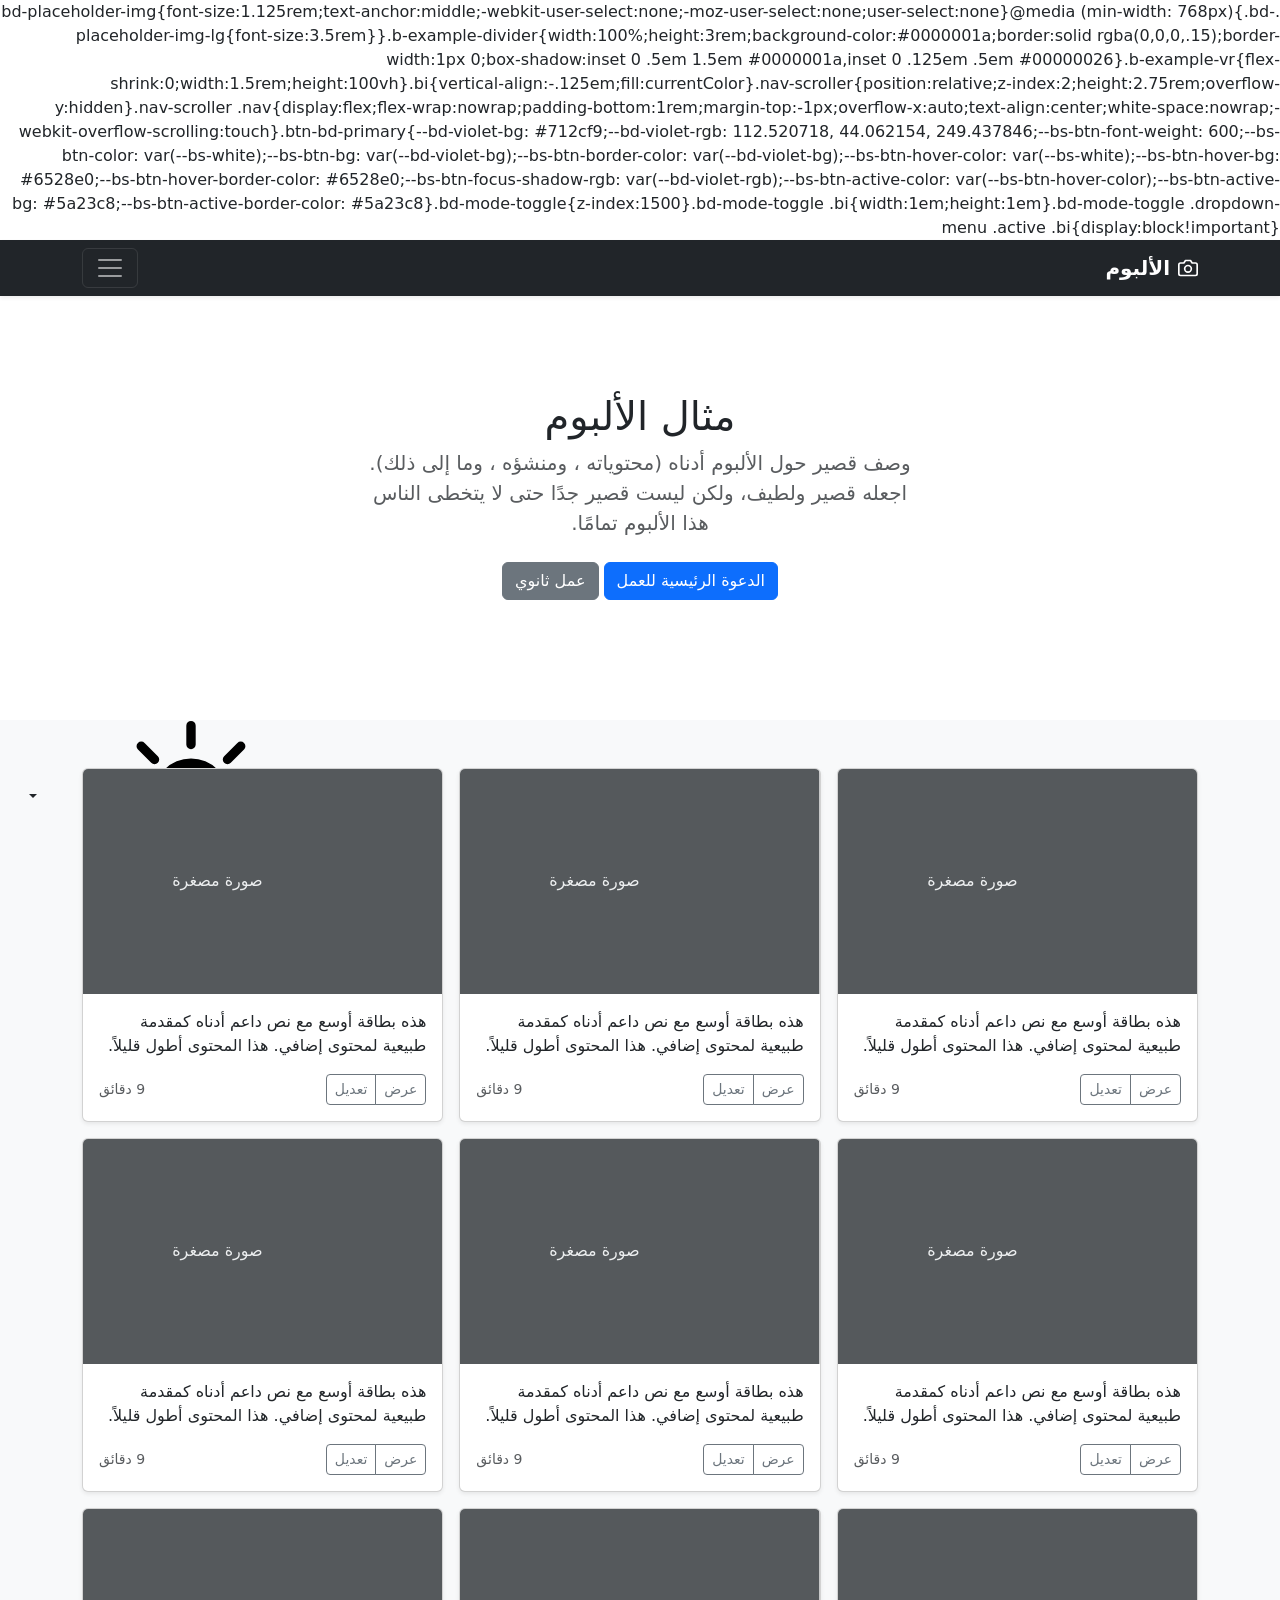
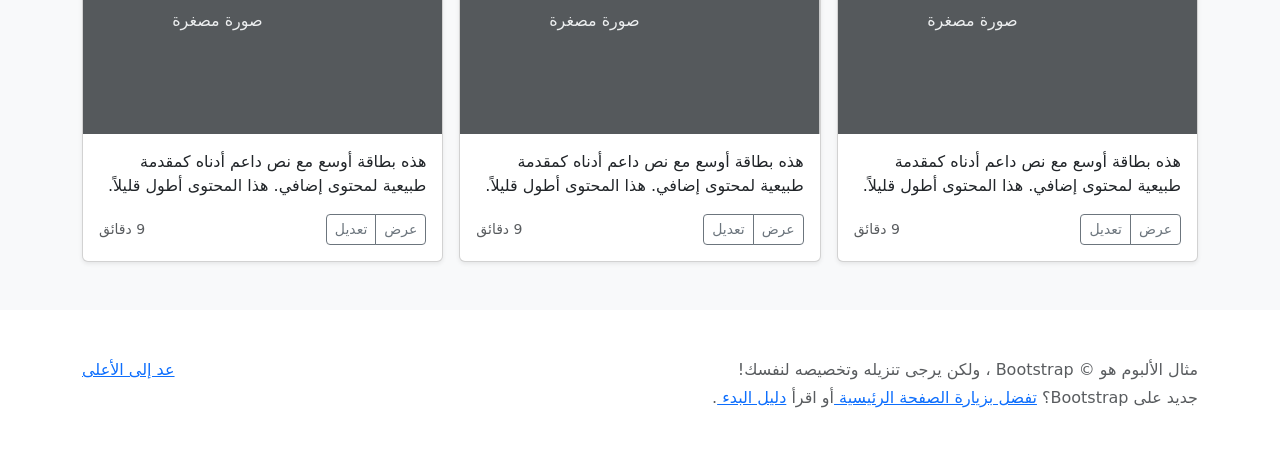
<file: bootstrap-5.3.6-examples/bootstrap-5.3.6-examples/album-rtl/index.html>
<!DOCTYPE html><html lang="ar" dir="rtl" data-bs-theme="auto"> <head><meta charset="utf-8"><meta name="viewport" content="width=device-width, initial-scale=1"><meta name="description" content=""><meta name="author" content="Mark Otto, Jacob Thornton, and Bootstrap contributors"><meta name="generator" content="Astro v5.7.10"><title>مثال الألبوم · Bootstrap v5.3</title><link rel="canonical" href="https://getbootstrap.com/docs/5.3/examples/album-rtl/"><script src="../assets/js/color-modes.js"></script><link href="../assets/dist/css/bootstrap.rtl.min.css" rel="stylesheet">.bd-placeholder-img{font-size:1.125rem;text-anchor:middle;-webkit-user-select:none;-moz-user-select:none;user-select:none}@media (min-width: 768px){.bd-placeholder-img-lg{font-size:3.5rem}}.b-example-divider{width:100%;height:3rem;background-color:#0000001a;border:solid rgba(0,0,0,.15);border-width:1px 0;box-shadow:inset 0 .5em 1.5em #0000001a,inset 0 .125em .5em #00000026}.b-example-vr{flex-shrink:0;width:1.5rem;height:100vh}.bi{vertical-align:-.125em;fill:currentColor}.nav-scroller{position:relative;z-index:2;height:2.75rem;overflow-y:hidden}.nav-scroller .nav{display:flex;flex-wrap:nowrap;padding-bottom:1rem;margin-top:-1px;overflow-x:auto;text-align:center;white-space:nowrap;-webkit-overflow-scrolling:touch}.btn-bd-primary{--bd-violet-bg: #712cf9;--bd-violet-rgb: 112.520718, 44.062154, 249.437846;--bs-btn-font-weight: 600;--bs-btn-color: var(--bs-white);--bs-btn-bg: var(--bd-violet-bg);--bs-btn-border-color: var(--bd-violet-bg);--bs-btn-hover-color: var(--bs-white);--bs-btn-hover-bg: #6528e0;--bs-btn-hover-border-color: #6528e0;--bs-btn-focus-shadow-rgb: var(--bd-violet-rgb);--bs-btn-active-color: var(--bs-btn-hover-color);--bs-btn-active-bg: #5a23c8;--bs-btn-active-border-color: #5a23c8}.bd-mode-toggle{z-index:1500}.bd-mode-toggle .bi{width:1em;height:1em}.bd-mode-toggle .dropdown-menu .active .bi{display:block!important}
</style></head> <body> <svg xmlns="http://www.w3.org/2000/svg" class="d-none"> <symbol id="check2" viewBox="0 0 16 16"> <path d="M13.854 3.646a.5.5 0 0 1 0 .708l-7 7a.5.5 0 0 1-.708 0l-3.5-3.5a.5.5 0 1 1 .708-.708L6.5 10.293l6.646-6.647a.5.5 0 0 1 .708 0z"></path> </symbol> <symbol id="circle-half" viewBox="0 0 16 16"> <path d="M8 15A7 7 0 1 0 8 1v14zm0 1A8 8 0 1 1 8 0a8 8 0 0 1 0 16z"></path> </symbol> <symbol id="moon-stars-fill" viewBox="0 0 16 16"> <path d="M6 .278a.768.768 0 0 1 .08.858 7.208 7.208 0 0 0-.878 3.46c0 4.021 3.278 7.277 7.318 7.277.527 0 1.04-.055 1.533-.16a.787.787 0 0 1 .81.316.733.733 0 0 1-.031.893A8.349 8.349 0 0 1 8.344 16C3.734 16 0 12.286 0 7.71 0 4.266 2.114 1.312 5.124.06A.752.752 0 0 1 6 .278z"></path> <path d="M10.794 3.148a.217.217 0 0 1 .412 0l.387 1.162c.173.518.579.924 1.097 1.097l1.162.387a.217.217 0 0 1 0 .412l-1.162.387a1.734 1.734 0 0 0-1.097 1.097l-.387 1.162a.217.217 0 0 1-.412 0l-.387-1.162A1.734 1.734 0 0 0 9.31 6.593l-1.162-.387a.217.217 0 0 1 0-.412l1.162-.387a1.734 1.734 0 0 0 1.097-1.097l.387-1.162zM13.863.099a.145.145 0 0 1 .274 0l.258.774c.115.346.386.617.732.732l.774.258a.145.145 0 0 1 0 .274l-.774.258a1.156 1.156 0 0 0-.732.732l-.258.774a.145.145 0 0 1-.274 0l-.258-.774a1.156 1.156 0 0 0-.732-.732l-.774-.258a.145.145 0 0 1 0-.274l.774-.258c.346-.115.617-.386.732-.732L13.863.1z"></path> </symbol> <symbol id="sun-fill" viewBox="0 0 16 16"> <path d="M8 12a4 4 0 1 0 0-8 4 4 0 0 0 0 8zM8 0a.5.5 0 0 1 .5.5v2a.5.5 0 0 1-1 0v-2A.5.5 0 0 1 8 0zm0 13a.5.5 0 0 1 .5.5v2a.5.5 0 0 1-1 0v-2A.5.5 0 0 1 8 13zm8-5a.5.5 0 0 1-.5.5h-2a.5.5 0 0 1 0-1h2a.5.5 0 0 1 .5.5zM3 8a.5.5 0 0 1-.5.5h-2a.5.5 0 0 1 0-1h2A.5.5 0 0 1 3 8zm10.657-5.657a.5.5 0 0 1 0 .707l-1.414 1.415a.5.5 0 1 1-.707-.708l1.414-1.414a.5.5 0 0 1 .707 0zm-9.193 9.193a.5.5 0 0 1 0 .707L3.05 13.657a.5.5 0 0 1-.707-.707l1.414-1.414a.5.5 0 0 1 .707 0zm9.193 2.121a.5.5 0 0 1-.707 0l-1.414-1.414a.5.5 0 0 1 .707-.707l1.414 1.414a.5.5 0 0 1 0 .707zM4.464 4.465a.5.5 0 0 1-.707 0L2.343 3.05a.5.5 0 1 1 .707-.707l1.414 1.414a.5.5 0 0 1 0 .708z"></path> </symbol> </svg> <div class="dropdown position-fixed bottom-0 end-0 mb-3 me-3 bd-mode-toggle"> <button class="btn btn-bd-primary py-2 dropdown-toggle d-flex align-items-center" id="bd-theme" type="button" aria-expanded="false" data-bs-toggle="dropdown" aria-label="Toggle theme (auto)"> <svg class="bi my-1 theme-icon-active" aria-hidden="true"><use href="#circle-half"></use></svg> <span class="visually-hidden" id="bd-theme-text">Toggle theme</span> </button> <ul class="dropdown-menu dropdown-menu-end shadow" aria-labelledby="bd-theme-text"> <li> <button type="button" class="dropdown-item d-flex align-items-center" data-bs-theme-value="light" aria-pressed="false"> <svg class="bi me-2 opacity-50" aria-hidden="true"><use href="#sun-fill"></use></svg>
Light
<svg class="bi ms-auto d-none" aria-hidden="true"><use href="#check2"></use></svg> </button> </li> <li> <button type="button" class="dropdown-item d-flex align-items-center" data-bs-theme-value="dark" aria-pressed="false"> <svg class="bi me-2 opacity-50" aria-hidden="true"><use href="#moon-stars-fill"></use></svg>
Dark
<svg class="bi ms-auto d-none" aria-hidden="true"><use href="#check2"></use></svg> </button> </li> <li> <button type="button" class="dropdown-item d-flex align-items-center active" data-bs-theme-value="auto" aria-pressed="true"> <svg class="bi me-2 opacity-50" aria-hidden="true"><use href="#circle-half"></use></svg>
Auto
<svg class="bi ms-auto d-none" aria-hidden="true"><use href="#check2"></use></svg> </button> </li> </ul> </div>  <header data-bs-theme="dark"> <div class="collapse text-bg-dark" id="navbarHeader"> <div class="container"> <div class="row"> <div class="col-sm-8 col-md-7 py-4"> <h4>حول</h4> <p class="text-body-secondary">أضف بعض المعلومات حول الألبوم، المؤلف، أو أي سياق خلفية آخر. اجعلها بضع جمل حتى يتمكن الزوار من التقاط بعض التلميحات المفيدة. ثم اربطها ببعض مواقع التواصل الاجتماعي أو معلومات الاتصال.</p> </div> <div class="col-sm-4 offset-md-1 py-4"> <h4>تواصل معي</h4> <ul class="list-unstyled"> <li><a href="#" class="text-white">تابعني على تويتر</a></li> <li><a href="#" class="text-white">شاركني الإعجاب في فيسبوك</a></li> <li><a href="#" class="text-white">راسلني على البريد الإلكتروني</a></li> </ul> </div> </div> </div> </div> <div class="navbar navbar-dark bg-dark shadow-sm"> <div class="container"> <a href="#" class="navbar-brand d-flex align-items-center"> <svg xmlns="http://www.w3.org/2000/svg" width="20" height="20" fill="none" stroke="currentColor" stroke-linecap="round" stroke-linejoin="round" stroke-width="2" aria-hidden="true" class="me-2" viewBox="0 0 24 24"><path d="M23 19a2 2 0 0 1-2 2H3a2 2 0 0 1-2-2V8a2 2 0 0 1 2-2h4l2-3h6l2 3h4a2 2 0 0 1 2 2z"></path><circle cx="12" cy="13" r="4"></circle></svg> <strong>الألبوم</strong> </a> <button class="navbar-toggler" type="button" data-bs-toggle="collapse" data-bs-target="#navbarHeader" aria-controls="navbarHeader" aria-expanded="false" aria-label="تبديل التنقل"> <span class="navbar-toggler-icon"></span> </button> </div> </div> </header> <main> <section class="py-5 text-center container"> <div class="row py-lg-5"> <div class="col-lg-6 col-md-8 mx-auto"> <h1 class="fw-light">مثال الألبوم</h1> <p class="lead text-body-secondary">وصف قصير حول الألبوم أدناه (محتوياته ، ومنشؤه ، وما إلى ذلك). اجعله قصير ولطيف، ولكن ليست قصير جدًا حتى لا يتخطى الناس هذا الألبوم تمامًا.</p> <p> <a href="#" class="btn btn-primary my-2">الدعوة الرئيسية للعمل</a> <a href="#" class="btn btn-secondary my-2">عمل ثانوي</a> </p> </div> </div> </section> <div class="album py-5 bg-body-tertiary"> <div class="container"> <div class="row row-cols-1 row-cols-sm-2 row-cols-md-3 g-3"> <div class="col"> <div class="card shadow-sm"> <svg aria-label="Placeholder: صورة مصغرة" class="bd-placeholder-img card-img-top" height="225" preserveAspectRatio="xMidYMid slice" role="img" width="100%" xmlns="http://www.w3.org/2000/svg"><title>Placeholder</title><rect width="100%" height="100%" fill="#55595c"></rect><text x="50%" y="50%" fill="#eceeef" dy=".3em">صورة مصغرة</text></svg> <div class="card-body"> <p class="card-text">هذه بطاقة أوسع مع نص داعم أدناه كمقدمة طبيعية لمحتوى إضافي. هذا المحتوى أطول قليلاً.</p> <div class="d-flex justify-content-between align-items-center"> <div class="btn-group"> <button type="button" class="btn btn-sm btn-outline-secondary">عرض</button> <button type="button" class="btn btn-sm btn-outline-secondary">تعديل</button> </div> <small class="text-body-secondary">9 دقائق</small> </div> </div> </div> </div> <div class="col"> <div class="card shadow-sm"> <svg aria-label="Placeholder: صورة مصغرة" class="bd-placeholder-img card-img-top" height="225" preserveAspectRatio="xMidYMid slice" role="img" width="100%" xmlns="http://www.w3.org/2000/svg"><title>Placeholder</title><rect width="100%" height="100%" fill="#55595c"></rect><text x="50%" y="50%" fill="#eceeef" dy=".3em">صورة مصغرة</text></svg> <div class="card-body"> <p class="card-text">هذه بطاقة أوسع مع نص داعم أدناه كمقدمة طبيعية لمحتوى إضافي. هذا المحتوى أطول قليلاً.</p> <div class="d-flex justify-content-between align-items-center"> <div class="btn-group"> <button type="button" class="btn btn-sm btn-outline-secondary">عرض</button> <button type="button" class="btn btn-sm btn-outline-secondary">تعديل</button> </div> <small class="text-body-secondary">9 دقائق</small> </div> </div> </div> </div> <div class="col"> <div class="card shadow-sm"> <svg aria-label="Placeholder: صورة مصغرة" class="bd-placeholder-img card-img-top" height="225" preserveAspectRatio="xMidYMid slice" role="img" width="100%" xmlns="http://www.w3.org/2000/svg"><title>Placeholder</title><rect width="100%" height="100%" fill="#55595c"></rect><text x="50%" y="50%" fill="#eceeef" dy=".3em">صورة مصغرة</text></svg> <div class="card-body"> <p class="card-text">هذه بطاقة أوسع مع نص داعم أدناه كمقدمة طبيعية لمحتوى إضافي. هذا المحتوى أطول قليلاً.</p> <div class="d-flex justify-content-between align-items-center"> <div class="btn-group"> <button type="button" class="btn btn-sm btn-outline-secondary">عرض</button> <button type="button" class="btn btn-sm btn-outline-secondary">تعديل</button> </div> <small class="text-body-secondary">9 دقائق</small> </div> </div> </div> </div> <div class="col"> <div class="card shadow-sm"> <svg aria-label="Placeholder: صورة مصغرة" class="bd-placeholder-img card-img-top" height="225" preserveAspectRatio="xMidYMid slice" role="img" width="100%" xmlns="http://www.w3.org/2000/svg"><title>Placeholder</title><rect width="100%" height="100%" fill="#55595c"></rect><text x="50%" y="50%" fill="#eceeef" dy=".3em">صورة مصغرة</text></svg> <div class="card-body"> <p class="card-text">هذه بطاقة أوسع مع نص داعم أدناه كمقدمة طبيعية لمحتوى إضافي. هذا المحتوى أطول قليلاً.</p> <div class="d-flex justify-content-between align-items-center"> <div class="btn-group"> <button type="button" class="btn btn-sm btn-outline-secondary">عرض</button> <button type="button" class="btn btn-sm btn-outline-secondary">تعديل</button> </div> <small class="text-body-secondary">9 دقائق</small> </div> </div> </div> </div> <div class="col"> <div class="card shadow-sm"> <svg aria-label="Placeholder: صورة مصغرة" class="bd-placeholder-img card-img-top" height="225" preserveAspectRatio="xMidYMid slice" role="img" width="100%" xmlns="http://www.w3.org/2000/svg"><title>Placeholder</title><rect width="100%" height="100%" fill="#55595c"></rect><text x="50%" y="50%" fill="#eceeef" dy=".3em">صورة مصغرة</text></svg> <div class="card-body"> <p class="card-text">هذه بطاقة أوسع مع نص داعم أدناه كمقدمة طبيعية لمحتوى إضافي. هذا المحتوى أطول قليلاً.</p> <div class="d-flex justify-content-between align-items-center"> <div class="btn-group"> <button type="button" class="btn btn-sm btn-outline-secondary">عرض</button> <button type="button" class="btn btn-sm btn-outline-secondary">تعديل</button> </div> <small class="text-body-secondary">9 دقائق</small> </div> </div> </div> </div> <div class="col"> <div class="card shadow-sm"> <svg aria-label="Placeholder: صورة مصغرة" class="bd-placeholder-img card-img-top" height="225" preserveAspectRatio="xMidYMid slice" role="img" width="100%" xmlns="http://www.w3.org/2000/svg"><title>Placeholder</title><rect width="100%" height="100%" fill="#55595c"></rect><text x="50%" y="50%" fill="#eceeef" dy=".3em">صورة مصغرة</text></svg> <div class="card-body"> <p class="card-text">هذه بطاقة أوسع مع نص داعم أدناه كمقدمة طبيعية لمحتوى إضافي. هذا المحتوى أطول قليلاً.</p> <div class="d-flex justify-content-between align-items-center"> <div class="btn-group"> <button type="button" class="btn btn-sm btn-outline-secondary">عرض</button> <button type="button" class="btn btn-sm btn-outline-secondary">تعديل</button> </div> <small class="text-body-secondary">9 دقائق</small> </div> </div> </div> </div> <div class="col"> <div class="card shadow-sm"> <svg aria-label="Placeholder: صورة مصغرة" class="bd-placeholder-img card-img-top" height="225" preserveAspectRatio="xMidYMid slice" role="img" width="100%" xmlns="http://www.w3.org/2000/svg"><title>Placeholder</title><rect width="100%" height="100%" fill="#55595c"></rect><text x="50%" y="50%" fill="#eceeef" dy=".3em">صورة مصغرة</text></svg> <div class="card-body"> <p class="card-text">هذه بطاقة أوسع مع نص داعم أدناه كمقدمة طبيعية لمحتوى إضافي. هذا المحتوى أطول قليلاً.</p> <div class="d-flex justify-content-between align-items-center"> <div class="btn-group"> <button type="button" class="btn btn-sm btn-outline-secondary">عرض</button> <button type="button" class="btn btn-sm btn-outline-secondary">تعديل</button> </div> <small class="text-body-secondary">9 دقائق</small> </div> </div> </div> </div> <div class="col"> <div class="card shadow-sm"> <svg aria-label="Placeholder: صورة مصغرة" class="bd-placeholder-img card-img-top" height="225" preserveAspectRatio="xMidYMid slice" role="img" width="100%" xmlns="http://www.w3.org/2000/svg"><title>Placeholder</title><rect width="100%" height="100%" fill="#55595c"></rect><text x="50%" y="50%" fill="#eceeef" dy=".3em">صورة مصغرة</text></svg> <div class="card-body"> <p class="card-text">هذه بطاقة أوسع مع نص داعم أدناه كمقدمة طبيعية لمحتوى إضافي. هذا المحتوى أطول قليلاً.</p> <div class="d-flex justify-content-between align-items-center"> <div class="btn-group"> <button type="button" class="btn btn-sm btn-outline-secondary">عرض</button> <button type="button" class="btn btn-sm btn-outline-secondary">تعديل</button> </div> <small class="text-body-secondary">9 دقائق</small> </div> </div> </div> </div> <div class="col"> <div class="card shadow-sm"> <svg aria-label="Placeholder: صورة مصغرة" class="bd-placeholder-img card-img-top" height="225" preserveAspectRatio="xMidYMid slice" role="img" width="100%" xmlns="http://www.w3.org/2000/svg"><title>Placeholder</title><rect width="100%" height="100%" fill="#55595c"></rect><text x="50%" y="50%" fill="#eceeef" dy=".3em">صورة مصغرة</text></svg> <div class="card-body"> <p class="card-text">هذه بطاقة أوسع مع نص داعم أدناه كمقدمة طبيعية لمحتوى إضافي. هذا المحتوى أطول قليلاً.</p> <div class="d-flex justify-content-between align-items-center"> <div class="btn-group"> <button type="button" class="btn btn-sm btn-outline-secondary">عرض</button> <button type="button" class="btn btn-sm btn-outline-secondary">تعديل</button> </div> <small class="text-body-secondary">9 دقائق</small> </div> </div> </div> </div> </div> </div> </div> </main> <footer class="text-body-secondary py-5"> <div class="container"> <p class="float-end mb-1"> <a href="#">عد إلى الأعلى</a> </p> <p class="mb-1">مثال الألبوم هو © Bootstrap ، ولكن يرجى تنزيله وتخصيصه لنفسك!</p> <p class="mb-0">جديد على Bootstrap؟ <a href="/"> تفضل بزيارة الصفحة الرئيسية </a> أو اقرأ <a href="../getting-started/introduction"> دليل البدء </a>.</p> </div> </footer>   <script src="../assets/dist/js/bootstrap.bundle.min.js"></script>
</file>
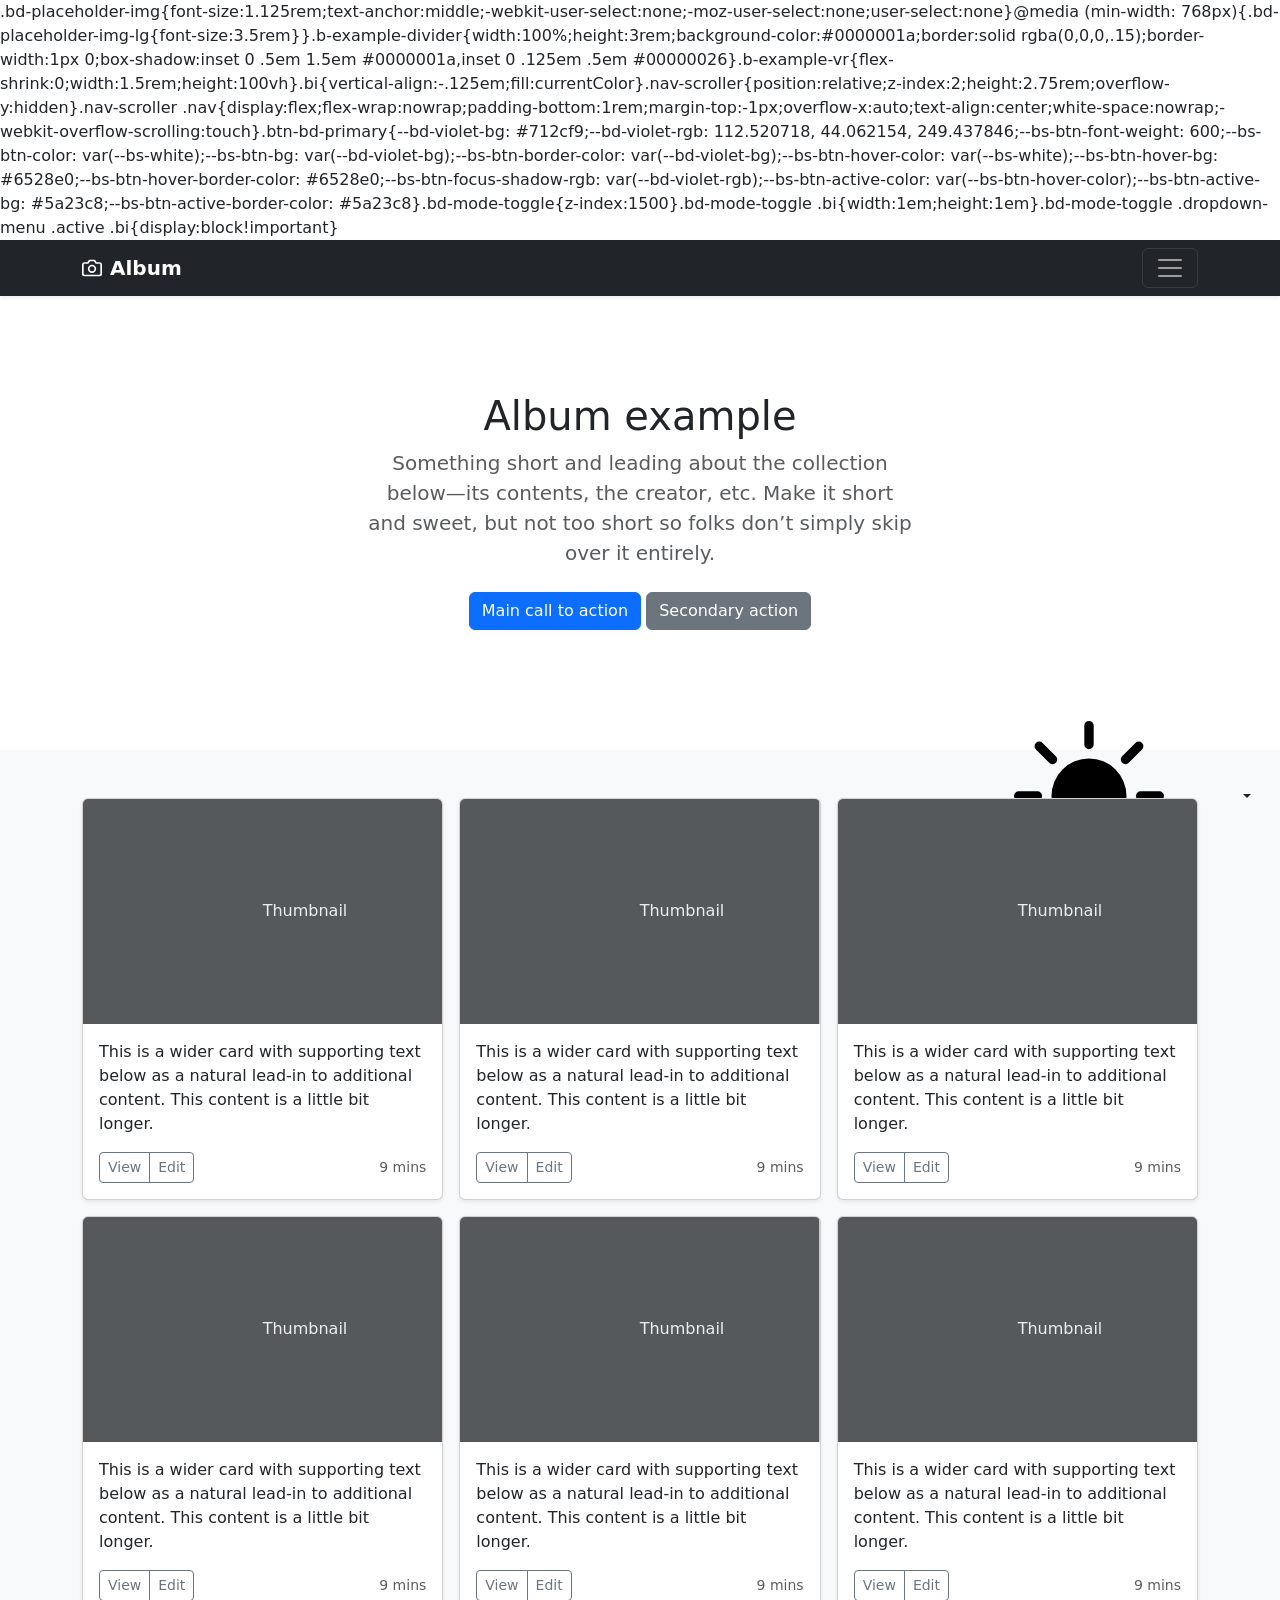
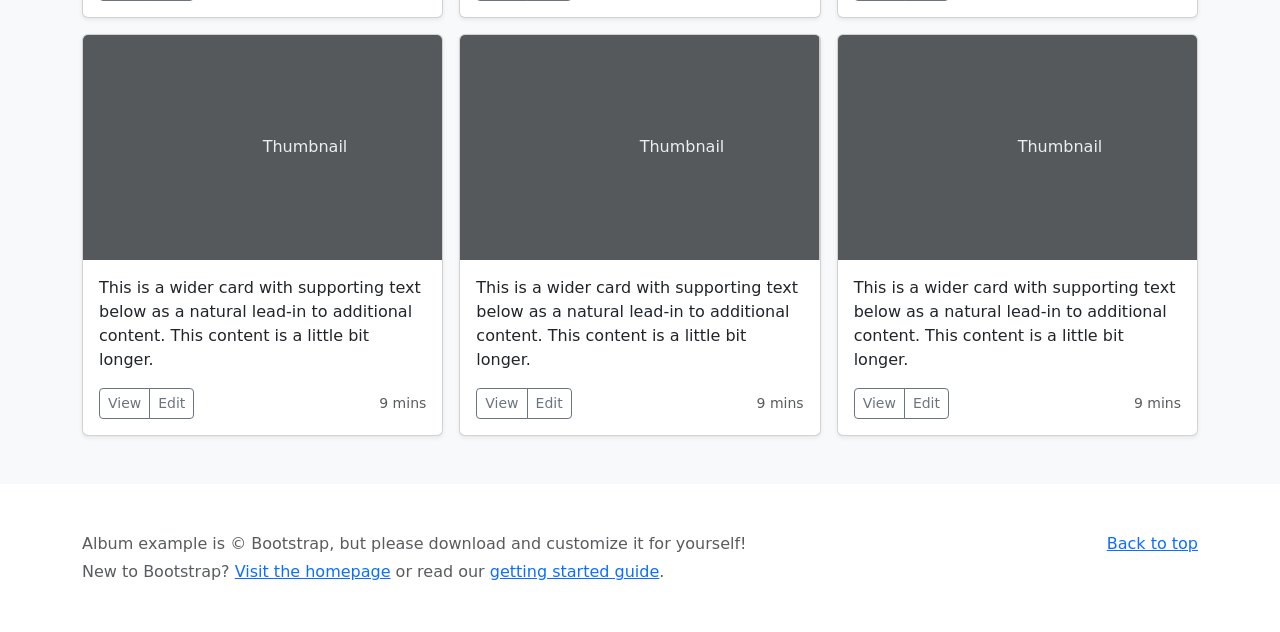
<file: bootstrap-5.3.6-examples/bootstrap-5.3.6-examples/album/index.html>
<!DOCTYPE html><html lang="en" data-bs-theme="auto"> <head><meta charset="utf-8"><meta name="viewport" content="width=device-width, initial-scale=1"><meta name="description" content=""><meta name="author" content="Mark Otto, Jacob Thornton, and Bootstrap contributors"><meta name="generator" content="Astro v5.7.10"><title>Album example · Bootstrap v5.3</title><link rel="canonical" href="https://getbootstrap.com/docs/5.3/examples/album/"><script src="../assets/js/color-modes.js"></script><link href="../assets/dist/css/bootstrap.min.css" rel="stylesheet">.bd-placeholder-img{font-size:1.125rem;text-anchor:middle;-webkit-user-select:none;-moz-user-select:none;user-select:none}@media (min-width: 768px){.bd-placeholder-img-lg{font-size:3.5rem}}.b-example-divider{width:100%;height:3rem;background-color:#0000001a;border:solid rgba(0,0,0,.15);border-width:1px 0;box-shadow:inset 0 .5em 1.5em #0000001a,inset 0 .125em .5em #00000026}.b-example-vr{flex-shrink:0;width:1.5rem;height:100vh}.bi{vertical-align:-.125em;fill:currentColor}.nav-scroller{position:relative;z-index:2;height:2.75rem;overflow-y:hidden}.nav-scroller .nav{display:flex;flex-wrap:nowrap;padding-bottom:1rem;margin-top:-1px;overflow-x:auto;text-align:center;white-space:nowrap;-webkit-overflow-scrolling:touch}.btn-bd-primary{--bd-violet-bg: #712cf9;--bd-violet-rgb: 112.520718, 44.062154, 249.437846;--bs-btn-font-weight: 600;--bs-btn-color: var(--bs-white);--bs-btn-bg: var(--bd-violet-bg);--bs-btn-border-color: var(--bd-violet-bg);--bs-btn-hover-color: var(--bs-white);--bs-btn-hover-bg: #6528e0;--bs-btn-hover-border-color: #6528e0;--bs-btn-focus-shadow-rgb: var(--bd-violet-rgb);--bs-btn-active-color: var(--bs-btn-hover-color);--bs-btn-active-bg: #5a23c8;--bs-btn-active-border-color: #5a23c8}.bd-mode-toggle{z-index:1500}.bd-mode-toggle .bi{width:1em;height:1em}.bd-mode-toggle .dropdown-menu .active .bi{display:block!important}
</style></head> <body> <svg xmlns="http://www.w3.org/2000/svg" class="d-none"> <symbol id="check2" viewBox="0 0 16 16"> <path d="M13.854 3.646a.5.5 0 0 1 0 .708l-7 7a.5.5 0 0 1-.708 0l-3.5-3.5a.5.5 0 1 1 .708-.708L6.5 10.293l6.646-6.647a.5.5 0 0 1 .708 0z"></path> </symbol> <symbol id="circle-half" viewBox="0 0 16 16"> <path d="M8 15A7 7 0 1 0 8 1v14zm0 1A8 8 0 1 1 8 0a8 8 0 0 1 0 16z"></path> </symbol> <symbol id="moon-stars-fill" viewBox="0 0 16 16"> <path d="M6 .278a.768.768 0 0 1 .08.858 7.208 7.208 0 0 0-.878 3.46c0 4.021 3.278 7.277 7.318 7.277.527 0 1.04-.055 1.533-.16a.787.787 0 0 1 .81.316.733.733 0 0 1-.031.893A8.349 8.349 0 0 1 8.344 16C3.734 16 0 12.286 0 7.71 0 4.266 2.114 1.312 5.124.06A.752.752 0 0 1 6 .278z"></path> <path d="M10.794 3.148a.217.217 0 0 1 .412 0l.387 1.162c.173.518.579.924 1.097 1.097l1.162.387a.217.217 0 0 1 0 .412l-1.162.387a1.734 1.734 0 0 0-1.097 1.097l-.387 1.162a.217.217 0 0 1-.412 0l-.387-1.162A1.734 1.734 0 0 0 9.31 6.593l-1.162-.387a.217.217 0 0 1 0-.412l1.162-.387a1.734 1.734 0 0 0 1.097-1.097l.387-1.162zM13.863.099a.145.145 0 0 1 .274 0l.258.774c.115.346.386.617.732.732l.774.258a.145.145 0 0 1 0 .274l-.774.258a1.156 1.156 0 0 0-.732.732l-.258.774a.145.145 0 0 1-.274 0l-.258-.774a1.156 1.156 0 0 0-.732-.732l-.774-.258a.145.145 0 0 1 0-.274l.774-.258c.346-.115.617-.386.732-.732L13.863.1z"></path> </symbol> <symbol id="sun-fill" viewBox="0 0 16 16"> <path d="M8 12a4 4 0 1 0 0-8 4 4 0 0 0 0 8zM8 0a.5.5 0 0 1 .5.5v2a.5.5 0 0 1-1 0v-2A.5.5 0 0 1 8 0zm0 13a.5.5 0 0 1 .5.5v2a.5.5 0 0 1-1 0v-2A.5.5 0 0 1 8 13zm8-5a.5.5 0 0 1-.5.5h-2a.5.5 0 0 1 0-1h2a.5.5 0 0 1 .5.5zM3 8a.5.5 0 0 1-.5.5h-2a.5.5 0 0 1 0-1h2A.5.5 0 0 1 3 8zm10.657-5.657a.5.5 0 0 1 0 .707l-1.414 1.415a.5.5 0 1 1-.707-.708l1.414-1.414a.5.5 0 0 1 .707 0zm-9.193 9.193a.5.5 0 0 1 0 .707L3.05 13.657a.5.5 0 0 1-.707-.707l1.414-1.414a.5.5 0 0 1 .707 0zm9.193 2.121a.5.5 0 0 1-.707 0l-1.414-1.414a.5.5 0 0 1 .707-.707l1.414 1.414a.5.5 0 0 1 0 .707zM4.464 4.465a.5.5 0 0 1-.707 0L2.343 3.05a.5.5 0 1 1 .707-.707l1.414 1.414a.5.5 0 0 1 0 .708z"></path> </symbol> </svg> <div class="dropdown position-fixed bottom-0 end-0 mb-3 me-3 bd-mode-toggle"> <button class="btn btn-bd-primary py-2 dropdown-toggle d-flex align-items-center" id="bd-theme" type="button" aria-expanded="false" data-bs-toggle="dropdown" aria-label="Toggle theme (auto)"> <svg class="bi my-1 theme-icon-active" aria-hidden="true"><use href="#circle-half"></use></svg> <span class="visually-hidden" id="bd-theme-text">Toggle theme</span> </button> <ul class="dropdown-menu dropdown-menu-end shadow" aria-labelledby="bd-theme-text"> <li> <button type="button" class="dropdown-item d-flex align-items-center" data-bs-theme-value="light" aria-pressed="false"> <svg class="bi me-2 opacity-50" aria-hidden="true"><use href="#sun-fill"></use></svg>
Light
<svg class="bi ms-auto d-none" aria-hidden="true"><use href="#check2"></use></svg> </button> </li> <li> <button type="button" class="dropdown-item d-flex align-items-center" data-bs-theme-value="dark" aria-pressed="false"> <svg class="bi me-2 opacity-50" aria-hidden="true"><use href="#moon-stars-fill"></use></svg>
Dark
<svg class="bi ms-auto d-none" aria-hidden="true"><use href="#check2"></use></svg> </button> </li> <li> <button type="button" class="dropdown-item d-flex align-items-center active" data-bs-theme-value="auto" aria-pressed="true"> <svg class="bi me-2 opacity-50" aria-hidden="true"><use href="#circle-half"></use></svg>
Auto
<svg class="bi ms-auto d-none" aria-hidden="true"><use href="#check2"></use></svg> </button> </li> </ul> </div>  <header data-bs-theme="dark"> <div class="collapse text-bg-dark" id="navbarHeader"> <div class="container"> <div class="row"> <div class="col-sm-8 col-md-7 py-4"> <h4>About</h4> <p class="text-body-secondary">Add some information about the album below, the author, or any other background context. Make it a few sentences long so folks can pick up some informative tidbits. Then, link them off to some social networking sites or contact information.</p> </div> <div class="col-sm-4 offset-md-1 py-4"> <h4>Contact</h4> <ul class="list-unstyled"> <li><a href="#" class="text-white">Follow on X</a></li> <li><a href="#" class="text-white">Like on Facebook</a></li> <li><a href="#" class="text-white">Email me</a></li> </ul> </div> </div> </div> </div> <div class="navbar navbar-dark bg-dark shadow-sm"> <div class="container"> <a href="#" class="navbar-brand d-flex align-items-center"> <svg xmlns="http://www.w3.org/2000/svg" width="20" height="20" fill="none" stroke="currentColor" stroke-linecap="round" stroke-linejoin="round" stroke-width="2" aria-hidden="true" class="me-2" viewBox="0 0 24 24"><path d="M23 19a2 2 0 0 1-2 2H3a2 2 0 0 1-2-2V8a2 2 0 0 1 2-2h4l2-3h6l2 3h4a2 2 0 0 1 2 2z"></path><circle cx="12" cy="13" r="4"></circle></svg> <strong>Album</strong> </a> <button class="navbar-toggler" type="button" data-bs-toggle="collapse" data-bs-target="#navbarHeader" aria-controls="navbarHeader" aria-expanded="false" aria-label="Toggle navigation"> <span class="navbar-toggler-icon"></span> </button> </div> </div> </header> <main> <section class="py-5 text-center container"> <div class="row py-lg-5"> <div class="col-lg-6 col-md-8 mx-auto"> <h1 class="fw-light">Album example</h1> <p class="lead text-body-secondary">Something short and leading about the collection below—its contents, the creator, etc. Make it short and sweet, but not too short so folks don’t simply skip over it entirely.</p> <p> <a href="#" class="btn btn-primary my-2">Main call to action</a> <a href="#" class="btn btn-secondary my-2">Secondary action</a> </p> </div> </div> </section> <div class="album py-5 bg-body-tertiary"> <div class="container"> <div class="row row-cols-1 row-cols-sm-2 row-cols-md-3 g-3"> <div class="col"> <div class="card shadow-sm"> <svg aria-label="Placeholder: Thumbnail" class="bd-placeholder-img card-img-top" height="225" preserveAspectRatio="xMidYMid slice" role="img" width="100%" xmlns="http://www.w3.org/2000/svg"><title>Placeholder</title><rect width="100%" height="100%" fill="#55595c"></rect><text x="50%" y="50%" fill="#eceeef" dy=".3em">Thumbnail</text></svg> <div class="card-body"> <p class="card-text">This is a wider card with supporting text below as a natural lead-in to additional content. This content is a little bit longer.</p> <div class="d-flex justify-content-between align-items-center"> <div class="btn-group"> <button type="button" class="btn btn-sm btn-outline-secondary">View</button> <button type="button" class="btn btn-sm btn-outline-secondary">Edit</button> </div> <small class="text-body-secondary">9 mins</small> </div> </div> </div> </div> <div class="col"> <div class="card shadow-sm"> <svg aria-label="Placeholder: Thumbnail" class="bd-placeholder-img card-img-top" height="225" preserveAspectRatio="xMidYMid slice" role="img" width="100%" xmlns="http://www.w3.org/2000/svg"><title>Placeholder</title><rect width="100%" height="100%" fill="#55595c"></rect><text x="50%" y="50%" fill="#eceeef" dy=".3em">Thumbnail</text></svg> <div class="card-body"> <p class="card-text">This is a wider card with supporting text below as a natural lead-in to additional content. This content is a little bit longer.</p> <div class="d-flex justify-content-between align-items-center"> <div class="btn-group"> <button type="button" class="btn btn-sm btn-outline-secondary">View</button> <button type="button" class="btn btn-sm btn-outline-secondary">Edit</button> </div> <small class="text-body-secondary">9 mins</small> </div> </div> </div> </div> <div class="col"> <div class="card shadow-sm"> <svg aria-label="Placeholder: Thumbnail" class="bd-placeholder-img card-img-top" height="225" preserveAspectRatio="xMidYMid slice" role="img" width="100%" xmlns="http://www.w3.org/2000/svg"><title>Placeholder</title><rect width="100%" height="100%" fill="#55595c"></rect><text x="50%" y="50%" fill="#eceeef" dy=".3em">Thumbnail</text></svg> <div class="card-body"> <p class="card-text">This is a wider card with supporting text below as a natural lead-in to additional content. This content is a little bit longer.</p> <div class="d-flex justify-content-between align-items-center"> <div class="btn-group"> <button type="button" class="btn btn-sm btn-outline-secondary">View</button> <button type="button" class="btn btn-sm btn-outline-secondary">Edit</button> </div> <small class="text-body-secondary">9 mins</small> </div> </div> </div> </div> <div class="col"> <div class="card shadow-sm"> <svg aria-label="Placeholder: Thumbnail" class="bd-placeholder-img card-img-top" height="225" preserveAspectRatio="xMidYMid slice" role="img" width="100%" xmlns="http://www.w3.org/2000/svg"><title>Placeholder</title><rect width="100%" height="100%" fill="#55595c"></rect><text x="50%" y="50%" fill="#eceeef" dy=".3em">Thumbnail</text></svg> <div class="card-body"> <p class="card-text">This is a wider card with supporting text below as a natural lead-in to additional content. This content is a little bit longer.</p> <div class="d-flex justify-content-between align-items-center"> <div class="btn-group"> <button type="button" class="btn btn-sm btn-outline-secondary">View</button> <button type="button" class="btn btn-sm btn-outline-secondary">Edit</button> </div> <small class="text-body-secondary">9 mins</small> </div> </div> </div> </div> <div class="col"> <div class="card shadow-sm"> <svg aria-label="Placeholder: Thumbnail" class="bd-placeholder-img card-img-top" height="225" preserveAspectRatio="xMidYMid slice" role="img" width="100%" xmlns="http://www.w3.org/2000/svg"><title>Placeholder</title><rect width="100%" height="100%" fill="#55595c"></rect><text x="50%" y="50%" fill="#eceeef" dy=".3em">Thumbnail</text></svg> <div class="card-body"> <p class="card-text">This is a wider card with supporting text below as a natural lead-in to additional content. This content is a little bit longer.</p> <div class="d-flex justify-content-between align-items-center"> <div class="btn-group"> <button type="button" class="btn btn-sm btn-outline-secondary">View</button> <button type="button" class="btn btn-sm btn-outline-secondary">Edit</button> </div> <small class="text-body-secondary">9 mins</small> </div> </div> </div> </div> <div class="col"> <div class="card shadow-sm"> <svg aria-label="Placeholder: Thumbnail" class="bd-placeholder-img card-img-top" height="225" preserveAspectRatio="xMidYMid slice" role="img" width="100%" xmlns="http://www.w3.org/2000/svg"><title>Placeholder</title><rect width="100%" height="100%" fill="#55595c"></rect><text x="50%" y="50%" fill="#eceeef" dy=".3em">Thumbnail</text></svg> <div class="card-body"> <p class="card-text">This is a wider card with supporting text below as a natural lead-in to additional content. This content is a little bit longer.</p> <div class="d-flex justify-content-between align-items-center"> <div class="btn-group"> <button type="button" class="btn btn-sm btn-outline-secondary">View</button> <button type="button" class="btn btn-sm btn-outline-secondary">Edit</button> </div> <small class="text-body-secondary">9 mins</small> </div> </div> </div> </div> <div class="col"> <div class="card shadow-sm"> <svg aria-label="Placeholder: Thumbnail" class="bd-placeholder-img card-img-top" height="225" preserveAspectRatio="xMidYMid slice" role="img" width="100%" xmlns="http://www.w3.org/2000/svg"><title>Placeholder</title><rect width="100%" height="100%" fill="#55595c"></rect><text x="50%" y="50%" fill="#eceeef" dy=".3em">Thumbnail</text></svg> <div class="card-body"> <p class="card-text">This is a wider card with supporting text below as a natural lead-in to additional content. This content is a little bit longer.</p> <div class="d-flex justify-content-between align-items-center"> <div class="btn-group"> <button type="button" class="btn btn-sm btn-outline-secondary">View</button> <button type="button" class="btn btn-sm btn-outline-secondary">Edit</button> </div> <small class="text-body-secondary">9 mins</small> </div> </div> </div> </div> <div class="col"> <div class="card shadow-sm"> <svg aria-label="Placeholder: Thumbnail" class="bd-placeholder-img card-img-top" height="225" preserveAspectRatio="xMidYMid slice" role="img" width="100%" xmlns="http://www.w3.org/2000/svg"><title>Placeholder</title><rect width="100%" height="100%" fill="#55595c"></rect><text x="50%" y="50%" fill="#eceeef" dy=".3em">Thumbnail</text></svg> <div class="card-body"> <p class="card-text">This is a wider card with supporting text below as a natural lead-in to additional content. This content is a little bit longer.</p> <div class="d-flex justify-content-between align-items-center"> <div class="btn-group"> <button type="button" class="btn btn-sm btn-outline-secondary">View</button> <button type="button" class="btn btn-sm btn-outline-secondary">Edit</button> </div> <small class="text-body-secondary">9 mins</small> </div> </div> </div> </div> <div class="col"> <div class="card shadow-sm"> <svg aria-label="Placeholder: Thumbnail" class="bd-placeholder-img card-img-top" height="225" preserveAspectRatio="xMidYMid slice" role="img" width="100%" xmlns="http://www.w3.org/2000/svg"><title>Placeholder</title><rect width="100%" height="100%" fill="#55595c"></rect><text x="50%" y="50%" fill="#eceeef" dy=".3em">Thumbnail</text></svg> <div class="card-body"> <p class="card-text">This is a wider card with supporting text below as a natural lead-in to additional content. This content is a little bit longer.</p> <div class="d-flex justify-content-between align-items-center"> <div class="btn-group"> <button type="button" class="btn btn-sm btn-outline-secondary">View</button> <button type="button" class="btn btn-sm btn-outline-secondary">Edit</button> </div> <small class="text-body-secondary">9 mins</small> </div> </div> </div> </div> </div> </div> </div> </main> <footer class="text-body-secondary py-5"> <div class="container"> <p class="float-end mb-1"> <a href="#">Back to top</a> </p> <p class="mb-1">Album example is &copy; Bootstrap, but please download and customize it for yourself!</p> <p class="mb-0">New to Bootstrap? <a href="/">Visit the homepage</a> or read our <a href="../getting-started/introduction">getting started guide</a>.</p> </div> </footer>   <script src="../assets/dist/js/bootstrap.bundle.min.js"></script>
</file>
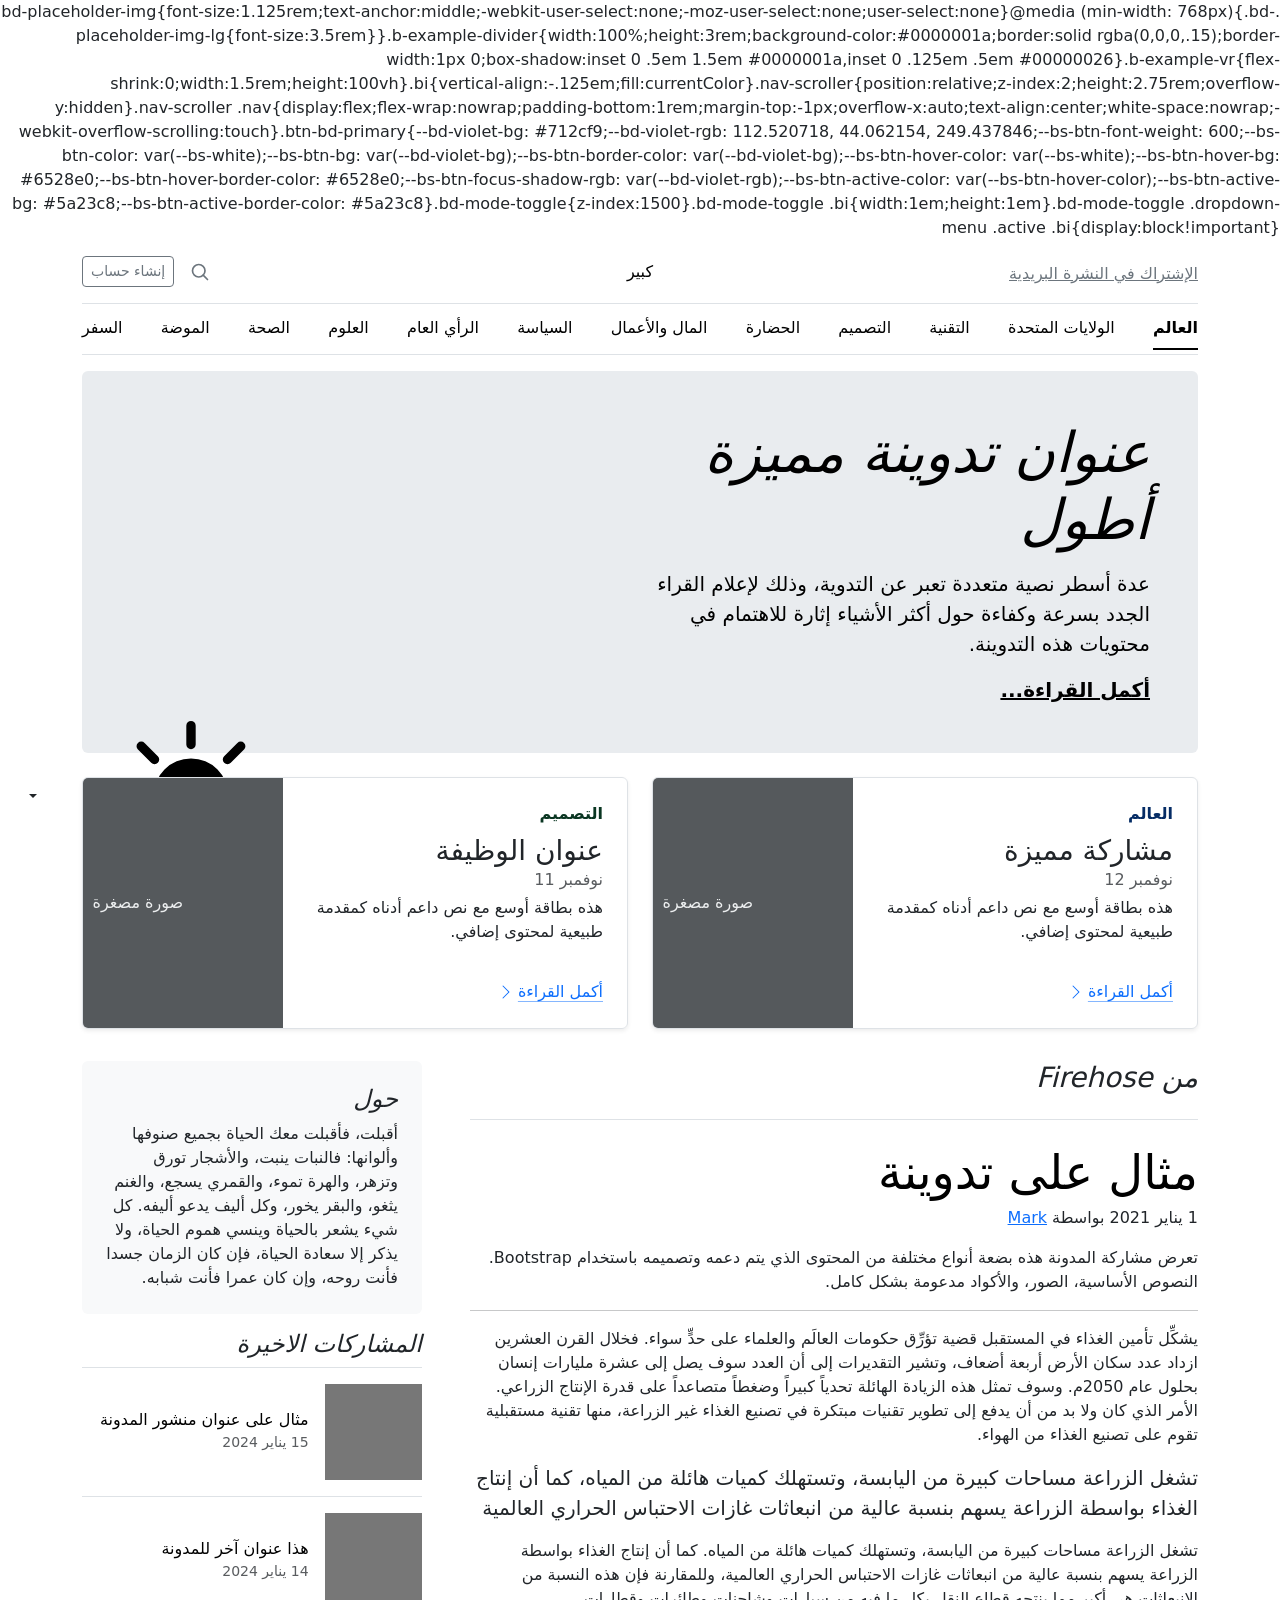
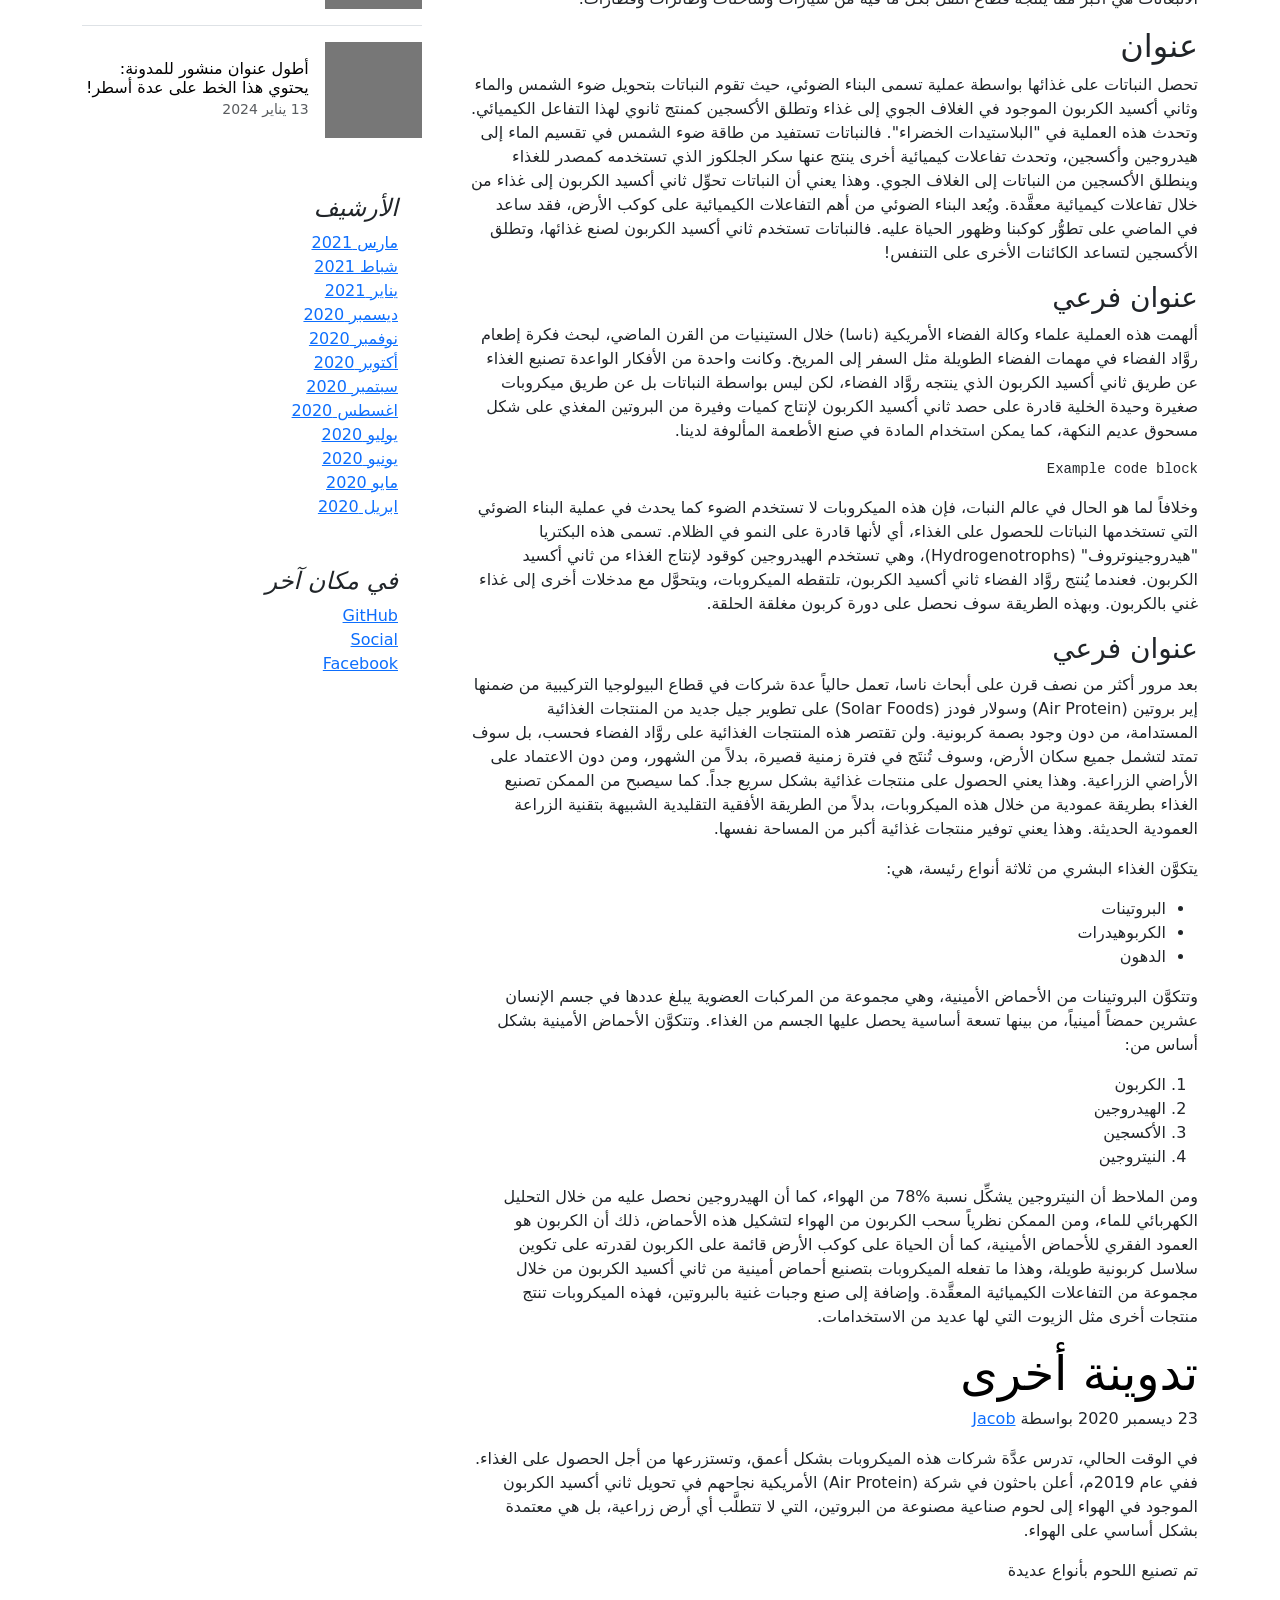
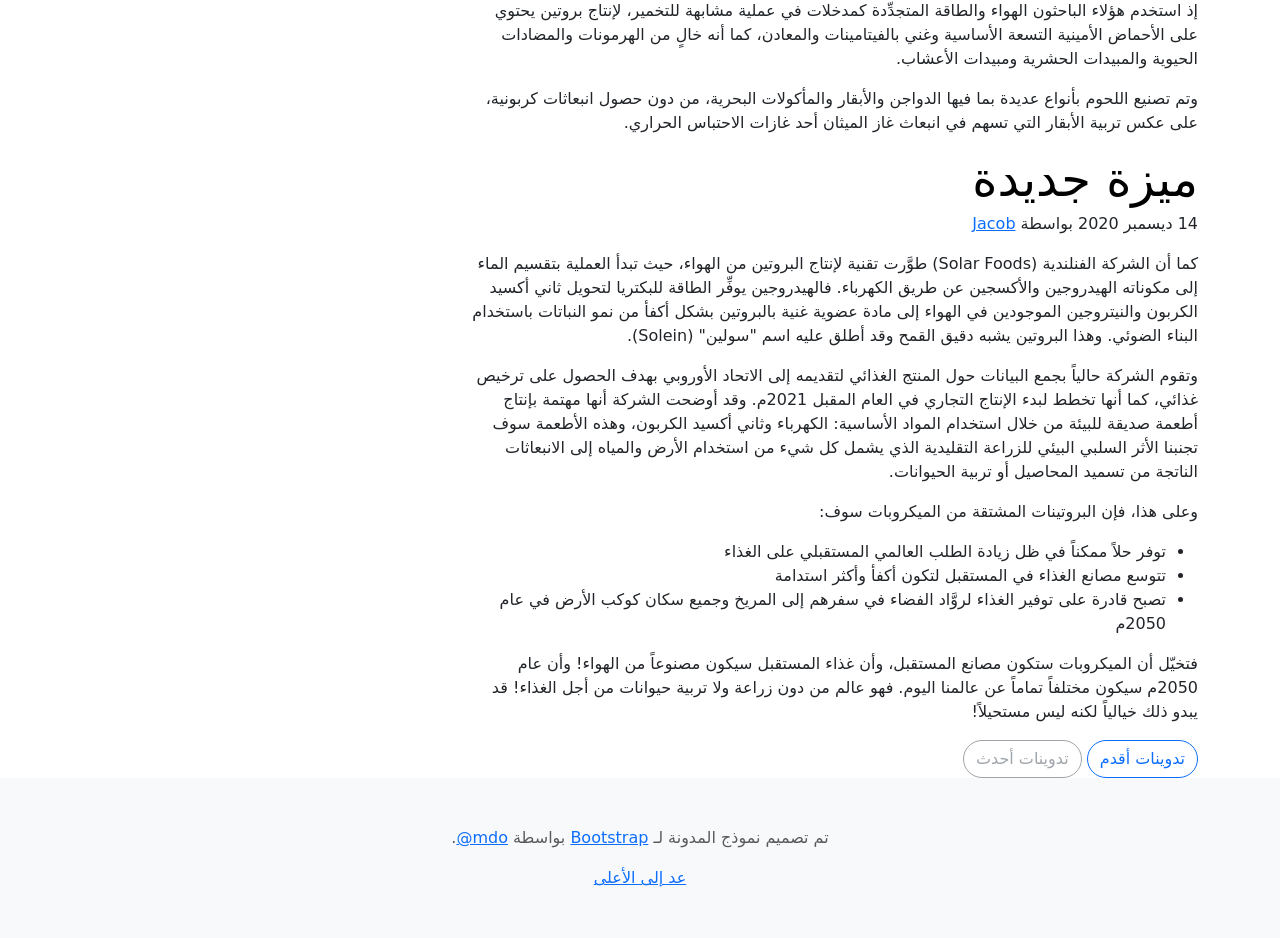
<file: bootstrap-5.3.6-examples/bootstrap-5.3.6-examples/blog-rtl/index.html>
<!DOCTYPE html><html lang="ar" dir="rtl" data-bs-theme="auto"> <head><meta charset="utf-8"><meta name="viewport" content="width=device-width, initial-scale=1"><meta name="description" content=""><meta name="author" content="Mark Otto, Jacob Thornton, and Bootstrap contributors"><meta name="generator" content="Astro v5.7.10"><title>قالب المدونة · Bootstrap v5.3</title><link rel="canonical" href="https://getbootstrap.com/docs/5.3/examples/blog-rtl/"><script src="../assets/js/color-modes.js"></script><link href="../assets/dist/css/bootstrap.rtl.min.css" rel="stylesheet">.bd-placeholder-img{font-size:1.125rem;text-anchor:middle;-webkit-user-select:none;-moz-user-select:none;user-select:none}@media (min-width: 768px){.bd-placeholder-img-lg{font-size:3.5rem}}.b-example-divider{width:100%;height:3rem;background-color:#0000001a;border:solid rgba(0,0,0,.15);border-width:1px 0;box-shadow:inset 0 .5em 1.5em #0000001a,inset 0 .125em .5em #00000026}.b-example-vr{flex-shrink:0;width:1.5rem;height:100vh}.bi{vertical-align:-.125em;fill:currentColor}.nav-scroller{position:relative;z-index:2;height:2.75rem;overflow-y:hidden}.nav-scroller .nav{display:flex;flex-wrap:nowrap;padding-bottom:1rem;margin-top:-1px;overflow-x:auto;text-align:center;white-space:nowrap;-webkit-overflow-scrolling:touch}.btn-bd-primary{--bd-violet-bg: #712cf9;--bd-violet-rgb: 112.520718, 44.062154, 249.437846;--bs-btn-font-weight: 600;--bs-btn-color: var(--bs-white);--bs-btn-bg: var(--bd-violet-bg);--bs-btn-border-color: var(--bd-violet-bg);--bs-btn-hover-color: var(--bs-white);--bs-btn-hover-bg: #6528e0;--bs-btn-hover-border-color: #6528e0;--bs-btn-focus-shadow-rgb: var(--bd-violet-rgb);--bs-btn-active-color: var(--bs-btn-hover-color);--bs-btn-active-bg: #5a23c8;--bs-btn-active-border-color: #5a23c8}.bd-mode-toggle{z-index:1500}.bd-mode-toggle .bi{width:1em;height:1em}.bd-mode-toggle .dropdown-menu .active .bi{display:block!important}
</style></head> <body> <svg xmlns="http://www.w3.org/2000/svg" class="d-none"> <symbol id="check2" viewBox="0 0 16 16"> <path d="M13.854 3.646a.5.5 0 0 1 0 .708l-7 7a.5.5 0 0 1-.708 0l-3.5-3.5a.5.5 0 1 1 .708-.708L6.5 10.293l6.646-6.647a.5.5 0 0 1 .708 0z"></path> </symbol> <symbol id="circle-half" viewBox="0 0 16 16"> <path d="M8 15A7 7 0 1 0 8 1v14zm0 1A8 8 0 1 1 8 0a8 8 0 0 1 0 16z"></path> </symbol> <symbol id="moon-stars-fill" viewBox="0 0 16 16"> <path d="M6 .278a.768.768 0 0 1 .08.858 7.208 7.208 0 0 0-.878 3.46c0 4.021 3.278 7.277 7.318 7.277.527 0 1.04-.055 1.533-.16a.787.787 0 0 1 .81.316.733.733 0 0 1-.031.893A8.349 8.349 0 0 1 8.344 16C3.734 16 0 12.286 0 7.71 0 4.266 2.114 1.312 5.124.06A.752.752 0 0 1 6 .278z"></path> <path d="M10.794 3.148a.217.217 0 0 1 .412 0l.387 1.162c.173.518.579.924 1.097 1.097l1.162.387a.217.217 0 0 1 0 .412l-1.162.387a1.734 1.734 0 0 0-1.097 1.097l-.387 1.162a.217.217 0 0 1-.412 0l-.387-1.162A1.734 1.734 0 0 0 9.31 6.593l-1.162-.387a.217.217 0 0 1 0-.412l1.162-.387a1.734 1.734 0 0 0 1.097-1.097l.387-1.162zM13.863.099a.145.145 0 0 1 .274 0l.258.774c.115.346.386.617.732.732l.774.258a.145.145 0 0 1 0 .274l-.774.258a1.156 1.156 0 0 0-.732.732l-.258.774a.145.145 0 0 1-.274 0l-.258-.774a1.156 1.156 0 0 0-.732-.732l-.774-.258a.145.145 0 0 1 0-.274l.774-.258c.346-.115.617-.386.732-.732L13.863.1z"></path> </symbol> <symbol id="sun-fill" viewBox="0 0 16 16"> <path d="M8 12a4 4 0 1 0 0-8 4 4 0 0 0 0 8zM8 0a.5.5 0 0 1 .5.5v2a.5.5 0 0 1-1 0v-2A.5.5 0 0 1 8 0zm0 13a.5.5 0 0 1 .5.5v2a.5.5 0 0 1-1 0v-2A.5.5 0 0 1 8 13zm8-5a.5.5 0 0 1-.5.5h-2a.5.5 0 0 1 0-1h2a.5.5 0 0 1 .5.5zM3 8a.5.5 0 0 1-.5.5h-2a.5.5 0 0 1 0-1h2A.5.5 0 0 1 3 8zm10.657-5.657a.5.5 0 0 1 0 .707l-1.414 1.415a.5.5 0 1 1-.707-.708l1.414-1.414a.5.5 0 0 1 .707 0zm-9.193 9.193a.5.5 0 0 1 0 .707L3.05 13.657a.5.5 0 0 1-.707-.707l1.414-1.414a.5.5 0 0 1 .707 0zm9.193 2.121a.5.5 0 0 1-.707 0l-1.414-1.414a.5.5 0 0 1 .707-.707l1.414 1.414a.5.5 0 0 1 0 .707zM4.464 4.465a.5.5 0 0 1-.707 0L2.343 3.05a.5.5 0 1 1 .707-.707l1.414 1.414a.5.5 0 0 1 0 .708z"></path> </symbol> </svg> <div class="dropdown position-fixed bottom-0 end-0 mb-3 me-3 bd-mode-toggle"> <button class="btn btn-bd-primary py-2 dropdown-toggle d-flex align-items-center" id="bd-theme" type="button" aria-expanded="false" data-bs-toggle="dropdown" aria-label="Toggle theme (auto)"> <svg class="bi my-1 theme-icon-active" aria-hidden="true"><use href="#circle-half"></use></svg> <span class="visually-hidden" id="bd-theme-text">Toggle theme</span> </button> <ul class="dropdown-menu dropdown-menu-end shadow" aria-labelledby="bd-theme-text"> <li> <button type="button" class="dropdown-item d-flex align-items-center" data-bs-theme-value="light" aria-pressed="false"> <svg class="bi me-2 opacity-50" aria-hidden="true"><use href="#sun-fill"></use></svg>
Light
<svg class="bi ms-auto d-none" aria-hidden="true"><use href="#check2"></use></svg> </button> </li> <li> <button type="button" class="dropdown-item d-flex align-items-center" data-bs-theme-value="dark" aria-pressed="false"> <svg class="bi me-2 opacity-50" aria-hidden="true"><use href="#moon-stars-fill"></use></svg>
Dark
<svg class="bi ms-auto d-none" aria-hidden="true"><use href="#check2"></use></svg> </button> </li> <li> <button type="button" class="dropdown-item d-flex align-items-center active" data-bs-theme-value="auto" aria-pressed="true"> <svg class="bi me-2 opacity-50" aria-hidden="true"><use href="#circle-half"></use></svg>
Auto
<svg class="bi ms-auto d-none" aria-hidden="true"><use href="#check2"></use></svg> </button> </li> </ul> </div>  <svg xmlns="http://www.w3.org/2000/svg" class="d-none"> <symbol id="aperture" fill="none" stroke="currentColor" stroke-linecap="round" stroke-linejoin="round" stroke-width="2" viewBox="0 0 24 24"> <circle cx="12" cy="12" r="10"></circle> <path d="M14.31 8l5.74 9.94M9.69 8h11.48M7.38 12l5.74-9.94M9.69 16L3.95 6.06M14.31 16H2.83m13.79-4l-5.74 9.94"></path> </symbol> <symbol id="cart" viewBox="0 0 16 16"> <path d="M0 1.5A.5.5 0 0 1 .5 1H2a.5.5 0 0 1 .485.379L2.89 3H14.5a.5.5 0 0 1 .49.598l-1 5a.5.5 0 0 1-.465.401l-9.397.472L4.415 11H13a.5.5 0 0 1 0 1H4a.5.5 0 0 1-.491-.408L2.01 3.607 1.61 2H.5a.5.5 0 0 1-.5-.5zM3.102 4l.84 4.479 9.144-.459L13.89 4H3.102zM5 12a2 2 0 1 0 0 4 2 2 0 0 0 0-4zm7 0a2 2 0 1 0 0 4 2 2 0 0 0 0-4zm-7 1a1 1 0 1 1 0 2 1 1 0 0 1 0-2zm7 0a1 1 0 1 1 0 2 1 1 0 0 1 0-2z"></path> </symbol> <symbol id="chevron-right" viewBox="0 0 16 16"> <path fill-rule="evenodd" d="M4.646 1.646a.5.5 0 0 1 .708 0l6 6a.5.5 0 0 1 0 .708l-6 6a.5.5 0 0 1-.708-.708L10.293 8 4.646 2.354a.5.5 0 0 1 0-.708z"></path> </symbol> </svg> <div class="container"> <header class="border-bottom lh-1 py-3"> <div class="row flex-nowrap justify-content-between align-items-center"> <div class="col-4 pt-1"> <a class="link-secondary" href="#">الإشتراك في النشرة البريدية</a> </div> <div class="col-4 text-center"> <a class="blog-header-logo text-body-emphasis text-decoration-none" href="#">كبير</a> </div> <div class="col-4 d-flex justify-content-end align-items-center"> <a class="link-secondary" href="#" aria-label="بحث"> <svg xmlns="http://www.w3.org/2000/svg" width="20" height="20" fill="none" stroke="currentColor" stroke-linecap="round" stroke-linejoin="round" stroke-width="2" class="mx-3" role="img" viewBox="0 0 24 24"><title>بحث</title><circle cx="10.5" cy="10.5" r="7.5"></circle><path d="M21 21l-5.2-5.2"></path></svg> </a> <a class="btn btn-sm btn-outline-secondary" href="#">إنشاء حساب</a> </div> </div> </header> <div class="nav-scroller py-1 mb-3 border-bottom"> <nav class="nav nav-underline justify-content-between"> <a class="nav-item nav-link link-body-emphasis active" href="#">العالم</a> <a class="nav-item nav-link link-body-emphasis" href="#">الولايات المتحدة</a> <a class="nav-item nav-link link-body-emphasis" href="#">التقنية</a> <a class="nav-item nav-link link-body-emphasis" href="#">التصميم</a> <a class="nav-item nav-link link-body-emphasis" href="#">الحضارة</a> <a class="nav-item nav-link link-body-emphasis" href="#">المال والأعمال</a> <a class="nav-item nav-link link-body-emphasis" href="#">السياسة</a> <a class="nav-item nav-link link-body-emphasis" href="#">الرأي العام</a> <a class="nav-item nav-link link-body-emphasis" href="#">العلوم</a> <a class="nav-item nav-link link-body-emphasis" href="#">الصحة</a> <a class="nav-item nav-link link-body-emphasis" href="#">الموضة</a> <a class="nav-item nav-link link-body-emphasis" href="#">السفر</a> </nav> </div> </div> <main class="container"> <div class="p-4 p-md-5 mb-4 rounded text-body-emphasis bg-body-secondary"> <div class="col-lg-6 px-0"> <h1 class="display-4 fst-italic">عنوان تدوينة مميزة أطول</h1> <p class="lead my-3">عدة أسطر نصية متعددة تعبر عن التدوية، وذلك لإعلام القراء الجدد بسرعة وكفاءة حول أكثر الأشياء إثارة للاهتمام في محتويات هذه التدوينة.</p> <p class="lead mb-0"><a href="#" class="text-body-emphasis fw-bold">أكمل القراءة...</a></p> </div> </div> <div class="row mb-2"> <div class="col-md-6"> <div class="row g-0 border rounded overflow-hidden flex-md-row mb-4 shadow-sm h-md-250 position-relative"> <div class="col p-4 d-flex flex-column position-static"> <strong class="d-inline-block mb-2 text-primary-emphasis">العالم</strong> <h3 class="mb-0">مشاركة مميزة</h3> <div class="mb-1 text-body-secondary">نوفمبر 12</div> <p class="card-text mb-auto">هذه بطاقة أوسع مع نص داعم أدناه كمقدمة طبيعية لمحتوى إضافي.</p> <a href="#" class="icon-link gap-1 icon-link-hover stretched-link">
أكمل القراءة
<svg class="bi" aria-hidden="true"><use xlink:href="#chevron-right"></use></svg> </a> </div> <div class="col-auto d-none d-lg-block"> <svg aria-label="Placeholder: صورة مصغرة" class="bd-placeholder-img " height="250" preserveAspectRatio="xMidYMid slice" role="img" width="200" xmlns="http://www.w3.org/2000/svg"><title>Placeholder</title><rect width="100%" height="100%" fill="#55595c"></rect><text x="50%" y="50%" fill="#eceeef" dy=".3em">صورة مصغرة</text></svg> </div> </div> </div> <div class="col-md-6"> <div class="row g-0 border rounded overflow-hidden flex-md-row mb-4 shadow-sm h-md-250 position-relative"> <div class="col p-4 d-flex flex-column position-static"> <strong class="d-inline-block mb-2 text-success-emphasis">التصميم</strong> <h3 class="mb-0">عنوان الوظيفة</h3> <div class="mb-1 text-body-secondary">نوفمبر 11</div> <p class="mb-auto">هذه بطاقة أوسع مع نص داعم أدناه كمقدمة طبيعية لمحتوى إضافي.</p> <a href="#" class="icon-link gap-1 icon-link-hover stretched-link">
أكمل القراءة
<svg class="bi" aria-hidden="true"><use xlink:href="#chevron-right"></use></svg> </a> </div> <div class="col-auto d-none d-lg-block"> <svg aria-label="Placeholder: صورة مصغرة" class="bd-placeholder-img " height="250" preserveAspectRatio="xMidYMid slice" role="img" width="200" xmlns="http://www.w3.org/2000/svg"><title>Placeholder</title><rect width="100%" height="100%" fill="#55595c"></rect><text x="50%" y="50%" fill="#eceeef" dy=".3em">صورة مصغرة</text></svg> </div> </div> </div> </div> <div class="row g-5"> <div class="col-md-8"> <h3 class="pb-4 mb-4 fst-italic border-bottom">
من Firehose
</h3> <article class="blog-post"> <h2 class="display-5 link-body-emphasis mb-1">مثال على تدوينة</h2> <p class="blog-post-meta">1 يناير 2021 بواسطة <a href="#"> Mark </a></p> <p>تعرض مشاركة المدونة هذه بضعة أنواع مختلفة من المحتوى الذي يتم دعمه وتصميمه باستخدام Bootstrap. النصوص الأساسية، الصور، والأكواد مدعومة بشكل كامل.</p> <hr> <p>يشكِّل تأمين الغذاء في المستقبل قضية تؤرِّق حكومات العالَم والعلماء على حدٍّ سواء. فخلال القرن العشرين ازداد عدد سكان الأرض أربعة أضعاف، وتشير التقديرات إلى أن العدد سوف يصل إلى عشرة مليارات إنسان بحلول عام 2050م. وسوف تمثل هذه الزيادة الهائلة تحدياً كبيراً وضغطاً متصاعداً على قدرة الإنتاج الزراعي. الأمر الذي كان ولا بد من أن يدفع إلى تطوير تقنيات مبتكرة في تصنيع الغذاء غير الزراعة، منها تقنية مستقبلية تقوم على تصنيع الغذاء من الهواء.</p> <blockquote class="blockquote"> <p>تشغل الزراعة مساحات كبيرة من اليابسة، وتستهلك كميات هائلة من المياه، كما أن إنتاج الغذاء بواسطة الزراعة يسهم بنسبة عالية من انبعاثات غازات الاحتباس الحراري العالمية</p> </blockquote> <p>تشغل الزراعة مساحات كبيرة من اليابسة، وتستهلك كميات هائلة من المياه. كما أن إنتاج الغذاء بواسطة الزراعة يسهم بنسبة عالية من انبعاثات غازات الاحتباس الحراري العالمية، وللمقارنة فإن هذه النسبة من الانبعاثات هي أكبر مما ينتجه قطاع النقل بكل ما فيه من سيارات وشاحنات وطائرات وقطارات.</p> <h2>عنوان</h2> <p>تحصل النباتات على غذائها بواسطة عملية تسمى البناء الضوئي، حيث تقوم النباتات بتحويل ضوء الشمس والماء وثاني أكسيد الكربون الموجود في الغلاف الجوي إلى غذاء وتطلق الأكسجين كمنتج ثانوي لهذا التفاعل الكيميائي. وتحدث هذه العملية في "البلاستيدات الخضراء". فالنباتات تستفيد من طاقة ضوء الشمس في تقسيم الماء إلى هيدروجين وأكسجين، وتحدث تفاعلات كيميائية أخرى ينتج عنها سكر الجلكوز الذي تستخدمه كمصدر للغذاء وينطلق الأكسجين من النباتات إلى الغلاف الجوي. وهذا يعني أن النباتات تحوِّل ثاني أكسيد الكربون إلى غذاء من خلال تفاعلات كيميائية معقَّدة. ويُعد البناء الضوئي من أهم التفاعلات الكيميائية على كوكب الأرض، فقد ساعد في الماضي على تطوُّر كوكبنا وظهور الحياة عليه. فالنباتات تستخدم ثاني أكسيد الكربون لصنع غذائها، وتطلق الأكسجين لتساعد الكائنات الأخرى على التنفس!</p> <h3>عنوان فرعي</h3> <p>ألهمت هذه العملية علماء وكالة الفضاء الأمريكية (ناسا) خلال الستينيات من القرن الماضي، لبحث فكرة إطعام روَّاد الفضاء في مهمات الفضاء الطويلة مثل السفر إلى المريخ. وكانت واحدة من الأفكار الواعدة تصنيع الغذاء عن طريق ثاني أكسيد الكربون الذي ينتجه روَّاد الفضاء، لكن ليس بواسطة النباتات بل عن طريق ميكروبات صغيرة وحيدة الخلية قادرة على حصد ثاني أكسيد الكربون لإنتاج كميات وفيرة من البروتين المغذي على شكل مسحوق عديم النكهة، كما يمكن استخدام المادة في صنع الأطعمة المألوفة لدينا.</p> <pre><code>Example code block</code></pre> <p>وخلافاً لما هو الحال في عالم النبات، فإن هذه الميكروبات لا تستخدم الضوء كما يحدث في عملية البناء الضوئي التي تستخدمها النباتات للحصول على الغذاء، أي لأنها قادرة على النمو في الظلام. تسمى هذه البكتريا "هيدروجينوتروف" (Hydrogenotrophs)، وهي تستخدم الهيدروجين كوقود لإنتاج الغذاء من ثاني أكسيد الكربون. فعندما يُنتج روَّاد الفضاء ثاني أكسيد الكربون، تلتقطه الميكروبات، ويتحوَّل مع مدخلات أخرى إلى غذاء غني بالكربون. وبهذه الطريقة سوف نحصل على دورة كربون مغلقة الحلقة.</p> <h3>عنوان فرعي</h3> <p>بعد مرور أكثر من نصف قرن على أبحاث ناسا، تعمل حالياً عدة شركات في قطاع البيولوجيا التركيبية من ضمنها إير بروتين (Air Protein) وسولار فودز (Solar Foods) على تطوير جيل جديد من المنتجات الغذائية المستدامة، من دون وجود بصمة كربونية. ولن تقتصر هذه المنتجات الغذائية على روَّاد الفضاء فحسب، بل سوف تمتد لتشمل جميع سكان الأرض، وسوف تُنتَج في فترة زمنية قصيرة، بدلاً من الشهور، ومن دون الاعتماد على الأراضي الزراعية. وهذا يعني الحصول على منتجات غذائية بشكل سريع جداً. كما سيصبح من الممكن تصنيع الغذاء بطريقة عمودية من خلال هذه الميكروبات، بدلاً من الطريقة الأفقية التقليدية الشبيهة بتقنية الزراعة العمودية الحديثة. وهذا يعني توفير منتجات غذائية أكبر من المساحة نفسها.</p> <p>يتكوَّن الغذاء البشري من ثلاثة أنواع رئيسة، هي:</p> <ul> <li>البروتينات</li> <li>الكربوهيدرات</li> <li>الدهون</li> </ul> <p>وتتكوَّن البروتينات من الأحماض الأمينية، وهي مجموعة من المركبات العضوية يبلغ عددها في جسم الإنسان عشرين حمضاً أمينياً، من بينها تسعة أساسية يحصل عليها الجسم من الغذاء. وتتكوَّن الأحماض الأمينية بشكل أساس من:</p> <ol> <li>الكربون</li> <li>الهيدروجين</li> <li>الأكسجين</li> <li>النيتروجين</li> </ol> <p>ومن الملاحظ أن النيتروجين يشكِّل نسبة %78 من الهواء، كما أن الهيدروجين نحصل عليه من خلال التحليل الكهربائي للماء، ومن الممكن نظرياً سحب الكربون من الهواء لتشكيل هذه الأحماض، ذلك أن الكربون هو العمود الفقري للأحماض الأمينية، كما أن الحياة على كوكب الأرض قائمة على الكربون لقدرته على تكوين سلاسل كربونية طويلة، وهذا ما تفعله الميكروبات بتصنيع أحماض أمينية من ثاني أكسيد الكربون من خلال مجموعة من التفاعلات الكيميائية المعقَّدة. وإضافة إلى صنع وجبات غنية بالبروتين، فهذه الميكروبات تنتج منتجات أخرى مثل الزيوت التي لها عديد من الاستخدامات.</p> </article> <article class="blog-post"> <h2 class="display-5 link-body-emphasis mb-1">تدوينة أخرى</h2> <p class="blog-post-meta">23 ديسمبر 2020 بواسطة <a href="#">Jacob</a></p> <p>في الوقت الحالي، تدرس عدَّة شركات هذه الميكروبات بشكل أعمق، وتستزرعها من أجل الحصول على الغذاء. ففي عام 2019م، أعلن باحثون في شركة (Air Protein) الأمريكية نجاحهم في تحويل ثاني أكسيد الكربون الموجود في الهواء إلى لحوم صناعية مصنوعة من البروتين، التي لا تتطلَّب أي أرض زراعية، بل هي معتمدة بشكل أساسي على الهواء.</p> <blockquote> <p>تم تصنيع اللحوم بأنواع عديدة</p> </blockquote> <p>إذ استخدم هؤلاء الباحثون الهواء والطاقة المتجدِّدة كمدخلات في عملية مشابهة للتخمير، لإنتاج بروتين يحتوي على الأحماض الأمينية التسعة الأساسية وغني بالفيتامينات والمعادن، كما أنه خالٍ من الهرمونات والمضادات الحيوية والمبيدات الحشرية ومبيدات الأعشاب.</p> <p> وتم تصنيع اللحوم بأنواع عديدة بما فيها الدواجن والأبقار والمأكولات البحرية، من دون حصول انبعاثات كربونية، على عكس تربية الأبقار التي تسهم في انبعاث غاز الميثان أحد غازات الاحتباس الحراري.</p> </article> <article class="blog-post"> <h2 class="display-5 link-body-emphasis mb-1">ميزة جديدة</h2> <p class="blog-post-meta">14 ديسمبر 2020 بواسطة <a href="#">Jacob</a></p> <p>كما أن الشركة الفنلندية (Solar Foods) طوَّرت تقنية لإنتاج البروتين من الهواء، حيث تبدأ العملية بتقسيم الماء إلى مكوناته الهيدروجين والأكسجين عن طريق الكهرباء. فالهيدروجين يوفِّر الطاقة للبكتريا لتحويل ثاني أكسيد الكربون والنيتروجين الموجودين في الهواء إلى مادة عضوية غنية بالبروتين بشكل أكفأ من نمو النباتات باستخدام البناء الضوئي. وهذا البروتين يشبه دقيق القمح وقد أطلق عليه اسم "سولين" (Solein).</p> <p>وتقوم الشركة حالياً بجمع البيانات حول المنتج الغذائي لتقديمه إلى الاتحاد الأوروبي بهدف الحصول على ترخيص غذائي، كما أنها تخطط لبدء الإنتاج التجاري في العام المقبل 2021م. وقد أوضحت الشركة أنها مهتمة بإنتاج أطعمة صديقة للبيئة من خلال استخدام المواد الأساسية: الكهرباء وثاني أكسيد الكربون، وهذه الأطعمة سوف تجنبنا الأثر السلبي البيئي للزراعة التقليدية الذي يشمل كل شيء من استخدام الأرض والمياه إلى الانبعاثات الناتجة من تسميد المحاصيل أو تربية الحيوانات.</p> <p>وعلى هذا، فإن البروتينات المشتقة من الميكروبات سوف:</p> <ul> <li>توفر حلاً ممكناً في ظل زيادة الطلب العالمي المستقبلي على الغذاء</li> <li>تتوسع مصانع الغذاء في المستقبل لتكون أكفأ وأكثر استدامة</li> <li>تصبح قادرة على توفير الغذاء لروَّاد الفضاء في سفرهم إلى المريخ وجميع سكان كوكب الأرض في عام 2050م</li> </ul> <p>فتخيّل أن الميكروبات ستكون مصانع المستقبل، وأن غذاء المستقبل سيكون مصنوعاً من الهواء! وأن عام 2050م سيكون مختلفاً تماماً عن عالمنا اليوم. فهو عالم من دون زراعة ولا تربية حيوانات من أجل الغذاء! قد يبدو ذلك خيالياً لكنه ليس مستحيلاً!</p> </article> <nav class="blog-pagination" aria-label="Pagination"> <a class="btn btn-outline-primary rounded-pill" href="#">تدوينات أقدم</a> <a class="btn btn-outline-secondary rounded-pill disabled" aria-disabled="true">تدوينات أحدث</a> </nav> </div> <div class="col-md-4"> <div class="position-sticky" style="top: 2rem;"> <div class="p-4 mb-3 bg-body-tertiary rounded"> <h4 class="fst-italic">حول</h4> <p class="mb-0">أقبلت، فأقبلت معك الحياة بجميع صنوفها وألوانها: فالنبات ينبت، والأشجار تورق وتزهر، والهرة تموء، والقمري يسجع، والغنم يثغو، والبقر يخور، وكل أليف يدعو أليفه. كل شيء يشعر بالحياة وينسي هموم الحياة، ولا يذكر إلا سعادة الحياة، فإن كان الزمان جسدا فأنت روحه، وإن كان عمرا فأنت شبابه.</p> </div> <div> <h4 class="fst-italic">المشاركات الاخيرة</h4> <ul class="list-unstyled"> <li> <a class="d-flex flex-column flex-lg-row gap-3 align-items-start align-items-lg-center py-3 link-body-emphasis text-decoration-none border-top" href="#"> <svg aria-hidden="true" class="bd-placeholder-img " height="96" preserveAspectRatio="xMidYMid slice" width="100%" xmlns="http://www.w3.org/2000/svg"><rect width="100%" height="100%" fill="#777"></rect></svg> <div class="col-lg-8"> <h6 class="mb-0">مثال على عنوان منشور المدونة</h6> <small class="text-body-secondary">15 يناير 2024</small> </div> </a> </li> <li> <a class="d-flex flex-column flex-lg-row gap-3 align-items-start align-items-lg-center py-3 link-body-emphasis text-decoration-none border-top" href="#"> <svg aria-hidden="true" class="bd-placeholder-img " height="96" preserveAspectRatio="xMidYMid slice" width="100%" xmlns="http://www.w3.org/2000/svg"><rect width="100%" height="100%" fill="#777"></rect></svg> <div class="col-lg-8"> <h6 class="mb-0">هذا عنوان آخر للمدونة</h6> <small class="text-body-secondary">14 يناير 2024</small> </div> </a> </li> <li> <a class="d-flex flex-column flex-lg-row gap-3 align-items-start align-items-lg-center py-3 link-body-emphasis text-decoration-none border-top" href="#"> <svg aria-hidden="true" class="bd-placeholder-img " height="96" preserveAspectRatio="xMidYMid slice" width="100%" xmlns="http://www.w3.org/2000/svg"><rect width="100%" height="100%" fill="#777"></rect></svg> <div class="col-lg-8"> <h6 class="mb-0">أطول عنوان منشور للمدونة: يحتوي هذا الخط على عدة أسطر!</h6> <small class="text-body-secondary">13 يناير 2024</small> </div> </a> </li> </ul> </div> <div class="p-4"> <h4 class="fst-italic">الأرشيف</h4> <ol class="list-unstyled mb-0"> <li><a href="#">مارس 2021</a></li> <li><a href="#">شباط 2021</a></li> <li><a href="#">يناير 2021</a></li> <li><a href="#">ديسمبر 2020</a></li> <li><a href="#">نوفمبر 2020</a></li> <li><a href="#">أكتوبر 2020</a></li> <li><a href="#">سبتمبر 2020</a></li> <li><a href="#">اغسطس 2020</a></li> <li><a href="#">يوليو 2020</a></li> <li><a href="#">يونيو 2020</a></li> <li><a href="#">مايو 2020</a></li> <li><a href="#">ابريل 2020</a></li> </ol> </div> <div class="p-4"> <h4 class="fst-italic">في مكان آخر</h4> <ol class="list-unstyled"> <li><a href="#">GitHub</a></li> <li><a href="#">Social</a></li> <li><a href="#">Facebook</a></li> </ol> </div> </div> </div> </div> </main> <footer class="py-5 text-center text-body-secondary bg-body-tertiary"> <p>تم تصميم نموذج المدونة لـ <a href="https://getbootstrap.com/">Bootstrap</a> بواسطة <a href="https://x.com/mdo"><bdi lang="en" dir="ltr">@mdo</bdi></a>.</p> <p class="mb-0"> <a href="#">عد إلى الأعلى</a> </p> </footer>   <script src="../assets/dist/js/bootstrap.bundle.min.js"></script>
</file>
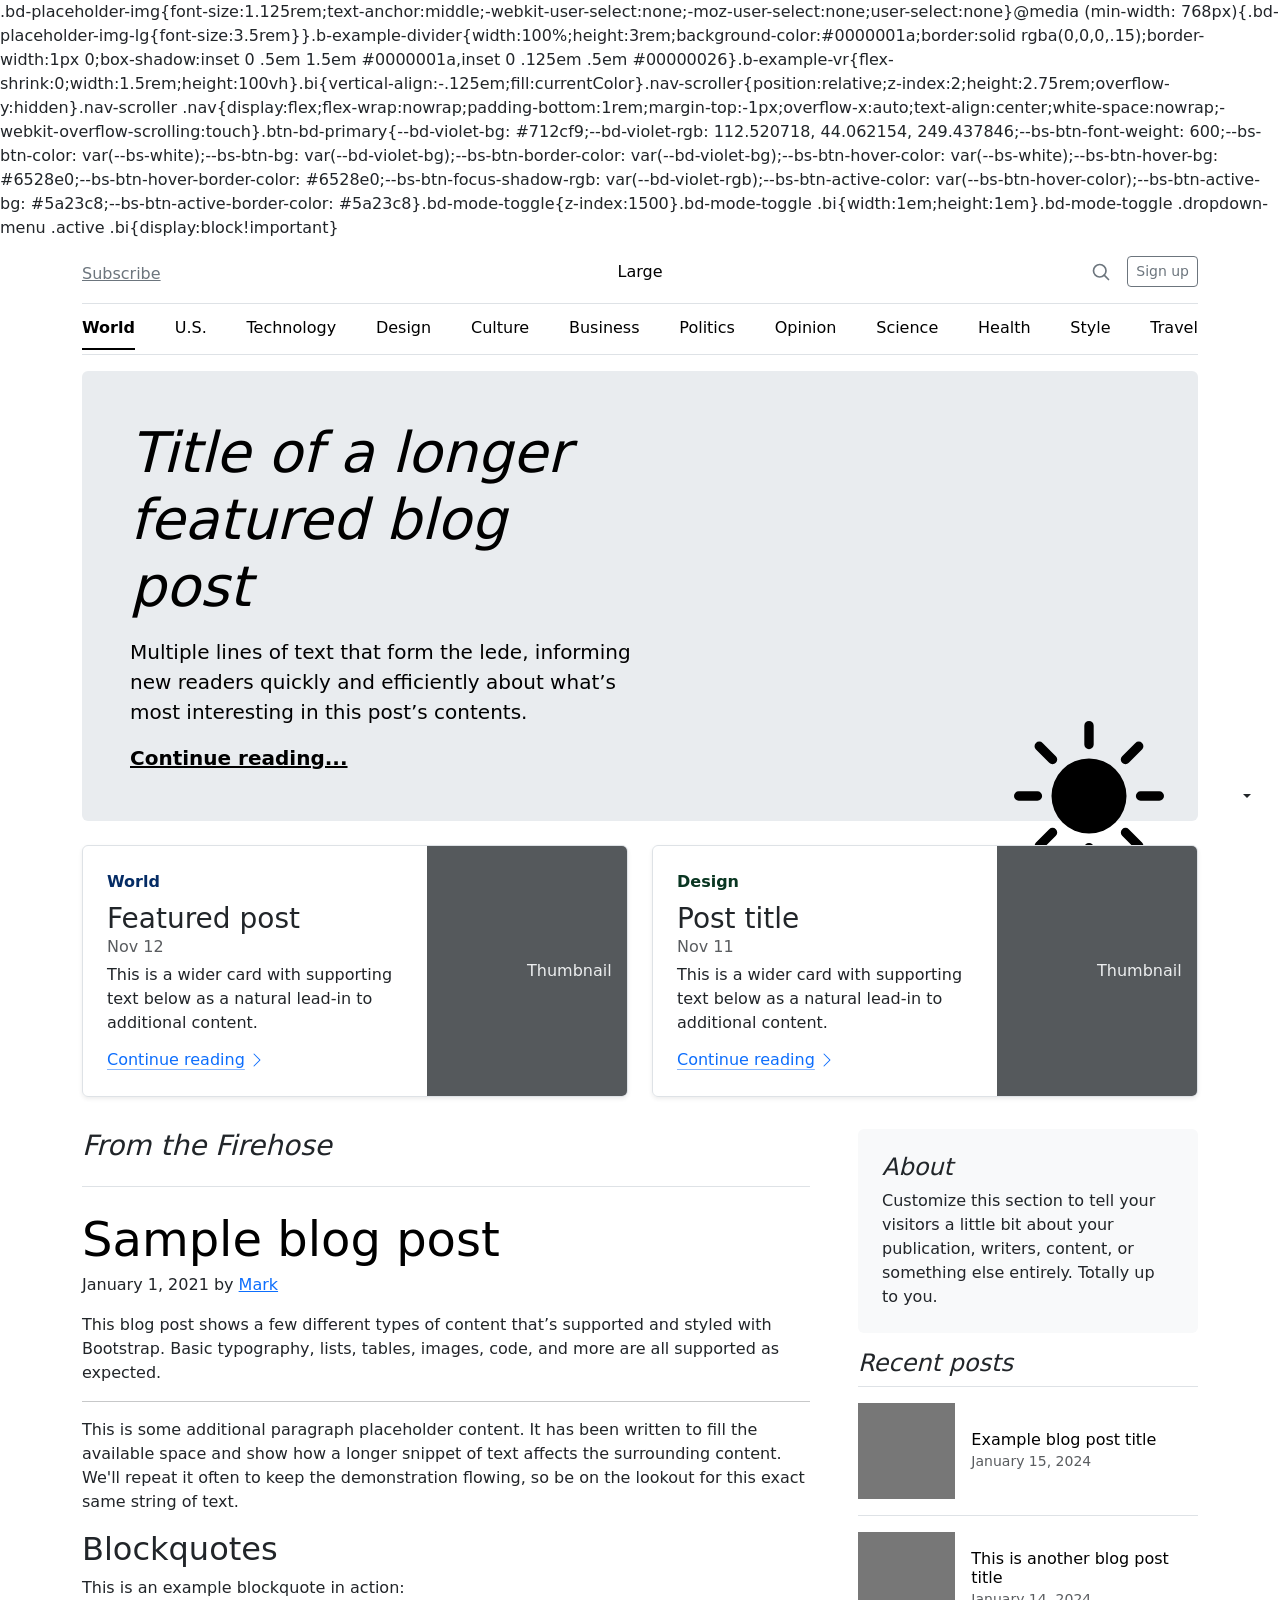
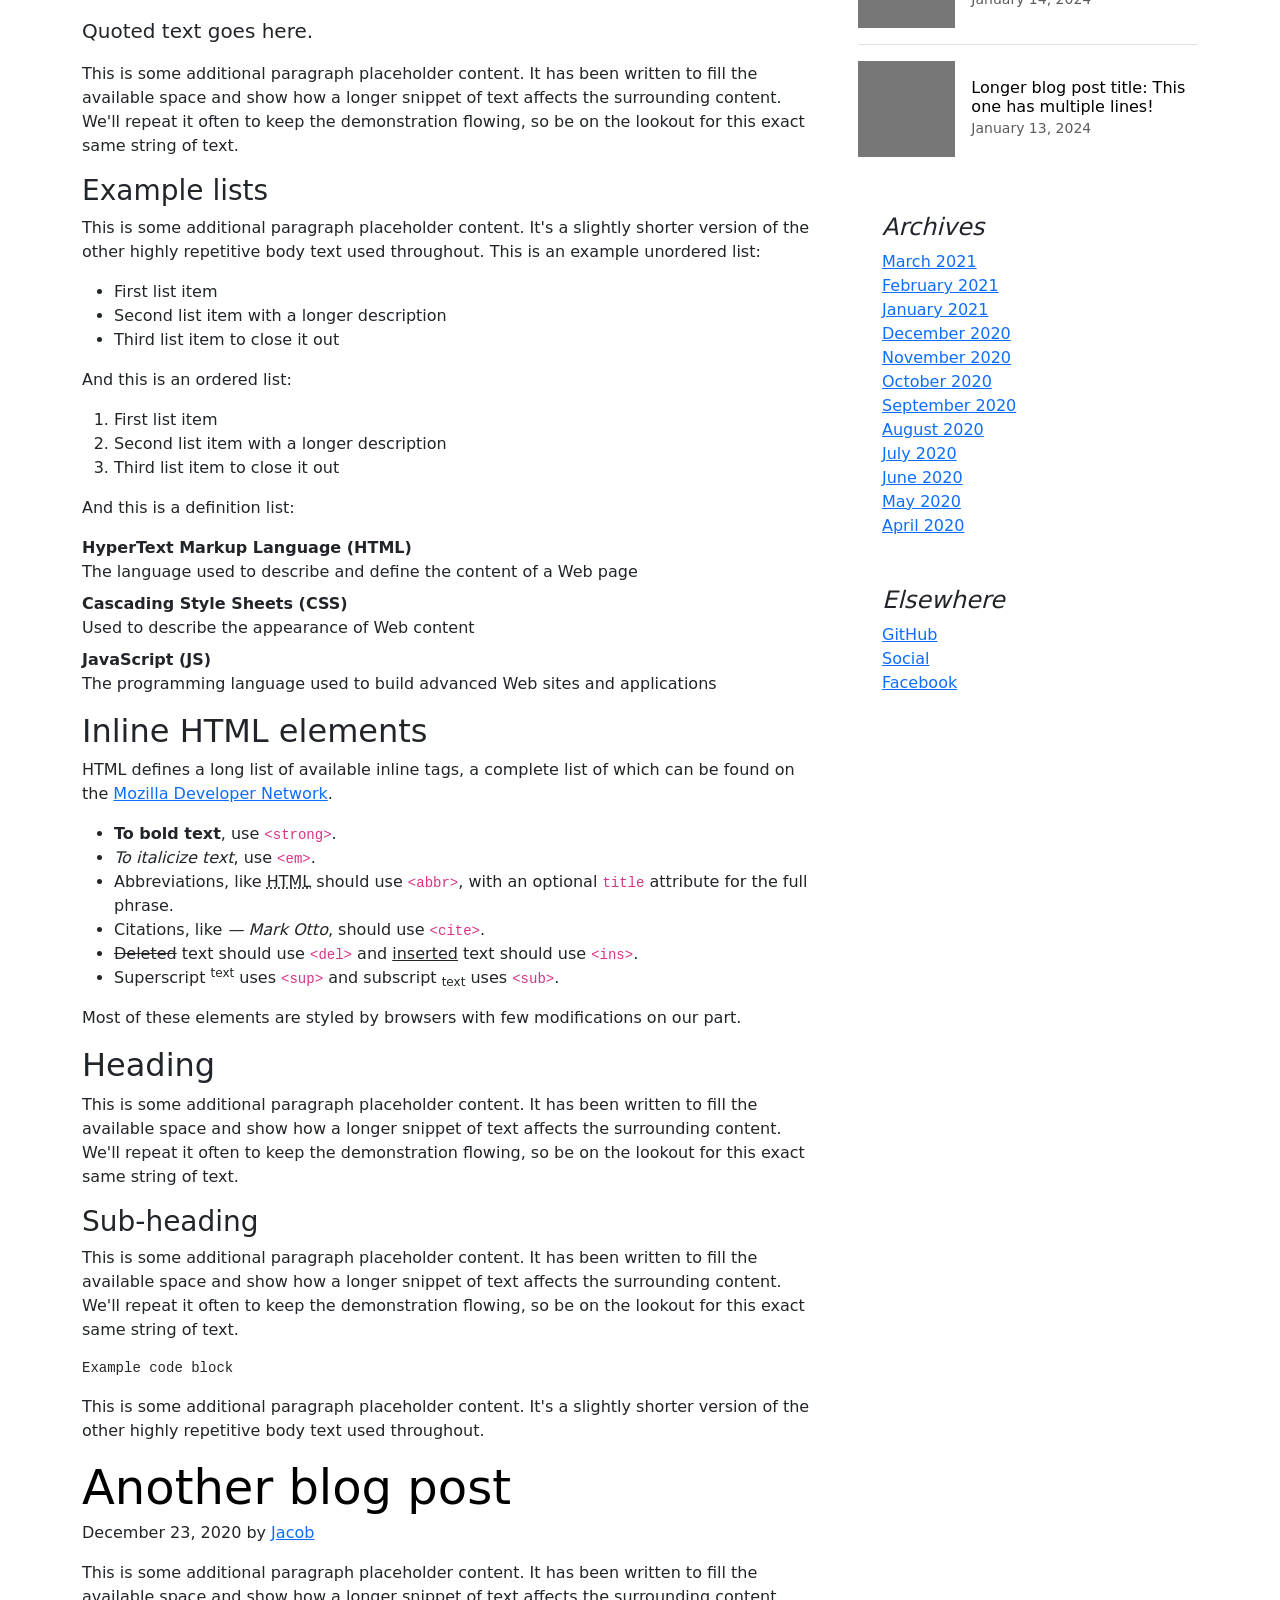
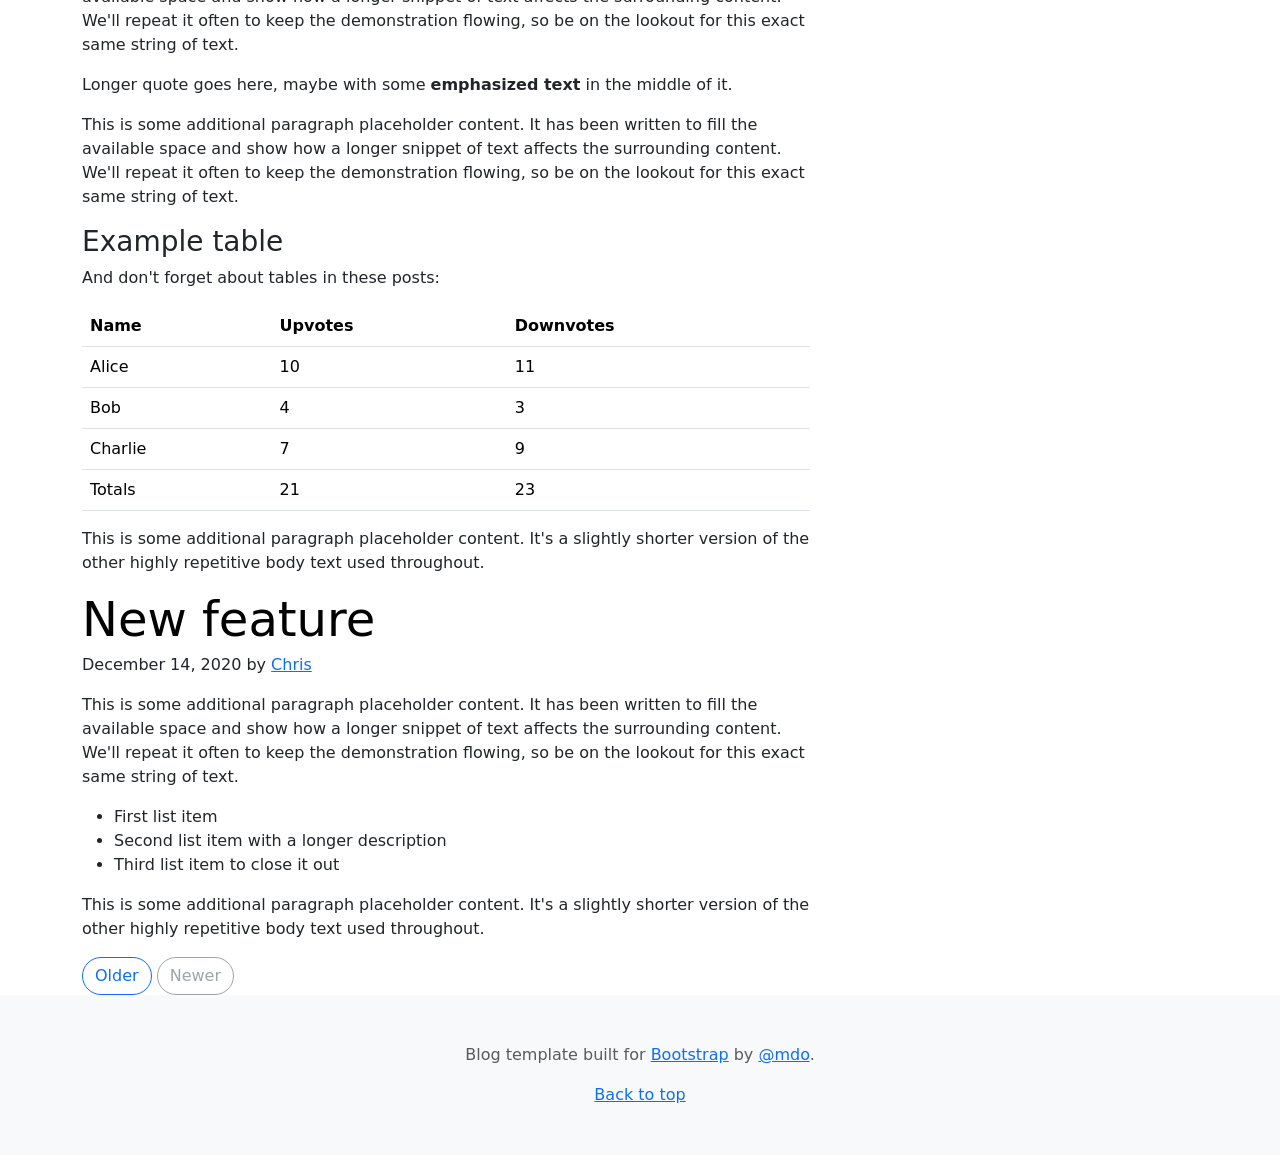
<file: bootstrap-5.3.6-examples/bootstrap-5.3.6-examples/blog/index.html>
<!DOCTYPE html><html lang="en" data-bs-theme="auto"> <head><meta charset="utf-8"><meta name="viewport" content="width=device-width, initial-scale=1"><meta name="description" content=""><meta name="author" content="Mark Otto, Jacob Thornton, and Bootstrap contributors"><meta name="generator" content="Astro v5.7.10"><title>Blog Template · Bootstrap v5.3</title><link rel="canonical" href="https://getbootstrap.com/docs/5.3/examples/blog/"><script src="../assets/js/color-modes.js"></script><link href="../assets/dist/css/bootstrap.min.css" rel="stylesheet">.bd-placeholder-img{font-size:1.125rem;text-anchor:middle;-webkit-user-select:none;-moz-user-select:none;user-select:none}@media (min-width: 768px){.bd-placeholder-img-lg{font-size:3.5rem}}.b-example-divider{width:100%;height:3rem;background-color:#0000001a;border:solid rgba(0,0,0,.15);border-width:1px 0;box-shadow:inset 0 .5em 1.5em #0000001a,inset 0 .125em .5em #00000026}.b-example-vr{flex-shrink:0;width:1.5rem;height:100vh}.bi{vertical-align:-.125em;fill:currentColor}.nav-scroller{position:relative;z-index:2;height:2.75rem;overflow-y:hidden}.nav-scroller .nav{display:flex;flex-wrap:nowrap;padding-bottom:1rem;margin-top:-1px;overflow-x:auto;text-align:center;white-space:nowrap;-webkit-overflow-scrolling:touch}.btn-bd-primary{--bd-violet-bg: #712cf9;--bd-violet-rgb: 112.520718, 44.062154, 249.437846;--bs-btn-font-weight: 600;--bs-btn-color: var(--bs-white);--bs-btn-bg: var(--bd-violet-bg);--bs-btn-border-color: var(--bd-violet-bg);--bs-btn-hover-color: var(--bs-white);--bs-btn-hover-bg: #6528e0;--bs-btn-hover-border-color: #6528e0;--bs-btn-focus-shadow-rgb: var(--bd-violet-rgb);--bs-btn-active-color: var(--bs-btn-hover-color);--bs-btn-active-bg: #5a23c8;--bs-btn-active-border-color: #5a23c8}.bd-mode-toggle{z-index:1500}.bd-mode-toggle .bi{width:1em;height:1em}.bd-mode-toggle .dropdown-menu .active .bi{display:block!important}
</style></head> <body> <svg xmlns="http://www.w3.org/2000/svg" class="d-none"> <symbol id="check2" viewBox="0 0 16 16"> <path d="M13.854 3.646a.5.5 0 0 1 0 .708l-7 7a.5.5 0 0 1-.708 0l-3.5-3.5a.5.5 0 1 1 .708-.708L6.5 10.293l6.646-6.647a.5.5 0 0 1 .708 0z"></path> </symbol> <symbol id="circle-half" viewBox="0 0 16 16"> <path d="M8 15A7 7 0 1 0 8 1v14zm0 1A8 8 0 1 1 8 0a8 8 0 0 1 0 16z"></path> </symbol> <symbol id="moon-stars-fill" viewBox="0 0 16 16"> <path d="M6 .278a.768.768 0 0 1 .08.858 7.208 7.208 0 0 0-.878 3.46c0 4.021 3.278 7.277 7.318 7.277.527 0 1.04-.055 1.533-.16a.787.787 0 0 1 .81.316.733.733 0 0 1-.031.893A8.349 8.349 0 0 1 8.344 16C3.734 16 0 12.286 0 7.71 0 4.266 2.114 1.312 5.124.06A.752.752 0 0 1 6 .278z"></path> <path d="M10.794 3.148a.217.217 0 0 1 .412 0l.387 1.162c.173.518.579.924 1.097 1.097l1.162.387a.217.217 0 0 1 0 .412l-1.162.387a1.734 1.734 0 0 0-1.097 1.097l-.387 1.162a.217.217 0 0 1-.412 0l-.387-1.162A1.734 1.734 0 0 0 9.31 6.593l-1.162-.387a.217.217 0 0 1 0-.412l1.162-.387a1.734 1.734 0 0 0 1.097-1.097l.387-1.162zM13.863.099a.145.145 0 0 1 .274 0l.258.774c.115.346.386.617.732.732l.774.258a.145.145 0 0 1 0 .274l-.774.258a1.156 1.156 0 0 0-.732.732l-.258.774a.145.145 0 0 1-.274 0l-.258-.774a1.156 1.156 0 0 0-.732-.732l-.774-.258a.145.145 0 0 1 0-.274l.774-.258c.346-.115.617-.386.732-.732L13.863.1z"></path> </symbol> <symbol id="sun-fill" viewBox="0 0 16 16"> <path d="M8 12a4 4 0 1 0 0-8 4 4 0 0 0 0 8zM8 0a.5.5 0 0 1 .5.5v2a.5.5 0 0 1-1 0v-2A.5.5 0 0 1 8 0zm0 13a.5.5 0 0 1 .5.5v2a.5.5 0 0 1-1 0v-2A.5.5 0 0 1 8 13zm8-5a.5.5 0 0 1-.5.5h-2a.5.5 0 0 1 0-1h2a.5.5 0 0 1 .5.5zM3 8a.5.5 0 0 1-.5.5h-2a.5.5 0 0 1 0-1h2A.5.5 0 0 1 3 8zm10.657-5.657a.5.5 0 0 1 0 .707l-1.414 1.415a.5.5 0 1 1-.707-.708l1.414-1.414a.5.5 0 0 1 .707 0zm-9.193 9.193a.5.5 0 0 1 0 .707L3.05 13.657a.5.5 0 0 1-.707-.707l1.414-1.414a.5.5 0 0 1 .707 0zm9.193 2.121a.5.5 0 0 1-.707 0l-1.414-1.414a.5.5 0 0 1 .707-.707l1.414 1.414a.5.5 0 0 1 0 .707zM4.464 4.465a.5.5 0 0 1-.707 0L2.343 3.05a.5.5 0 1 1 .707-.707l1.414 1.414a.5.5 0 0 1 0 .708z"></path> </symbol> </svg> <div class="dropdown position-fixed bottom-0 end-0 mb-3 me-3 bd-mode-toggle"> <button class="btn btn-bd-primary py-2 dropdown-toggle d-flex align-items-center" id="bd-theme" type="button" aria-expanded="false" data-bs-toggle="dropdown" aria-label="Toggle theme (auto)"> <svg class="bi my-1 theme-icon-active" aria-hidden="true"><use href="#circle-half"></use></svg> <span class="visually-hidden" id="bd-theme-text">Toggle theme</span> </button> <ul class="dropdown-menu dropdown-menu-end shadow" aria-labelledby="bd-theme-text"> <li> <button type="button" class="dropdown-item d-flex align-items-center" data-bs-theme-value="light" aria-pressed="false"> <svg class="bi me-2 opacity-50" aria-hidden="true"><use href="#sun-fill"></use></svg>
Light
<svg class="bi ms-auto d-none" aria-hidden="true"><use href="#check2"></use></svg> </button> </li> <li> <button type="button" class="dropdown-item d-flex align-items-center" data-bs-theme-value="dark" aria-pressed="false"> <svg class="bi me-2 opacity-50" aria-hidden="true"><use href="#moon-stars-fill"></use></svg>
Dark
<svg class="bi ms-auto d-none" aria-hidden="true"><use href="#check2"></use></svg> </button> </li> <li> <button type="button" class="dropdown-item d-flex align-items-center active" data-bs-theme-value="auto" aria-pressed="true"> <svg class="bi me-2 opacity-50" aria-hidden="true"><use href="#circle-half"></use></svg>
Auto
<svg class="bi ms-auto d-none" aria-hidden="true"><use href="#check2"></use></svg> </button> </li> </ul> </div>  <svg xmlns="http://www.w3.org/2000/svg" class="d-none"> <symbol id="aperture" fill="none" stroke="currentColor" stroke-linecap="round" stroke-linejoin="round" stroke-width="2" viewBox="0 0 24 24"> <circle cx="12" cy="12" r="10"></circle> <path d="M14.31 8l5.74 9.94M9.69 8h11.48M7.38 12l5.74-9.94M9.69 16L3.95 6.06M14.31 16H2.83m13.79-4l-5.74 9.94"></path> </symbol> <symbol id="cart" viewBox="0 0 16 16"> <path d="M0 1.5A.5.5 0 0 1 .5 1H2a.5.5 0 0 1 .485.379L2.89 3H14.5a.5.5 0 0 1 .49.598l-1 5a.5.5 0 0 1-.465.401l-9.397.472L4.415 11H13a.5.5 0 0 1 0 1H4a.5.5 0 0 1-.491-.408L2.01 3.607 1.61 2H.5a.5.5 0 0 1-.5-.5zM3.102 4l.84 4.479 9.144-.459L13.89 4H3.102zM5 12a2 2 0 1 0 0 4 2 2 0 0 0 0-4zm7 0a2 2 0 1 0 0 4 2 2 0 0 0 0-4zm-7 1a1 1 0 1 1 0 2 1 1 0 0 1 0-2zm7 0a1 1 0 1 1 0 2 1 1 0 0 1 0-2z"></path> </symbol> <symbol id="chevron-right" viewBox="0 0 16 16"> <path fill-rule="evenodd" d="M4.646 1.646a.5.5 0 0 1 .708 0l6 6a.5.5 0 0 1 0 .708l-6 6a.5.5 0 0 1-.708-.708L10.293 8 4.646 2.354a.5.5 0 0 1 0-.708z"></path> </symbol> </svg> <div class="container"> <header class="border-bottom lh-1 py-3"> <div class="row flex-nowrap justify-content-between align-items-center"> <div class="col-4 pt-1"> <a class="link-secondary" href="#">Subscribe</a> </div> <div class="col-4 text-center"> <a class="blog-header-logo text-body-emphasis text-decoration-none" href="#">Large</a> </div> <div class="col-4 d-flex justify-content-end align-items-center"> <a class="link-secondary" href="#" aria-label="Search"> <svg xmlns="http://www.w3.org/2000/svg" width="20" height="20" fill="none" stroke="currentColor" stroke-linecap="round" stroke-linejoin="round" stroke-width="2" class="mx-3" role="img" viewBox="0 0 24 24"><title>Search</title><circle cx="10.5" cy="10.5" r="7.5"></circle><path d="M21 21l-5.2-5.2"></path></svg> </a> <a class="btn btn-sm btn-outline-secondary" href="#">Sign up</a> </div> </div> </header> <div class="nav-scroller py-1 mb-3 border-bottom"> <nav class="nav nav-underline justify-content-between"> <a class="nav-item nav-link link-body-emphasis active" href="#">World</a> <a class="nav-item nav-link link-body-emphasis" href="#">U.S.</a> <a class="nav-item nav-link link-body-emphasis" href="#">Technology</a> <a class="nav-item nav-link link-body-emphasis" href="#">Design</a> <a class="nav-item nav-link link-body-emphasis" href="#">Culture</a> <a class="nav-item nav-link link-body-emphasis" href="#">Business</a> <a class="nav-item nav-link link-body-emphasis" href="#">Politics</a> <a class="nav-item nav-link link-body-emphasis" href="#">Opinion</a> <a class="nav-item nav-link link-body-emphasis" href="#">Science</a> <a class="nav-item nav-link link-body-emphasis" href="#">Health</a> <a class="nav-item nav-link link-body-emphasis" href="#">Style</a> <a class="nav-item nav-link link-body-emphasis" href="#">Travel</a> </nav> </div> </div> <main class="container"> <div class="p-4 p-md-5 mb-4 rounded text-body-emphasis bg-body-secondary"> <div class="col-lg-6 px-0"> <h1 class="display-4 fst-italic">Title of a longer featured blog post</h1> <p class="lead my-3">Multiple lines of text that form the lede, informing new readers quickly and efficiently about what’s most interesting in this post’s contents.</p> <p class="lead mb-0"><a href="#" class="text-body-emphasis fw-bold">Continue reading...</a></p> </div> </div> <div class="row mb-2"> <div class="col-md-6"> <div class="row g-0 border rounded overflow-hidden flex-md-row mb-4 shadow-sm h-md-250 position-relative"> <div class="col p-4 d-flex flex-column position-static"> <strong class="d-inline-block mb-2 text-primary-emphasis">World</strong> <h3 class="mb-0">Featured post</h3> <div class="mb-1 text-body-secondary">Nov 12</div> <p class="card-text mb-auto">This is a wider card with supporting text below as a natural lead-in to additional content.</p> <a href="#" class="icon-link gap-1 icon-link-hover stretched-link">
Continue reading
<svg class="bi" aria-hidden="true"><use xlink:href="#chevron-right"></use></svg> </a> </div> <div class="col-auto d-none d-lg-block"> <svg aria-label="Placeholder: Thumbnail" class="bd-placeholder-img " height="250" preserveAspectRatio="xMidYMid slice" role="img" width="200" xmlns="http://www.w3.org/2000/svg"><title>Placeholder</title><rect width="100%" height="100%" fill="#55595c"></rect><text x="50%" y="50%" fill="#eceeef" dy=".3em">Thumbnail</text></svg> </div> </div> </div> <div class="col-md-6"> <div class="row g-0 border rounded overflow-hidden flex-md-row mb-4 shadow-sm h-md-250 position-relative"> <div class="col p-4 d-flex flex-column position-static"> <strong class="d-inline-block mb-2 text-success-emphasis">Design</strong> <h3 class="mb-0">Post title</h3> <div class="mb-1 text-body-secondary">Nov 11</div> <p class="mb-auto">This is a wider card with supporting text below as a natural lead-in to additional content.</p> <a href="#" class="icon-link gap-1 icon-link-hover stretched-link">
Continue reading
<svg class="bi" aria-hidden="true"><use xlink:href="#chevron-right"></use></svg> </a> </div> <div class="col-auto d-none d-lg-block"> <svg aria-label="Placeholder: Thumbnail" class="bd-placeholder-img " height="250" preserveAspectRatio="xMidYMid slice" role="img" width="200" xmlns="http://www.w3.org/2000/svg"><title>Placeholder</title><rect width="100%" height="100%" fill="#55595c"></rect><text x="50%" y="50%" fill="#eceeef" dy=".3em">Thumbnail</text></svg> </div> </div> </div> </div> <div class="row g-5"> <div class="col-md-8"> <h3 class="pb-4 mb-4 fst-italic border-bottom">
From the Firehose
</h3> <article class="blog-post"> <h2 class="display-5 link-body-emphasis mb-1">Sample blog post</h2> <p class="blog-post-meta">January 1, 2021 by <a href="#">Mark</a></p> <p>This blog post shows a few different types of content that’s supported and styled with Bootstrap. Basic typography, lists, tables, images, code, and more are all supported as expected.</p> <hr> <p>This is some additional paragraph placeholder content. It has been written to fill the available space and show how a longer snippet of text affects the surrounding content. We'll repeat it often to keep the demonstration flowing, so be on the lookout for this exact same string of text.</p> <h2>Blockquotes</h2> <p>This is an example blockquote in action:</p> <blockquote class="blockquote"> <p>Quoted text goes here.</p> </blockquote> <p>This is some additional paragraph placeholder content. It has been written to fill the available space and show how a longer snippet of text affects the surrounding content. We'll repeat it often to keep the demonstration flowing, so be on the lookout for this exact same string of text.</p> <h3>Example lists</h3> <p>This is some additional paragraph placeholder content. It's a slightly shorter version of the other highly repetitive body text used throughout. This is an example unordered list:</p> <ul> <li>First list item</li> <li>Second list item with a longer description</li> <li>Third list item to close it out</li> </ul> <p>And this is an ordered list:</p> <ol> <li>First list item</li> <li>Second list item with a longer description</li> <li>Third list item to close it out</li> </ol> <p>And this is a definition list:</p> <dl> <dt>HyperText Markup Language (HTML)</dt> <dd>The language used to describe and define the content of a Web page</dd> <dt>Cascading Style Sheets (CSS)</dt> <dd>Used to describe the appearance of Web content</dd> <dt>JavaScript (JS)</dt> <dd>The programming language used to build advanced Web sites and applications</dd> </dl> <h2>Inline HTML elements</h2> <p>HTML defines a long list of available inline tags, a complete list of which can be found on the <a href="https://developer.mozilla.org/en-US/docs/Web/HTML/Element">Mozilla Developer Network</a>.</p> <ul> <li><strong>To bold text</strong>, use <code class="language-plaintext highlighter-rouge">&lt;strong&gt;</code>.</li> <li><em>To italicize text</em>, use <code class="language-plaintext highlighter-rouge">&lt;em&gt;</code>.</li> <li>Abbreviations, like <abbr title="HyperText Markup Language">HTML</abbr> should use <code class="language-plaintext highlighter-rouge">&lt;abbr&gt;</code>, with an optional <code class="language-plaintext highlighter-rouge">title</code> attribute for the full phrase.</li> <li>Citations, like <cite>— Mark Otto</cite>, should use <code class="language-plaintext highlighter-rouge">&lt;cite&gt;</code>.</li> <li><del>Deleted</del> text should use <code class="language-plaintext highlighter-rouge">&lt;del&gt;</code> and <ins>inserted</ins> text should use <code class="language-plaintext highlighter-rouge">&lt;ins&gt;</code>.</li> <li>Superscript <sup>text</sup> uses <code class="language-plaintext highlighter-rouge">&lt;sup&gt;</code> and subscript <sub>text</sub> uses <code class="language-plaintext highlighter-rouge">&lt;sub&gt;</code>.</li> </ul> <p>Most of these elements are styled by browsers with few modifications on our part.</p> <h2>Heading</h2> <p>This is some additional paragraph placeholder content. It has been written to fill the available space and show how a longer snippet of text affects the surrounding content. We'll repeat it often to keep the demonstration flowing, so be on the lookout for this exact same string of text.</p> <h3>Sub-heading</h3> <p>This is some additional paragraph placeholder content. It has been written to fill the available space and show how a longer snippet of text affects the surrounding content. We'll repeat it often to keep the demonstration flowing, so be on the lookout for this exact same string of text.</p> <pre><code>Example code block</code></pre> <p>This is some additional paragraph placeholder content. It's a slightly shorter version of the other highly repetitive body text used throughout.</p> </article> <article class="blog-post"> <h2 class="display-5 link-body-emphasis mb-1">Another blog post</h2> <p class="blog-post-meta">December 23, 2020 by <a href="#">Jacob</a></p> <p>This is some additional paragraph placeholder content. It has been written to fill the available space and show how a longer snippet of text affects the surrounding content. We'll repeat it often to keep the demonstration flowing, so be on the lookout for this exact same string of text.</p> <blockquote> <p>Longer quote goes here, maybe with some <strong>emphasized text</strong> in the middle of it.</p> </blockquote> <p>This is some additional paragraph placeholder content. It has been written to fill the available space and show how a longer snippet of text affects the surrounding content. We'll repeat it often to keep the demonstration flowing, so be on the lookout for this exact same string of text.</p> <h3>Example table</h3> <p>And don't forget about tables in these posts:</p> <table class="table"> <thead> <tr> <th>Name</th> <th>Upvotes</th> <th>Downvotes</th> </tr> </thead> <tbody> <tr> <td>Alice</td> <td>10</td> <td>11</td> </tr> <tr> <td>Bob</td> <td>4</td> <td>3</td> </tr> <tr> <td>Charlie</td> <td>7</td> <td>9</td> </tr> </tbody> <tfoot> <tr> <td>Totals</td> <td>21</td> <td>23</td> </tr> </tfoot> </table> <p>This is some additional paragraph placeholder content. It's a slightly shorter version of the other highly repetitive body text used throughout.</p> </article> <article class="blog-post"> <h2 class="display-5 link-body-emphasis mb-1">New feature</h2> <p class="blog-post-meta">December 14, 2020 by <a href="#">Chris</a></p> <p>This is some additional paragraph placeholder content. It has been written to fill the available space and show how a longer snippet of text affects the surrounding content. We'll repeat it often to keep the demonstration flowing, so be on the lookout for this exact same string of text.</p> <ul> <li>First list item</li> <li>Second list item with a longer description</li> <li>Third list item to close it out</li> </ul> <p>This is some additional paragraph placeholder content. It's a slightly shorter version of the other highly repetitive body text used throughout.</p> </article> <nav class="blog-pagination" aria-label="Pagination"> <a class="btn btn-outline-primary rounded-pill" href="#">Older</a> <a class="btn btn-outline-secondary rounded-pill disabled" aria-disabled="true">Newer</a> </nav> </div> <div class="col-md-4"> <div class="position-sticky" style="top: 2rem;"> <div class="p-4 mb-3 bg-body-tertiary rounded"> <h4 class="fst-italic">About</h4> <p class="mb-0">Customize this section to tell your visitors a little bit about your publication, writers, content, or something else entirely. Totally up to you.</p> </div> <div> <h4 class="fst-italic">Recent posts</h4> <ul class="list-unstyled"> <li> <a class="d-flex flex-column flex-lg-row gap-3 align-items-start align-items-lg-center py-3 link-body-emphasis text-decoration-none border-top" href="#"> <svg aria-hidden="true" class="bd-placeholder-img " height="96" preserveAspectRatio="xMidYMid slice" width="100%" xmlns="http://www.w3.org/2000/svg"><rect width="100%" height="100%" fill="#777"></rect></svg> <div class="col-lg-8"> <h6 class="mb-0">Example blog post title</h6> <small class="text-body-secondary">January 15, 2024</small> </div> </a> </li> <li> <a class="d-flex flex-column flex-lg-row gap-3 align-items-start align-items-lg-center py-3 link-body-emphasis text-decoration-none border-top" href="#"> <svg aria-hidden="true" class="bd-placeholder-img " height="96" preserveAspectRatio="xMidYMid slice" width="100%" xmlns="http://www.w3.org/2000/svg"><rect width="100%" height="100%" fill="#777"></rect></svg> <div class="col-lg-8"> <h6 class="mb-0">This is another blog post title</h6> <small class="text-body-secondary">January 14, 2024</small> </div> </a> </li> <li> <a class="d-flex flex-column flex-lg-row gap-3 align-items-start align-items-lg-center py-3 link-body-emphasis text-decoration-none border-top" href="#"> <svg aria-hidden="true" class="bd-placeholder-img " height="96" preserveAspectRatio="xMidYMid slice" width="100%" xmlns="http://www.w3.org/2000/svg"><rect width="100%" height="100%" fill="#777"></rect></svg> <div class="col-lg-8"> <h6 class="mb-0">Longer blog post title: This one has multiple lines!</h6> <small class="text-body-secondary">January 13, 2024</small> </div> </a> </li> </ul> </div> <div class="p-4"> <h4 class="fst-italic">Archives</h4> <ol class="list-unstyled mb-0"> <li><a href="#">March 2021</a></li> <li><a href="#">February 2021</a></li> <li><a href="#">January 2021</a></li> <li><a href="#">December 2020</a></li> <li><a href="#">November 2020</a></li> <li><a href="#">October 2020</a></li> <li><a href="#">September 2020</a></li> <li><a href="#">August 2020</a></li> <li><a href="#">July 2020</a></li> <li><a href="#">June 2020</a></li> <li><a href="#">May 2020</a></li> <li><a href="#">April 2020</a></li> </ol> </div> <div class="p-4"> <h4 class="fst-italic">Elsewhere</h4> <ol class="list-unstyled"> <li><a href="#">GitHub</a></li> <li><a href="#">Social</a></li> <li><a href="#">Facebook</a></li> </ol> </div> </div> </div> </div> </main> <footer class="py-5 text-center text-body-secondary bg-body-tertiary"> <p>Blog template built for <a href="https://getbootstrap.com/">Bootstrap</a> by <a href="https://x.com/mdo">@mdo</a>.</p> <p class="mb-0"> <a href="#">Back to top</a> </p> </footer>   <script src="../assets/dist/js/bootstrap.bundle.min.js"></script>
</file>
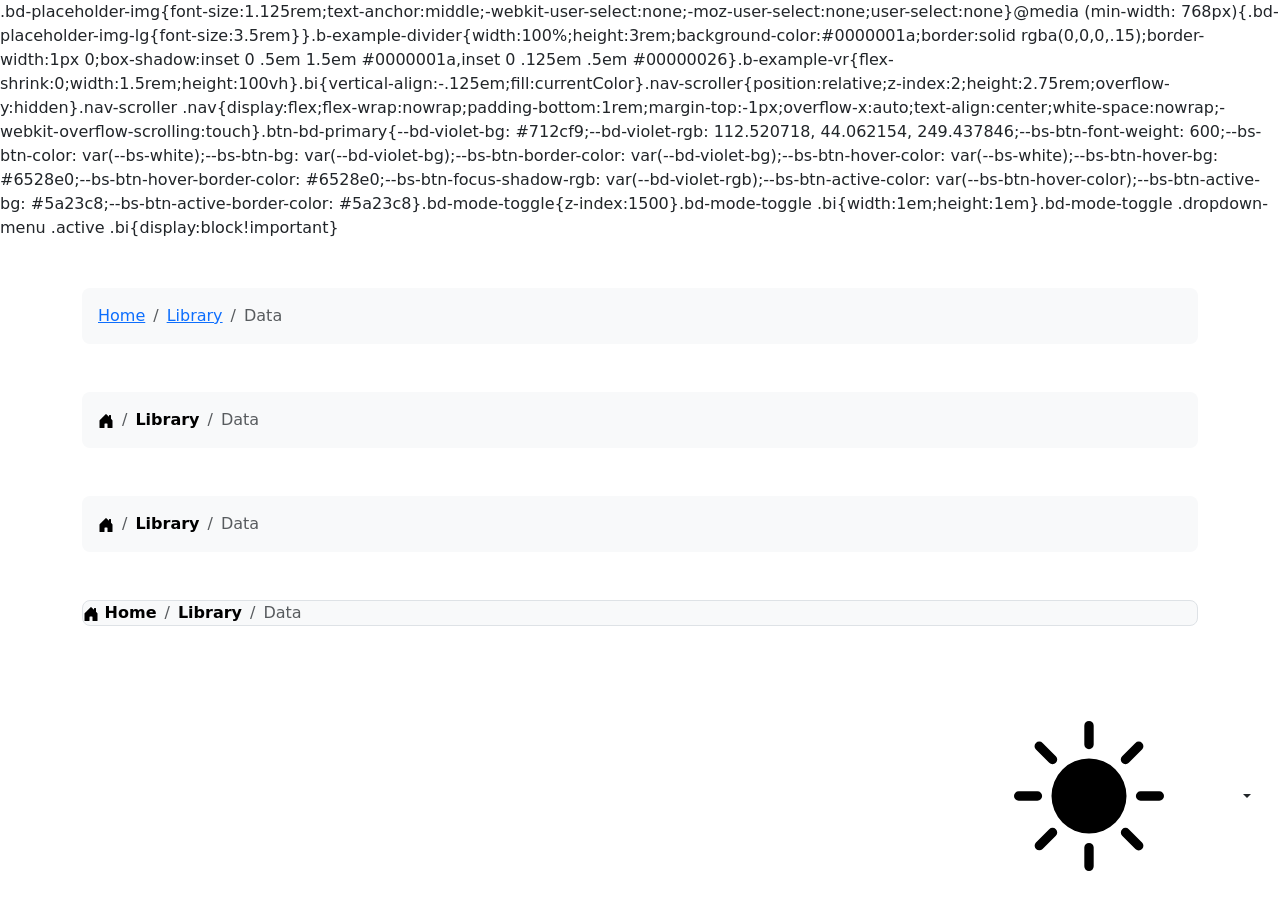
<file: bootstrap-5.3.6-examples/bootstrap-5.3.6-examples/breadcrumbs/index.html>
<!DOCTYPE html><html lang="en" data-bs-theme="auto"> <head><meta charset="utf-8"><meta name="viewport" content="width=device-width, initial-scale=1"><meta name="description" content=""><meta name="author" content="Mark Otto, Jacob Thornton, and Bootstrap contributors"><meta name="generator" content="Astro v5.7.10"><title>Breadcrumbs · Bootstrap v5.3</title><link rel="canonical" href="https://getbootstrap.com/docs/5.3/examples/breadcrumbs/"><script src="../assets/js/color-modes.js"></script><link href="../assets/dist/css/bootstrap.min.css" rel="stylesheet">.bd-placeholder-img{font-size:1.125rem;text-anchor:middle;-webkit-user-select:none;-moz-user-select:none;user-select:none}@media (min-width: 768px){.bd-placeholder-img-lg{font-size:3.5rem}}.b-example-divider{width:100%;height:3rem;background-color:#0000001a;border:solid rgba(0,0,0,.15);border-width:1px 0;box-shadow:inset 0 .5em 1.5em #0000001a,inset 0 .125em .5em #00000026}.b-example-vr{flex-shrink:0;width:1.5rem;height:100vh}.bi{vertical-align:-.125em;fill:currentColor}.nav-scroller{position:relative;z-index:2;height:2.75rem;overflow-y:hidden}.nav-scroller .nav{display:flex;flex-wrap:nowrap;padding-bottom:1rem;margin-top:-1px;overflow-x:auto;text-align:center;white-space:nowrap;-webkit-overflow-scrolling:touch}.btn-bd-primary{--bd-violet-bg: #712cf9;--bd-violet-rgb: 112.520718, 44.062154, 249.437846;--bs-btn-font-weight: 600;--bs-btn-color: var(--bs-white);--bs-btn-bg: var(--bd-violet-bg);--bs-btn-border-color: var(--bd-violet-bg);--bs-btn-hover-color: var(--bs-white);--bs-btn-hover-bg: #6528e0;--bs-btn-hover-border-color: #6528e0;--bs-btn-focus-shadow-rgb: var(--bd-violet-rgb);--bs-btn-active-color: var(--bs-btn-hover-color);--bs-btn-active-bg: #5a23c8;--bs-btn-active-border-color: #5a23c8}.bd-mode-toggle{z-index:1500}.bd-mode-toggle .bi{width:1em;height:1em}.bd-mode-toggle .dropdown-menu .active .bi{display:block!important}
</style></head> <body> <svg xmlns="http://www.w3.org/2000/svg" class="d-none"> <symbol id="check2" viewBox="0 0 16 16"> <path d="M13.854 3.646a.5.5 0 0 1 0 .708l-7 7a.5.5 0 0 1-.708 0l-3.5-3.5a.5.5 0 1 1 .708-.708L6.5 10.293l6.646-6.647a.5.5 0 0 1 .708 0z"></path> </symbol> <symbol id="circle-half" viewBox="0 0 16 16"> <path d="M8 15A7 7 0 1 0 8 1v14zm0 1A8 8 0 1 1 8 0a8 8 0 0 1 0 16z"></path> </symbol> <symbol id="moon-stars-fill" viewBox="0 0 16 16"> <path d="M6 .278a.768.768 0 0 1 .08.858 7.208 7.208 0 0 0-.878 3.46c0 4.021 3.278 7.277 7.318 7.277.527 0 1.04-.055 1.533-.16a.787.787 0 0 1 .81.316.733.733 0 0 1-.031.893A8.349 8.349 0 0 1 8.344 16C3.734 16 0 12.286 0 7.71 0 4.266 2.114 1.312 5.124.06A.752.752 0 0 1 6 .278z"></path> <path d="M10.794 3.148a.217.217 0 0 1 .412 0l.387 1.162c.173.518.579.924 1.097 1.097l1.162.387a.217.217 0 0 1 0 .412l-1.162.387a1.734 1.734 0 0 0-1.097 1.097l-.387 1.162a.217.217 0 0 1-.412 0l-.387-1.162A1.734 1.734 0 0 0 9.31 6.593l-1.162-.387a.217.217 0 0 1 0-.412l1.162-.387a1.734 1.734 0 0 0 1.097-1.097l.387-1.162zM13.863.099a.145.145 0 0 1 .274 0l.258.774c.115.346.386.617.732.732l.774.258a.145.145 0 0 1 0 .274l-.774.258a1.156 1.156 0 0 0-.732.732l-.258.774a.145.145 0 0 1-.274 0l-.258-.774a1.156 1.156 0 0 0-.732-.732l-.774-.258a.145.145 0 0 1 0-.274l.774-.258c.346-.115.617-.386.732-.732L13.863.1z"></path> </symbol> <symbol id="sun-fill" viewBox="0 0 16 16"> <path d="M8 12a4 4 0 1 0 0-8 4 4 0 0 0 0 8zM8 0a.5.5 0 0 1 .5.5v2a.5.5 0 0 1-1 0v-2A.5.5 0 0 1 8 0zm0 13a.5.5 0 0 1 .5.5v2a.5.5 0 0 1-1 0v-2A.5.5 0 0 1 8 13zm8-5a.5.5 0 0 1-.5.5h-2a.5.5 0 0 1 0-1h2a.5.5 0 0 1 .5.5zM3 8a.5.5 0 0 1-.5.5h-2a.5.5 0 0 1 0-1h2A.5.5 0 0 1 3 8zm10.657-5.657a.5.5 0 0 1 0 .707l-1.414 1.415a.5.5 0 1 1-.707-.708l1.414-1.414a.5.5 0 0 1 .707 0zm-9.193 9.193a.5.5 0 0 1 0 .707L3.05 13.657a.5.5 0 0 1-.707-.707l1.414-1.414a.5.5 0 0 1 .707 0zm9.193 2.121a.5.5 0 0 1-.707 0l-1.414-1.414a.5.5 0 0 1 .707-.707l1.414 1.414a.5.5 0 0 1 0 .707zM4.464 4.465a.5.5 0 0 1-.707 0L2.343 3.05a.5.5 0 1 1 .707-.707l1.414 1.414a.5.5 0 0 1 0 .708z"></path> </symbol> </svg> <div class="dropdown position-fixed bottom-0 end-0 mb-3 me-3 bd-mode-toggle"> <button class="btn btn-bd-primary py-2 dropdown-toggle d-flex align-items-center" id="bd-theme" type="button" aria-expanded="false" data-bs-toggle="dropdown" aria-label="Toggle theme (auto)"> <svg class="bi my-1 theme-icon-active" aria-hidden="true"><use href="#circle-half"></use></svg> <span class="visually-hidden" id="bd-theme-text">Toggle theme</span> </button> <ul class="dropdown-menu dropdown-menu-end shadow" aria-labelledby="bd-theme-text"> <li> <button type="button" class="dropdown-item d-flex align-items-center" data-bs-theme-value="light" aria-pressed="false"> <svg class="bi me-2 opacity-50" aria-hidden="true"><use href="#sun-fill"></use></svg>
Light
<svg class="bi ms-auto d-none" aria-hidden="true"><use href="#check2"></use></svg> </button> </li> <li> <button type="button" class="dropdown-item d-flex align-items-center" data-bs-theme-value="dark" aria-pressed="false"> <svg class="bi me-2 opacity-50" aria-hidden="true"><use href="#moon-stars-fill"></use></svg>
Dark
<svg class="bi ms-auto d-none" aria-hidden="true"><use href="#check2"></use></svg> </button> </li> <li> <button type="button" class="dropdown-item d-flex align-items-center active" data-bs-theme-value="auto" aria-pressed="true"> <svg class="bi me-2 opacity-50" aria-hidden="true"><use href="#circle-half"></use></svg>
Auto
<svg class="bi ms-auto d-none" aria-hidden="true"><use href="#check2"></use></svg> </button> </li> </ul> </div>  <svg xmlns="http://www.w3.org/2000/svg" class="d-none"> <symbol id="house-door-fill" viewBox="0 0 16 16"> <path d="M6.5 14.5v-3.505c0-.245.25-.495.5-.495h2c.25 0 .5.25.5.5v3.5a.5.5 0 0 0 .5.5h4a.5.5 0 0 0 .5-.5v-7a.5.5 0 0 0-.146-.354L13 5.793V2.5a.5.5 0 0 0-.5-.5h-1a.5.5 0 0 0-.5.5v1.293L8.354 1.146a.5.5 0 0 0-.708 0l-6 6A.5.5 0 0 0 1.5 7.5v7a.5.5 0 0 0 .5.5h4a.5.5 0 0 0 .5-.5z"></path> </symbol> </svg> <div class="container my-5"> <nav aria-label="breadcrumb"> <ol class="breadcrumb p-3 bg-body-tertiary rounded-3"> <li class="breadcrumb-item"><a href="#">Home</a></li> <li class="breadcrumb-item"><a href="#">Library</a></li> <li class="breadcrumb-item active" aria-current="page">Data</li> </ol> </nav> </div> <div class="b-example-divider"></div> <div class="container my-5"> <nav aria-label="breadcrumb"> <ol class="breadcrumb p-3 bg-body-tertiary rounded-3"> <li class="breadcrumb-item"> <a class="link-body-emphasis" href="#"> <svg class="bi" width="16" height="16" aria-hidden="true"><use xlink:href="#house-door-fill"></use></svg> <span class="visually-hidden">Home</span> </a> </li> <li class="breadcrumb-item"> <a class="link-body-emphasis fw-semibold text-decoration-none" href="#">Library</a> </li> <li class="breadcrumb-item active" aria-current="page">
Data
</li> </ol> </nav> </div> <div class="b-example-divider"></div> <div class="container my-5"> <nav aria-label="breadcrumb"> <ol class="breadcrumb breadcrumb-chevron p-3 bg-body-tertiary rounded-3"> <li class="breadcrumb-item"> <a class="link-body-emphasis" href="#"> <svg class="bi" width="16" height="16" aria-hidden="true"><use xlink:href="#house-door-fill"></use></svg> <span class="visually-hidden">Home</span> </a> </li> <li class="breadcrumb-item"> <a class="link-body-emphasis fw-semibold text-decoration-none" href="#">Library</a> </li> <li class="breadcrumb-item active" aria-current="page">
Data
</li> </ol> </nav> </div> <div class="b-example-divider"></div> <div class="container my-5"> <nav aria-label="breadcrumb"> <ol class="breadcrumb breadcrumb-custom overflow-hidden text-center bg-body-tertiary border rounded-3"> <li class="breadcrumb-item"> <a class="link-body-emphasis fw-semibold text-decoration-none" href="#"> <svg class="bi" width="16" height="16" aria-hidden="true"><use xlink:href="#house-door-fill"></use></svg>
Home
</a> </li> <li class="breadcrumb-item"> <a class="link-body-emphasis fw-semibold text-decoration-none" href="#">Library</a> </li> <li class="breadcrumb-item active" aria-current="page">
Data
</li> </ol> </nav> </div> <div class="b-example-divider"></div>   <script src="../assets/dist/js/bootstrap.bundle.min.js"></script>
</file>
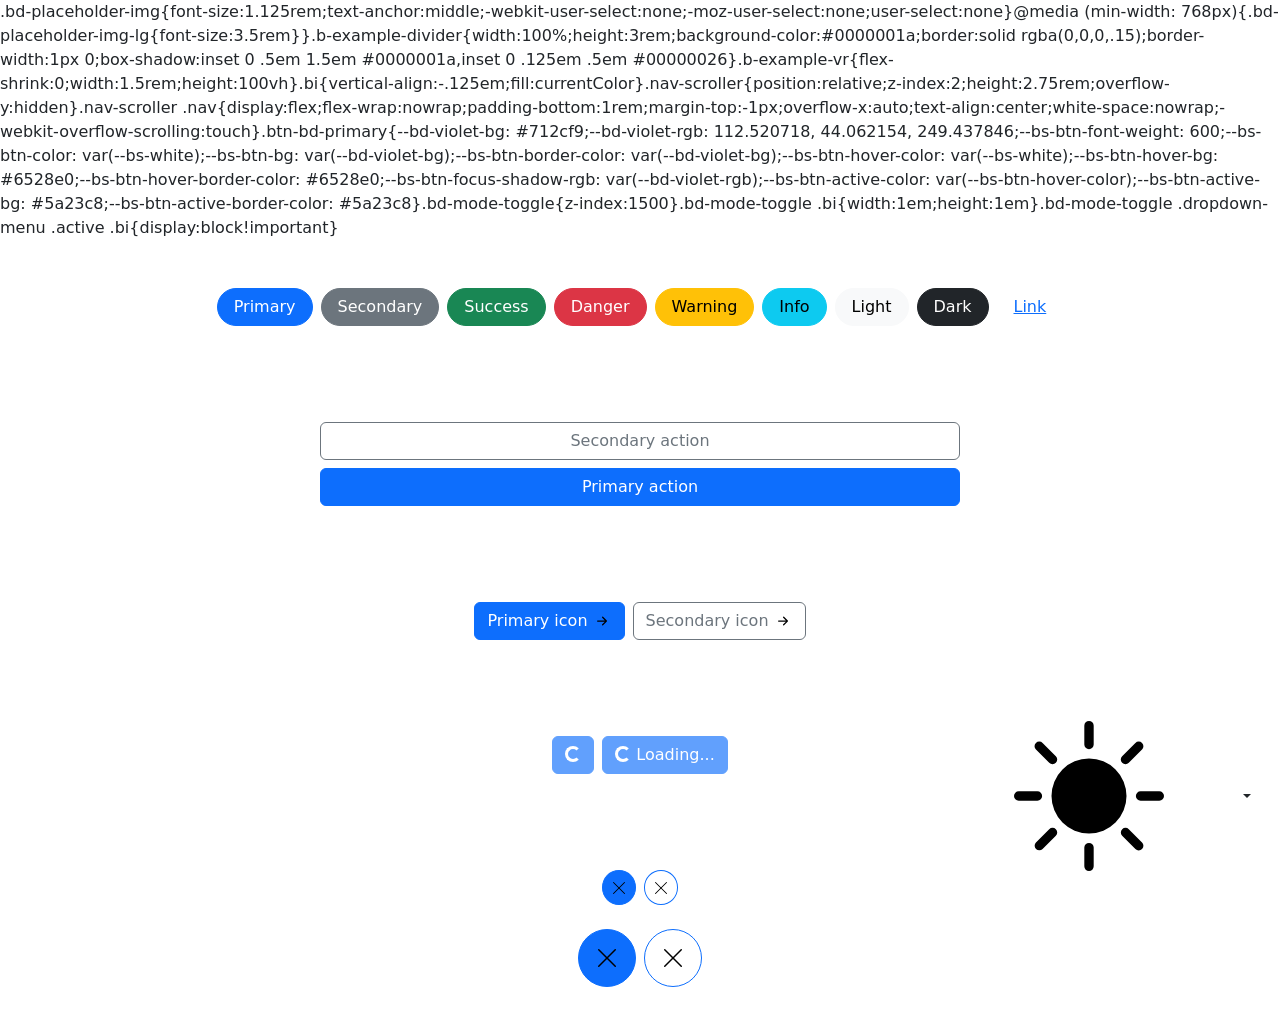
<file: bootstrap-5.3.6-examples/bootstrap-5.3.6-examples/buttons/index.html>
<!DOCTYPE html><html lang="en" data-bs-theme="auto"> <head><meta charset="utf-8"><meta name="viewport" content="width=device-width, initial-scale=1"><meta name="description" content=""><meta name="author" content="Mark Otto, Jacob Thornton, and Bootstrap contributors"><meta name="generator" content="Astro v5.7.10"><title>Buttons · Bootstrap v5.3</title><link rel="canonical" href="https://getbootstrap.com/docs/5.3/examples/buttons/"><script src="../assets/js/color-modes.js"></script><link href="../assets/dist/css/bootstrap.min.css" rel="stylesheet">.bd-placeholder-img{font-size:1.125rem;text-anchor:middle;-webkit-user-select:none;-moz-user-select:none;user-select:none}@media (min-width: 768px){.bd-placeholder-img-lg{font-size:3.5rem}}.b-example-divider{width:100%;height:3rem;background-color:#0000001a;border:solid rgba(0,0,0,.15);border-width:1px 0;box-shadow:inset 0 .5em 1.5em #0000001a,inset 0 .125em .5em #00000026}.b-example-vr{flex-shrink:0;width:1.5rem;height:100vh}.bi{vertical-align:-.125em;fill:currentColor}.nav-scroller{position:relative;z-index:2;height:2.75rem;overflow-y:hidden}.nav-scroller .nav{display:flex;flex-wrap:nowrap;padding-bottom:1rem;margin-top:-1px;overflow-x:auto;text-align:center;white-space:nowrap;-webkit-overflow-scrolling:touch}.btn-bd-primary{--bd-violet-bg: #712cf9;--bd-violet-rgb: 112.520718, 44.062154, 249.437846;--bs-btn-font-weight: 600;--bs-btn-color: var(--bs-white);--bs-btn-bg: var(--bd-violet-bg);--bs-btn-border-color: var(--bd-violet-bg);--bs-btn-hover-color: var(--bs-white);--bs-btn-hover-bg: #6528e0;--bs-btn-hover-border-color: #6528e0;--bs-btn-focus-shadow-rgb: var(--bd-violet-rgb);--bs-btn-active-color: var(--bs-btn-hover-color);--bs-btn-active-bg: #5a23c8;--bs-btn-active-border-color: #5a23c8}.bd-mode-toggle{z-index:1500}.bd-mode-toggle .bi{width:1em;height:1em}.bd-mode-toggle .dropdown-menu .active .bi{display:block!important}
</style></head> <body> <svg xmlns="http://www.w3.org/2000/svg" class="d-none"> <symbol id="check2" viewBox="0 0 16 16"> <path d="M13.854 3.646a.5.5 0 0 1 0 .708l-7 7a.5.5 0 0 1-.708 0l-3.5-3.5a.5.5 0 1 1 .708-.708L6.5 10.293l6.646-6.647a.5.5 0 0 1 .708 0z"></path> </symbol> <symbol id="circle-half" viewBox="0 0 16 16"> <path d="M8 15A7 7 0 1 0 8 1v14zm0 1A8 8 0 1 1 8 0a8 8 0 0 1 0 16z"></path> </symbol> <symbol id="moon-stars-fill" viewBox="0 0 16 16"> <path d="M6 .278a.768.768 0 0 1 .08.858 7.208 7.208 0 0 0-.878 3.46c0 4.021 3.278 7.277 7.318 7.277.527 0 1.04-.055 1.533-.16a.787.787 0 0 1 .81.316.733.733 0 0 1-.031.893A8.349 8.349 0 0 1 8.344 16C3.734 16 0 12.286 0 7.71 0 4.266 2.114 1.312 5.124.06A.752.752 0 0 1 6 .278z"></path> <path d="M10.794 3.148a.217.217 0 0 1 .412 0l.387 1.162c.173.518.579.924 1.097 1.097l1.162.387a.217.217 0 0 1 0 .412l-1.162.387a1.734 1.734 0 0 0-1.097 1.097l-.387 1.162a.217.217 0 0 1-.412 0l-.387-1.162A1.734 1.734 0 0 0 9.31 6.593l-1.162-.387a.217.217 0 0 1 0-.412l1.162-.387a1.734 1.734 0 0 0 1.097-1.097l.387-1.162zM13.863.099a.145.145 0 0 1 .274 0l.258.774c.115.346.386.617.732.732l.774.258a.145.145 0 0 1 0 .274l-.774.258a1.156 1.156 0 0 0-.732.732l-.258.774a.145.145 0 0 1-.274 0l-.258-.774a1.156 1.156 0 0 0-.732-.732l-.774-.258a.145.145 0 0 1 0-.274l.774-.258c.346-.115.617-.386.732-.732L13.863.1z"></path> </symbol> <symbol id="sun-fill" viewBox="0 0 16 16"> <path d="M8 12a4 4 0 1 0 0-8 4 4 0 0 0 0 8zM8 0a.5.5 0 0 1 .5.5v2a.5.5 0 0 1-1 0v-2A.5.5 0 0 1 8 0zm0 13a.5.5 0 0 1 .5.5v2a.5.5 0 0 1-1 0v-2A.5.5 0 0 1 8 13zm8-5a.5.5 0 0 1-.5.5h-2a.5.5 0 0 1 0-1h2a.5.5 0 0 1 .5.5zM3 8a.5.5 0 0 1-.5.5h-2a.5.5 0 0 1 0-1h2A.5.5 0 0 1 3 8zm10.657-5.657a.5.5 0 0 1 0 .707l-1.414 1.415a.5.5 0 1 1-.707-.708l1.414-1.414a.5.5 0 0 1 .707 0zm-9.193 9.193a.5.5 0 0 1 0 .707L3.05 13.657a.5.5 0 0 1-.707-.707l1.414-1.414a.5.5 0 0 1 .707 0zm9.193 2.121a.5.5 0 0 1-.707 0l-1.414-1.414a.5.5 0 0 1 .707-.707l1.414 1.414a.5.5 0 0 1 0 .707zM4.464 4.465a.5.5 0 0 1-.707 0L2.343 3.05a.5.5 0 1 1 .707-.707l1.414 1.414a.5.5 0 0 1 0 .708z"></path> </symbol> </svg> <div class="dropdown position-fixed bottom-0 end-0 mb-3 me-3 bd-mode-toggle"> <button class="btn btn-bd-primary py-2 dropdown-toggle d-flex align-items-center" id="bd-theme" type="button" aria-expanded="false" data-bs-toggle="dropdown" aria-label="Toggle theme (auto)"> <svg class="bi my-1 theme-icon-active" aria-hidden="true"><use href="#circle-half"></use></svg> <span class="visually-hidden" id="bd-theme-text">Toggle theme</span> </button> <ul class="dropdown-menu dropdown-menu-end shadow" aria-labelledby="bd-theme-text"> <li> <button type="button" class="dropdown-item d-flex align-items-center" data-bs-theme-value="light" aria-pressed="false"> <svg class="bi me-2 opacity-50" aria-hidden="true"><use href="#sun-fill"></use></svg>
Light
<svg class="bi ms-auto d-none" aria-hidden="true"><use href="#check2"></use></svg> </button> </li> <li> <button type="button" class="dropdown-item d-flex align-items-center" data-bs-theme-value="dark" aria-pressed="false"> <svg class="bi me-2 opacity-50" aria-hidden="true"><use href="#moon-stars-fill"></use></svg>
Dark
<svg class="bi ms-auto d-none" aria-hidden="true"><use href="#check2"></use></svg> </button> </li> <li> <button type="button" class="dropdown-item d-flex align-items-center active" data-bs-theme-value="auto" aria-pressed="true"> <svg class="bi me-2 opacity-50" aria-hidden="true"><use href="#circle-half"></use></svg>
Auto
<svg class="bi ms-auto d-none" aria-hidden="true"><use href="#check2"></use></svg> </button> </li> </ul> </div>  <svg xmlns="http://www.w3.org/2000/svg" class="d-none"> <symbol id="arrow-right-short" viewBox="0 0 16 16"> <path fill-rule="evenodd" d="M4 8a.5.5 0 0 1 .5-.5h5.793L8.146 5.354a.5.5 0 1 1 .708-.708l3 3a.5.5 0 0 1 0 .708l-3 3a.5.5 0 0 1-.708-.708L10.293 8.5H4.5A.5.5 0 0 1 4 8z"></path> </symbol> <symbol id="x-lg" viewBox="0 0 16 16"> <path fill-rule="evenodd" d="M13.854 2.146a.5.5 0 0 1 0 .708l-11 11a.5.5 0 0 1-.708-.708l11-11a.5.5 0 0 1 .708 0Z"></path> <path fill-rule="evenodd" d="M2.146 2.146a.5.5 0 0 0 0 .708l11 11a.5.5 0 0 0 .708-.708l-11-11a.5.5 0 0 0-.708 0Z"></path> </symbol> </svg> <div class="d-flex gap-2 justify-content-center py-5"> <button class="btn btn-primary rounded-pill px-3" type="button">Primary</button> <button class="btn btn-secondary rounded-pill px-3" type="button">Secondary</button> <button class="btn btn-success rounded-pill px-3" type="button">Success</button> <button class="btn btn-danger rounded-pill px-3" type="button">Danger</button> <button class="btn btn-warning rounded-pill px-3" type="button">Warning</button> <button class="btn btn-info rounded-pill px-3" type="button">Info</button> <button class="btn btn-light rounded-pill px-3" type="button">Light</button> <button class="btn btn-dark rounded-pill px-3" type="button">Dark</button> <button class="btn btn-link rounded-pill px-3" type="button">Link</button> </div> <div class="b-example-divider"></div> <div class="col-lg-6 col-xxl-4 my-5 mx-auto"> <div class="d-grid gap-2"> <button class="btn btn-outline-secondary" type="button">Secondary action</button> <button class="btn btn-primary" type="button">Primary action</button> </div> </div> <div class="b-example-divider"></div> <div class="d-flex gap-2 justify-content-center py-5"> <button class="btn btn-primary d-inline-flex align-items-center" type="button">
Primary icon
<svg class="bi ms-1" width="20" height="20" aria-hidden="true"><use xlink:href="#arrow-right-short"></use></svg> </button> <button class="btn btn-outline-secondary d-inline-flex align-items-center" type="button">
Secondary icon
<svg class="bi ms-1" width="20" height="20" aria-hidden="true"><use xlink:href="#arrow-right-short"></use></svg> </button> </div> <div class="b-example-divider"></div> <div class="d-flex gap-2 justify-content-center py-5"> <button class="btn btn-primary" type="button" disabled> <span class="spinner-border spinner-border-sm" aria-hidden="true"></span> <span class="visually-hidden" role="status">Loading...</span> </button> <button class="btn btn-primary" type="button" disabled> <span class="spinner-border spinner-border-sm" aria-hidden="true"></span> <span role="status">Loading...</span> </button> </div> <div class="b-example-divider"></div> <div class="d-flex gap-2 justify-content-center pt-5 pb-4"> <button class="btn btn-primary rounded-circle p-2 lh-1" type="button"> <svg class="bi" width="16" height="16" aria-hidden="true"><use xlink:href="#x-lg"></use></svg> <span class="visually-hidden">Dismiss</span> </button> <button class="btn btn-outline-primary rounded-circle p-2 lh-1" type="button"> <svg class="bi" width="16" height="16" aria-hidden="true"><use xlink:href="#x-lg"></use></svg> <span class="visually-hidden">Dismiss</span> </button> </div> <div class="d-flex gap-2 justify-content-center pb-5"> <button class="btn btn-primary rounded-circle p-3 lh-1" type="button"> <svg class="bi" width="24" height="24" aria-hidden="true"><use xlink:href="#x-lg"></use></svg> <span class="visually-hidden">Dismiss</span> </button> <button class="btn btn-outline-primary rounded-circle p-3 lh-1" type="button"> <svg class="bi" width="24" height="24" aria-hidden="true"><use xlink:href="#x-lg"></use></svg> <span class="visually-hidden">Dismiss</span> </button> </div> <div class="b-example-divider"></div>   <script src="../assets/dist/js/bootstrap.bundle.min.js"></script>
</file>
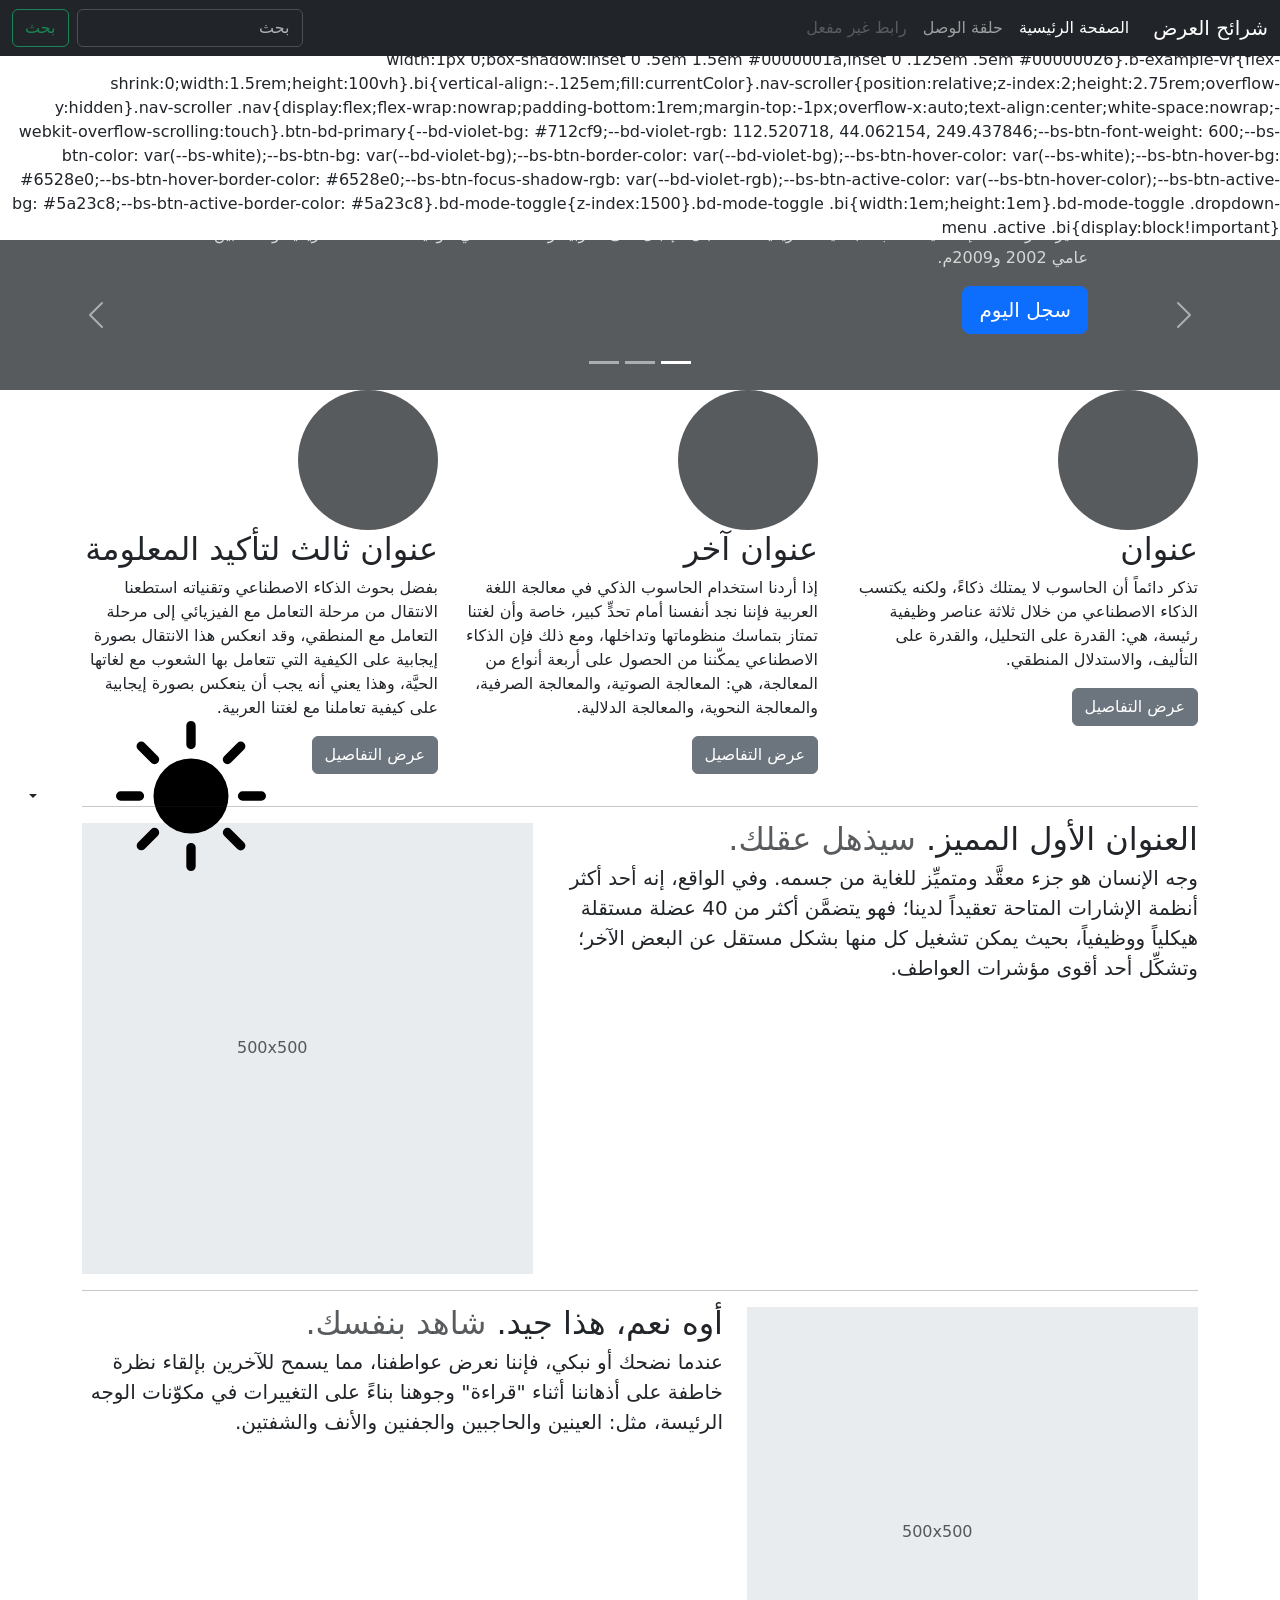
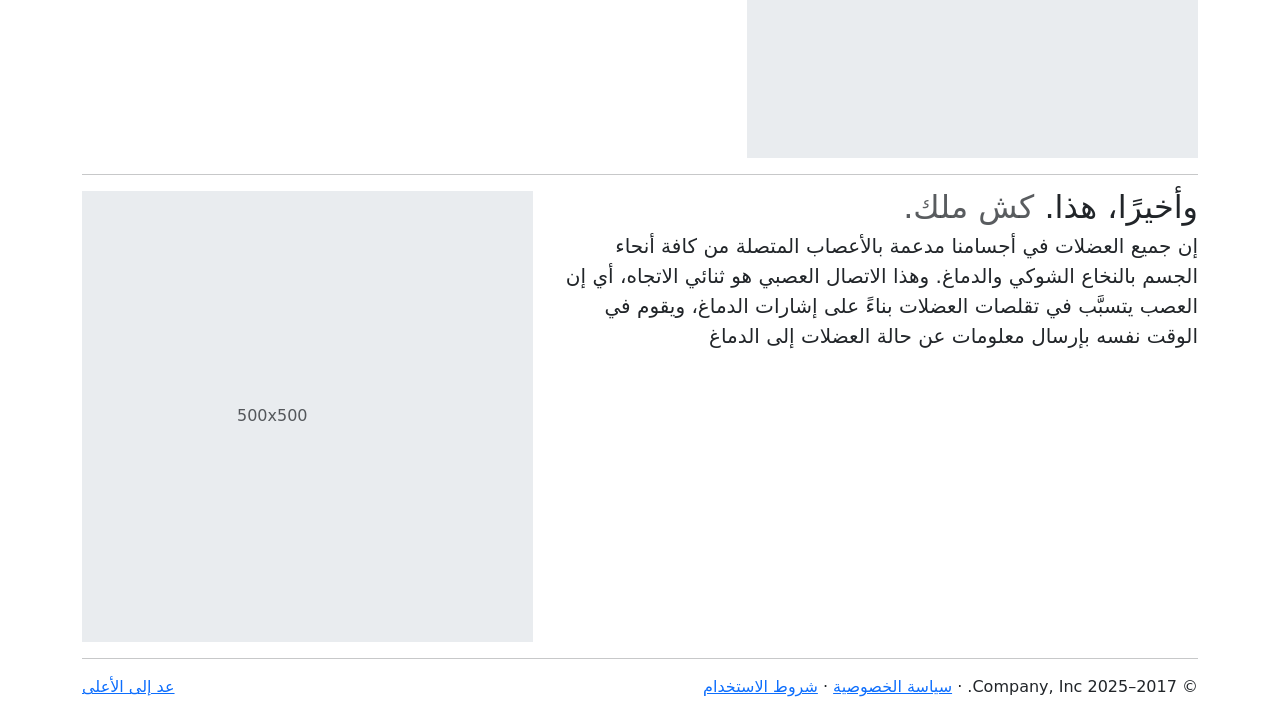
<file: bootstrap-5.3.6-examples/bootstrap-5.3.6-examples/carousel-rtl/index.html>
<!DOCTYPE html><html lang="ar" dir="rtl" data-bs-theme="auto"> <head><meta charset="utf-8"><meta name="viewport" content="width=device-width, initial-scale=1"><meta name="description" content=""><meta name="author" content="Mark Otto, Jacob Thornton, and Bootstrap contributors"><meta name="generator" content="Astro v5.7.10"><title>قالب  شرائح العرض · Bootstrap v5.3</title><link rel="canonical" href="https://getbootstrap.com/docs/5.3/examples/carousel-rtl/"><script src="../assets/js/color-modes.js"></script><link href="../assets/dist/css/bootstrap.rtl.min.css" rel="stylesheet">.bd-placeholder-img{font-size:1.125rem;text-anchor:middle;-webkit-user-select:none;-moz-user-select:none;user-select:none}@media (min-width: 768px){.bd-placeholder-img-lg{font-size:3.5rem}}.b-example-divider{width:100%;height:3rem;background-color:#0000001a;border:solid rgba(0,0,0,.15);border-width:1px 0;box-shadow:inset 0 .5em 1.5em #0000001a,inset 0 .125em .5em #00000026}.b-example-vr{flex-shrink:0;width:1.5rem;height:100vh}.bi{vertical-align:-.125em;fill:currentColor}.nav-scroller{position:relative;z-index:2;height:2.75rem;overflow-y:hidden}.nav-scroller .nav{display:flex;flex-wrap:nowrap;padding-bottom:1rem;margin-top:-1px;overflow-x:auto;text-align:center;white-space:nowrap;-webkit-overflow-scrolling:touch}.btn-bd-primary{--bd-violet-bg: #712cf9;--bd-violet-rgb: 112.520718, 44.062154, 249.437846;--bs-btn-font-weight: 600;--bs-btn-color: var(--bs-white);--bs-btn-bg: var(--bd-violet-bg);--bs-btn-border-color: var(--bd-violet-bg);--bs-btn-hover-color: var(--bs-white);--bs-btn-hover-bg: #6528e0;--bs-btn-hover-border-color: #6528e0;--bs-btn-focus-shadow-rgb: var(--bd-violet-rgb);--bs-btn-active-color: var(--bs-btn-hover-color);--bs-btn-active-bg: #5a23c8;--bs-btn-active-border-color: #5a23c8}.bd-mode-toggle{z-index:1500}.bd-mode-toggle .bi{width:1em;height:1em}.bd-mode-toggle .dropdown-menu .active .bi{display:block!important}
</style></head> <body> <svg xmlns="http://www.w3.org/2000/svg" class="d-none"> <symbol id="check2" viewBox="0 0 16 16"> <path d="M13.854 3.646a.5.5 0 0 1 0 .708l-7 7a.5.5 0 0 1-.708 0l-3.5-3.5a.5.5 0 1 1 .708-.708L6.5 10.293l6.646-6.647a.5.5 0 0 1 .708 0z"></path> </symbol> <symbol id="circle-half" viewBox="0 0 16 16"> <path d="M8 15A7 7 0 1 0 8 1v14zm0 1A8 8 0 1 1 8 0a8 8 0 0 1 0 16z"></path> </symbol> <symbol id="moon-stars-fill" viewBox="0 0 16 16"> <path d="M6 .278a.768.768 0 0 1 .08.858 7.208 7.208 0 0 0-.878 3.46c0 4.021 3.278 7.277 7.318 7.277.527 0 1.04-.055 1.533-.16a.787.787 0 0 1 .81.316.733.733 0 0 1-.031.893A8.349 8.349 0 0 1 8.344 16C3.734 16 0 12.286 0 7.71 0 4.266 2.114 1.312 5.124.06A.752.752 0 0 1 6 .278z"></path> <path d="M10.794 3.148a.217.217 0 0 1 .412 0l.387 1.162c.173.518.579.924 1.097 1.097l1.162.387a.217.217 0 0 1 0 .412l-1.162.387a1.734 1.734 0 0 0-1.097 1.097l-.387 1.162a.217.217 0 0 1-.412 0l-.387-1.162A1.734 1.734 0 0 0 9.31 6.593l-1.162-.387a.217.217 0 0 1 0-.412l1.162-.387a1.734 1.734 0 0 0 1.097-1.097l.387-1.162zM13.863.099a.145.145 0 0 1 .274 0l.258.774c.115.346.386.617.732.732l.774.258a.145.145 0 0 1 0 .274l-.774.258a1.156 1.156 0 0 0-.732.732l-.258.774a.145.145 0 0 1-.274 0l-.258-.774a1.156 1.156 0 0 0-.732-.732l-.774-.258a.145.145 0 0 1 0-.274l.774-.258c.346-.115.617-.386.732-.732L13.863.1z"></path> </symbol> <symbol id="sun-fill" viewBox="0 0 16 16"> <path d="M8 12a4 4 0 1 0 0-8 4 4 0 0 0 0 8zM8 0a.5.5 0 0 1 .5.5v2a.5.5 0 0 1-1 0v-2A.5.5 0 0 1 8 0zm0 13a.5.5 0 0 1 .5.5v2a.5.5 0 0 1-1 0v-2A.5.5 0 0 1 8 13zm8-5a.5.5 0 0 1-.5.5h-2a.5.5 0 0 1 0-1h2a.5.5 0 0 1 .5.5zM3 8a.5.5 0 0 1-.5.5h-2a.5.5 0 0 1 0-1h2A.5.5 0 0 1 3 8zm10.657-5.657a.5.5 0 0 1 0 .707l-1.414 1.415a.5.5 0 1 1-.707-.708l1.414-1.414a.5.5 0 0 1 .707 0zm-9.193 9.193a.5.5 0 0 1 0 .707L3.05 13.657a.5.5 0 0 1-.707-.707l1.414-1.414a.5.5 0 0 1 .707 0zm9.193 2.121a.5.5 0 0 1-.707 0l-1.414-1.414a.5.5 0 0 1 .707-.707l1.414 1.414a.5.5 0 0 1 0 .707zM4.464 4.465a.5.5 0 0 1-.707 0L2.343 3.05a.5.5 0 1 1 .707-.707l1.414 1.414a.5.5 0 0 1 0 .708z"></path> </symbol> </svg> <div class="dropdown position-fixed bottom-0 end-0 mb-3 me-3 bd-mode-toggle"> <button class="btn btn-bd-primary py-2 dropdown-toggle d-flex align-items-center" id="bd-theme" type="button" aria-expanded="false" data-bs-toggle="dropdown" aria-label="Toggle theme (auto)"> <svg class="bi my-1 theme-icon-active" aria-hidden="true"><use href="#circle-half"></use></svg> <span class="visually-hidden" id="bd-theme-text">Toggle theme</span> </button> <ul class="dropdown-menu dropdown-menu-end shadow" aria-labelledby="bd-theme-text"> <li> <button type="button" class="dropdown-item d-flex align-items-center" data-bs-theme-value="light" aria-pressed="false"> <svg class="bi me-2 opacity-50" aria-hidden="true"><use href="#sun-fill"></use></svg>
Light
<svg class="bi ms-auto d-none" aria-hidden="true"><use href="#check2"></use></svg> </button> </li> <li> <button type="button" class="dropdown-item d-flex align-items-center" data-bs-theme-value="dark" aria-pressed="false"> <svg class="bi me-2 opacity-50" aria-hidden="true"><use href="#moon-stars-fill"></use></svg>
Dark
<svg class="bi ms-auto d-none" aria-hidden="true"><use href="#check2"></use></svg> </button> </li> <li> <button type="button" class="dropdown-item d-flex align-items-center active" data-bs-theme-value="auto" aria-pressed="true"> <svg class="bi me-2 opacity-50" aria-hidden="true"><use href="#circle-half"></use></svg>
Auto
<svg class="bi ms-auto d-none" aria-hidden="true"><use href="#check2"></use></svg> </button> </li> </ul> </div>  <header data-bs-theme="dark"> <nav class="navbar navbar-expand-md navbar-dark fixed-top bg-dark"> <div class="container-fluid"> <a class="navbar-brand" href="#">شرائح العرض</a> <button class="navbar-toggler" type="button" data-bs-toggle="collapse" data-bs-target="#navbarCollapse" aria-controls="navbarCollapse" aria-expanded="false" aria-label="تبديل التنقل"> <span class="navbar-toggler-icon"></span> </button> <div class="collapse navbar-collapse" id="navbarCollapse"> <ul class="navbar-nav me-auto mb-2 mb-md-0"> <li class="nav-item"> <a class="nav-link active" aria-current="page" href="#">الصفحة الرئيسية</a> </li> <li class="nav-item"> <a class="nav-link" href="#">حلقة الوصل</a> </li> <li class="nav-item"> <a class="nav-link disabled" aria-disabled="true">رابط غير مفعل</a> </li> </ul> <form class="d-flex" role="search"> <input class="form-control me-2" type="search" placeholder="بحث" aria-label="بحث"> <button class="btn btn-outline-success" type="submit">بحث</button> </form> </div> </div> </nav> </header> <main> <div id="myCarousel" class="carousel slide mb-6" data-bs-ride="carousel"> <div class="carousel-indicators"> <button type="button" data-bs-target="#myCarousel" data-bs-slide-to="0" class="active" aria-current="true" aria-label="Slide 1"></button> <button type="button" data-bs-target="#myCarousel" data-bs-slide-to="1" aria-label="Slide 2"></button> <button type="button" data-bs-target="#myCarousel" data-bs-slide-to="2" aria-label="Slide 3"></button> </div> <div class="carousel-inner"> <div class="carousel-item active"> <svg aria-hidden="true" class="bd-placeholder-img " height="100%" preserveAspectRatio="xMidYMid slice" width="100%" xmlns="http://www.w3.org/2000/svg"><rect width="100%" height="100%" fill="var(--bs-secondary-color)"></rect></svg> <div class="container"> <div class="carousel-caption text-start"> <h1>عنوان المثال.</h1> <p class="opacity-75">تشير الدراسات الإحصائية حسب الجمعية الأمريكية للغات بأن الإقبال على العربية زاد %126 في الولايات المتحدة الأمريكية وحدها بين عامي 2002 و2009م.</p> <p><a class="btn btn-lg btn-primary" href="#">سجل اليوم</a></p> </div> </div> </div> <div class="carousel-item"> <svg aria-hidden="true" class="bd-placeholder-img " height="100%" preserveAspectRatio="xMidYMid slice" width="100%" xmlns="http://www.w3.org/2000/svg"><rect width="100%" height="100%" fill="var(--bs-secondary-color)"></rect></svg> <div class="container"> <div class="carousel-caption"> <h1>عنوان مثال آخر.</h1> <p>حسب المجلس الثقافي البريطاني فإن تعليم الإنجليزية داخل بريطانيا يسهم في تعزيز اقتصادها بما يتجاوز ملياري جنيه سنوياً، كما أنه وفر أكثر من 26 ألف وظيفة.</p> <p><a class="btn btn-lg btn-primary" href="#">أعرف أكثر</a></p> </div> </div> </div> <div class="carousel-item"> <svg aria-hidden="true" class="bd-placeholder-img " height="100%" preserveAspectRatio="xMidYMid slice" width="100%" xmlns="http://www.w3.org/2000/svg"><rect width="100%" height="100%" fill="var(--bs-secondary-color)"></rect></svg> <div class="container"> <div class="carousel-caption text-end"> <h1>واحد أكثر لقياس جيد.</h1> <p>الإحصاءات لحجم الاستثمار اللغوي خارج بريطانيا تتفاوت من سنة لأخرى إلا أن المدير التنفيذي للمجلس الثقافي البريطاني إدي بايرز يرى أن استثمار تعليم الإنجليزية في الخارج لا يحسب على المستوى المالي فحسب بل على المستوى السياسي أيضاً.</p> <p><a class="btn btn-lg btn-primary" href="#">تصفح المعرض</a></p> </div> </div> </div> </div> <button class="carousel-control-prev" type="button" data-bs-target="#myCarousel" data-bs-slide="prev"> <span class="carousel-control-prev-icon" aria-hidden="true"></span> <span class="visually-hidden">السابق</span> </button> <button class="carousel-control-next" type="button" data-bs-target="#myCarousel" data-bs-slide="next"> <span class="carousel-control-next-icon" aria-hidden="true"></span> <span class="visually-hidden">التالي</span> </button> </div> <!-- Marketing messaging and featurettes
  ================================================== --> <!-- Wrap the rest of the page in another container to center all the content. --> <div class="container marketing"> <!-- Three columns of text below the carousel --> <div class="row"> <div class="col-lg-4"> <svg aria-label="Placeholder" class="bd-placeholder-img rounded-circle" height="140" preserveAspectRatio="xMidYMid slice" role="img" width="140" xmlns="http://www.w3.org/2000/svg"><title>Placeholder</title><rect width="100%" height="100%" fill="var(--bs-secondary-color)"></rect></svg> <h2 class="fw-normal">عنوان</h2> <p>تذكر دائماً أن الحاسوب لا يمتلك ذكاءً، ولكنه يكتسب الذكاء الاصطناعي من خلال ثلاثة عناصر وظيفية رئيسة، هي: القدرة على التحليل، والقدرة على التأليف، والاستدلال المنطقي.</p> <p><a class="btn btn-secondary" href="#">عرض التفاصيل</a></p> </div><!-- /.col-lg-4 --> <div class="col-lg-4"> <svg aria-label="Placeholder" class="bd-placeholder-img rounded-circle" height="140" preserveAspectRatio="xMidYMid slice" role="img" width="140" xmlns="http://www.w3.org/2000/svg"><title>Placeholder</title><rect width="100%" height="100%" fill="var(--bs-secondary-color)"></rect></svg> <h2 class="fw-normal">عنوان آخر</h2> <p>إذا أردنا استخدام الحاسوب الذكي في معالجة اللغة العربية فإننا نجد أنفسنا أمام تحدٍّ كبير، خاصة وأن لغتنا تمتاز بتماسك منظوماتها وتداخلها، ومع ذلك فإن الذكاء الاصطناعي يمكّننا من الحصول على أربعة أنواع من المعالجة، هي: المعالجة الصوتية، والمعالجة الصرفية، والمعالجة النحوية، والمعالجة الدلالية.</p> <p><a class="btn btn-secondary" href="#">عرض التفاصيل</a></p> </div><!-- /.col-lg-4 --> <div class="col-lg-4"> <svg aria-label="Placeholder" class="bd-placeholder-img rounded-circle" height="140" preserveAspectRatio="xMidYMid slice" role="img" width="140" xmlns="http://www.w3.org/2000/svg"><title>Placeholder</title><rect width="100%" height="100%" fill="var(--bs-secondary-color)"></rect></svg> <h2 class="fw-normal">عنوان ثالث لتأكيد المعلومة</h2> <p>بفضل بحوث الذكاء الاصطناعي وتقنياته استطعنا الانتقال من مرحلة التعامل مع الفيزيائي إلى مرحلة التعامل مع المنطقي، وقد انعكس هذا الانتقال بصورة إيجابية على الكيفية التي تتعامل بها الشعوب مع لغاتها الحيَّة، وهذا يعني أنه يجب أن ينعكس بصورة إيجابية على كيفية تعاملنا مع لغتنا العربية.</p> <p><a class="btn btn-secondary" href="#">عرض التفاصيل</a></p> </div><!-- /.col-lg-4 --> </div><!-- /.row --> <!-- START THE FEATURETTES --> <hr class="featurette-divider"> <div class="row featurette"> <div class="col-md-7"> <h2 class="featurette-heading fw-normal lh-1">العنوان الأول المميز. <span class="text-body-secondary"> سيذهل عقلك. </span></h2> <p class="lead">وجه الإنسان هو جزء معقَّد ومتميِّز للغاية من جسمه. وفي الواقع، إنه أحد أكثر أنظمة الإشارات المتاحة تعقيداً لدينا؛ فهو يتضمَّن أكثر من 40 عضلة مستقلة هيكلياً ووظيفياً، بحيث يمكن تشغيل كل منها بشكل مستقل عن البعض الآخر؛ وتشكِّل أحد أقوى مؤشرات العواطف.</p> </div> <div class="col-md-5"> <svg aria-label="Placeholder: 500x500" class="bd-placeholder-img bd-placeholder-img-lg featurette-image img-fluid mx-auto" height="500" preserveAspectRatio="xMidYMid slice" role="img" width="500" xmlns="http://www.w3.org/2000/svg"><title>Placeholder</title><rect width="100%" height="100%" fill="var(--bs-secondary-bg)"></rect><text x="50%" y="50%" fill="var(--bs-secondary-color)" dy=".3em">500x500</text></svg> </div> </div> <hr class="featurette-divider"> <div class="row featurette"> <div class="col-md-7 order-md-2"> <h2 class="featurette-heading fw-normal lh-1">أوه نعم، هذا جيد. <span class="text-body-secondary"> شاهد بنفسك. </span></h2> <p class="lead">عندما نضحك أو نبكي، فإننا نعرض عواطفنا، مما يسمح للآخرين بإلقاء نظرة خاطفة على أذهاننا أثناء "قراءة" وجوهنا بناءً على التغييرات في مكوّنات الوجه الرئيسة، مثل: العينين والحاجبين والجفنين والأنف والشفتين.</p> </div> <div class="col-md-5 order-md-1"> <svg aria-label="Placeholder: 500x500" class="bd-placeholder-img bd-placeholder-img-lg featurette-image img-fluid mx-auto" height="500" preserveAspectRatio="xMidYMid slice" role="img" width="500" xmlns="http://www.w3.org/2000/svg"><title>Placeholder</title><rect width="100%" height="100%" fill="var(--bs-secondary-bg)"></rect><text x="50%" y="50%" fill="var(--bs-secondary-color)" dy=".3em">500x500</text></svg> </div> </div> <hr class="featurette-divider"> <div class="row featurette"> <div class="col-md-7"> <h2 class="featurette-heading fw-normal lh-1">وأخيرًا، هذا. <span class="text-body-secondary"> كش ملك. </span></h2> <p class="lead">إن جميع العضلات في أجسامنا مدعمة بالأعصاب المتصلة من كافة أنحاء الجسم بالنخاع الشوكي والدماغ. وهذا الاتصال العصبي هو ثنائي الاتجاه، أي إن العصب يتسبَّب في تقلصات العضلات بناءً على إشارات الدماغ، ويقوم في الوقت نفسه بإرسال معلومات عن حالة العضلات إلى الدماغ</p> </div> <div class="col-md-5"> <svg aria-label="Placeholder: 500x500" class="bd-placeholder-img bd-placeholder-img-lg featurette-image img-fluid mx-auto" height="500" preserveAspectRatio="xMidYMid slice" role="img" width="500" xmlns="http://www.w3.org/2000/svg"><title>Placeholder</title><rect width="100%" height="100%" fill="var(--bs-secondary-bg)"></rect><text x="50%" y="50%" fill="var(--bs-secondary-color)" dy=".3em">500x500</text></svg> </div> </div> <hr class="featurette-divider"> <!-- /END THE FEATURETTES --> </div><!-- /.container --> <!-- FOOTER --> <footer class="container"> <p class="float-end"><a href="#">عد إلى الأعلى</a></p> <p>&copy; 2017–2025 Company, Inc. &middot; <a href="#">سياسة الخصوصية</a> &middot; <a href="#">شروط الاستخدام</a></p> </footer> </main>   <script src="../assets/dist/js/bootstrap.bundle.min.js"></script>
</file>
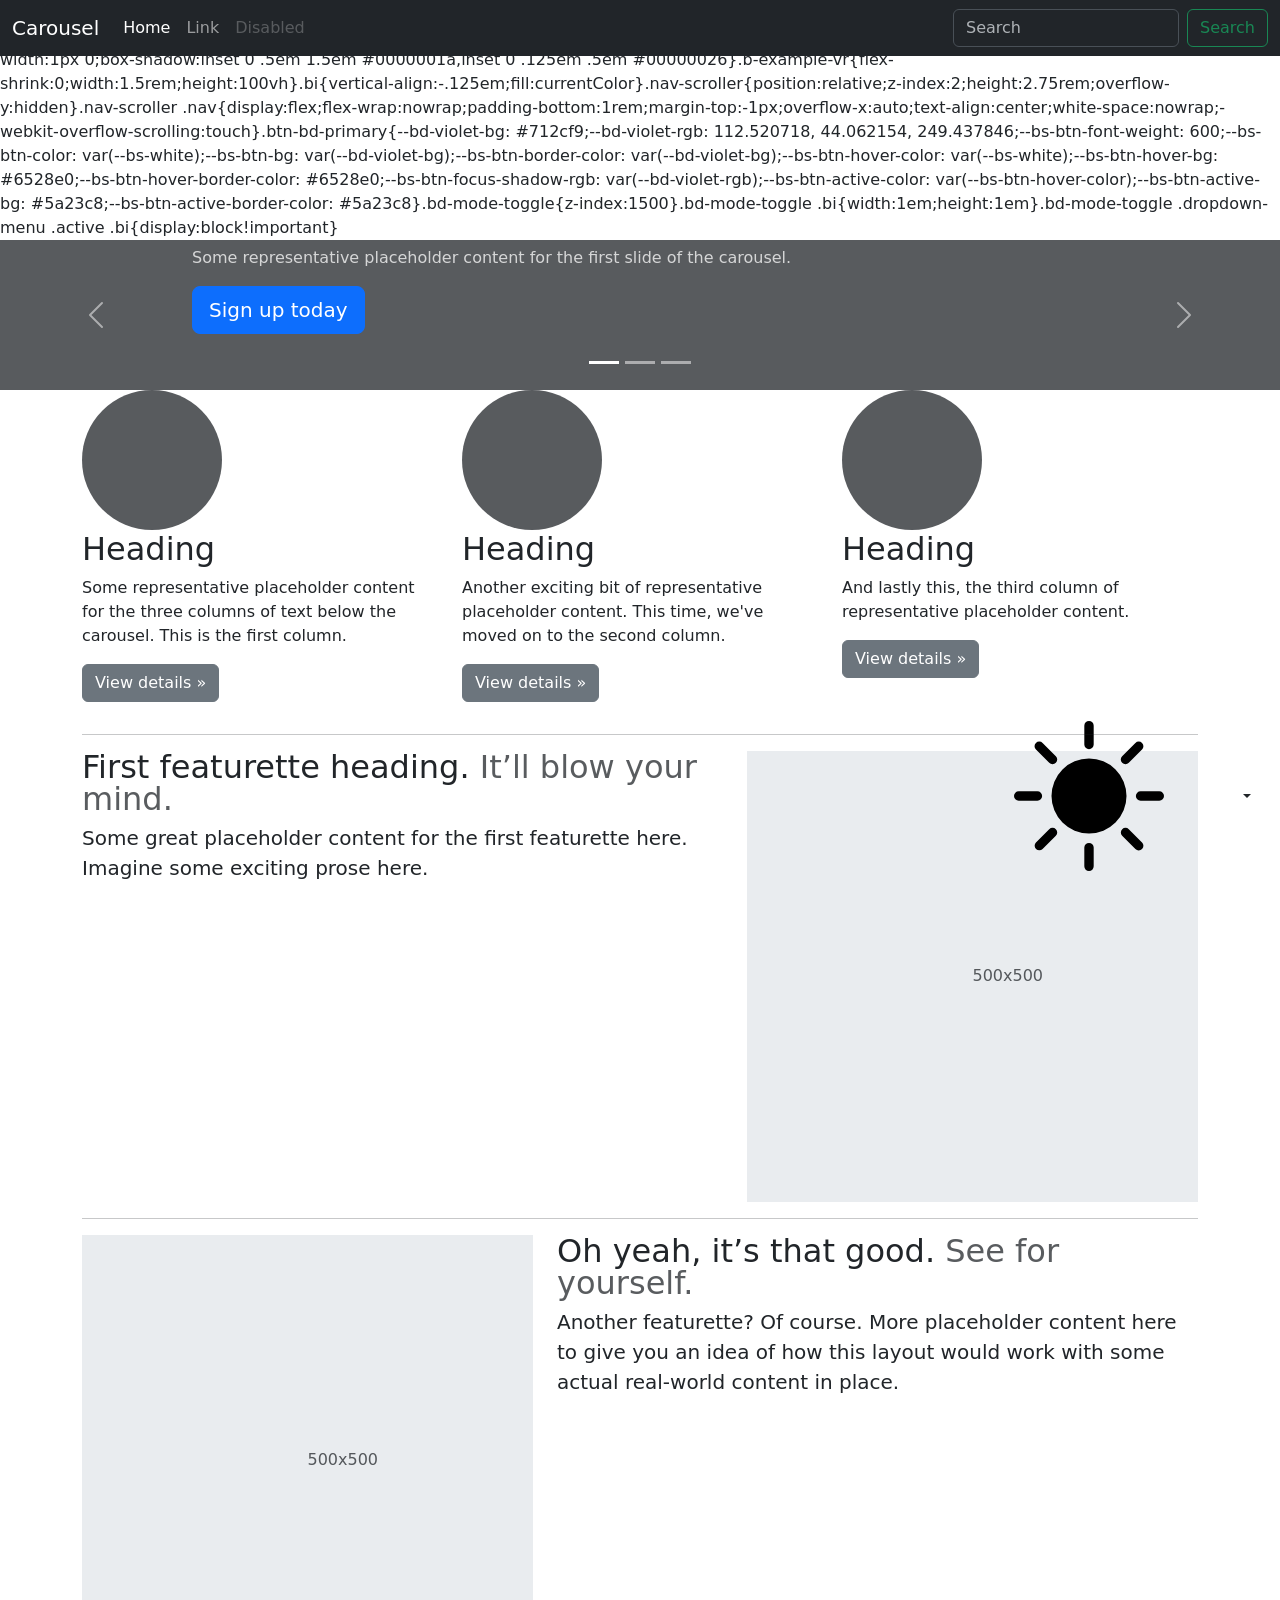
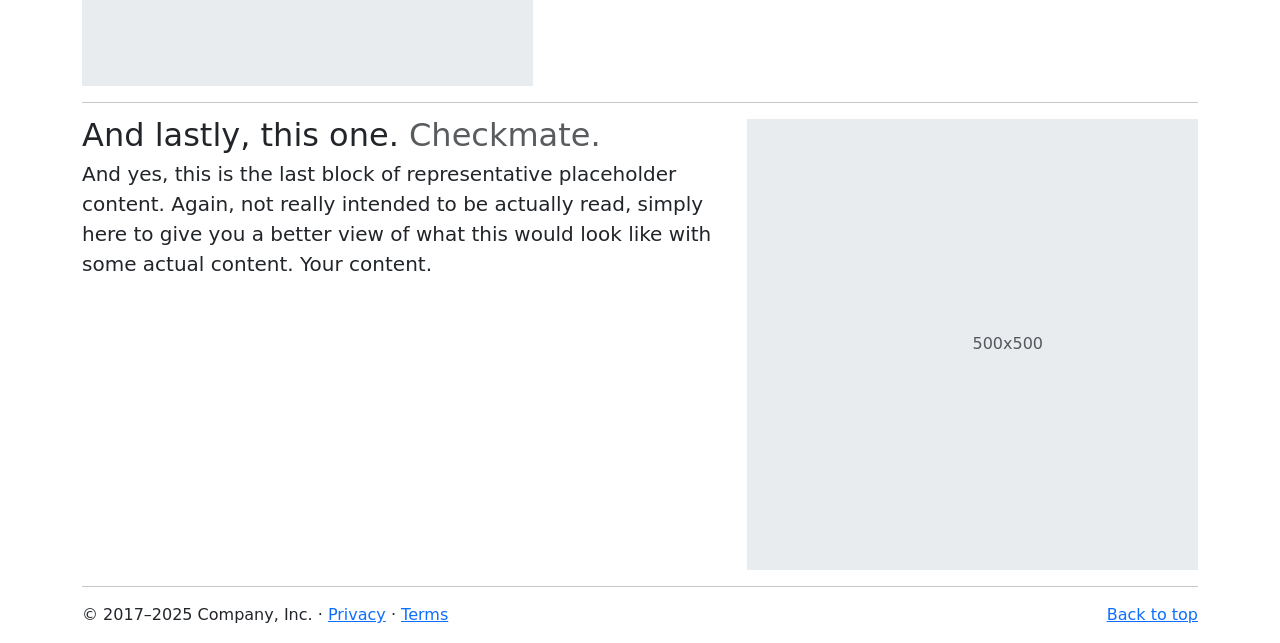
<file: bootstrap-5.3.6-examples/bootstrap-5.3.6-examples/carousel/index.html>
<!DOCTYPE html><html lang="en" data-bs-theme="auto"> <head><meta charset="utf-8"><meta name="viewport" content="width=device-width, initial-scale=1"><meta name="description" content=""><meta name="author" content="Mark Otto, Jacob Thornton, and Bootstrap contributors"><meta name="generator" content="Astro v5.7.10"><title>Carousel Template · Bootstrap v5.3</title><link rel="canonical" href="https://getbootstrap.com/docs/5.3/examples/carousel/"><script src="../assets/js/color-modes.js"></script><link href="../assets/dist/css/bootstrap.min.css" rel="stylesheet">.bd-placeholder-img{font-size:1.125rem;text-anchor:middle;-webkit-user-select:none;-moz-user-select:none;user-select:none}@media (min-width: 768px){.bd-placeholder-img-lg{font-size:3.5rem}}.b-example-divider{width:100%;height:3rem;background-color:#0000001a;border:solid rgba(0,0,0,.15);border-width:1px 0;box-shadow:inset 0 .5em 1.5em #0000001a,inset 0 .125em .5em #00000026}.b-example-vr{flex-shrink:0;width:1.5rem;height:100vh}.bi{vertical-align:-.125em;fill:currentColor}.nav-scroller{position:relative;z-index:2;height:2.75rem;overflow-y:hidden}.nav-scroller .nav{display:flex;flex-wrap:nowrap;padding-bottom:1rem;margin-top:-1px;overflow-x:auto;text-align:center;white-space:nowrap;-webkit-overflow-scrolling:touch}.btn-bd-primary{--bd-violet-bg: #712cf9;--bd-violet-rgb: 112.520718, 44.062154, 249.437846;--bs-btn-font-weight: 600;--bs-btn-color: var(--bs-white);--bs-btn-bg: var(--bd-violet-bg);--bs-btn-border-color: var(--bd-violet-bg);--bs-btn-hover-color: var(--bs-white);--bs-btn-hover-bg: #6528e0;--bs-btn-hover-border-color: #6528e0;--bs-btn-focus-shadow-rgb: var(--bd-violet-rgb);--bs-btn-active-color: var(--bs-btn-hover-color);--bs-btn-active-bg: #5a23c8;--bs-btn-active-border-color: #5a23c8}.bd-mode-toggle{z-index:1500}.bd-mode-toggle .bi{width:1em;height:1em}.bd-mode-toggle .dropdown-menu .active .bi{display:block!important}
</style></head> <body> <svg xmlns="http://www.w3.org/2000/svg" class="d-none"> <symbol id="check2" viewBox="0 0 16 16"> <path d="M13.854 3.646a.5.5 0 0 1 0 .708l-7 7a.5.5 0 0 1-.708 0l-3.5-3.5a.5.5 0 1 1 .708-.708L6.5 10.293l6.646-6.647a.5.5 0 0 1 .708 0z"></path> </symbol> <symbol id="circle-half" viewBox="0 0 16 16"> <path d="M8 15A7 7 0 1 0 8 1v14zm0 1A8 8 0 1 1 8 0a8 8 0 0 1 0 16z"></path> </symbol> <symbol id="moon-stars-fill" viewBox="0 0 16 16"> <path d="M6 .278a.768.768 0 0 1 .08.858 7.208 7.208 0 0 0-.878 3.46c0 4.021 3.278 7.277 7.318 7.277.527 0 1.04-.055 1.533-.16a.787.787 0 0 1 .81.316.733.733 0 0 1-.031.893A8.349 8.349 0 0 1 8.344 16C3.734 16 0 12.286 0 7.71 0 4.266 2.114 1.312 5.124.06A.752.752 0 0 1 6 .278z"></path> <path d="M10.794 3.148a.217.217 0 0 1 .412 0l.387 1.162c.173.518.579.924 1.097 1.097l1.162.387a.217.217 0 0 1 0 .412l-1.162.387a1.734 1.734 0 0 0-1.097 1.097l-.387 1.162a.217.217 0 0 1-.412 0l-.387-1.162A1.734 1.734 0 0 0 9.31 6.593l-1.162-.387a.217.217 0 0 1 0-.412l1.162-.387a1.734 1.734 0 0 0 1.097-1.097l.387-1.162zM13.863.099a.145.145 0 0 1 .274 0l.258.774c.115.346.386.617.732.732l.774.258a.145.145 0 0 1 0 .274l-.774.258a1.156 1.156 0 0 0-.732.732l-.258.774a.145.145 0 0 1-.274 0l-.258-.774a1.156 1.156 0 0 0-.732-.732l-.774-.258a.145.145 0 0 1 0-.274l.774-.258c.346-.115.617-.386.732-.732L13.863.1z"></path> </symbol> <symbol id="sun-fill" viewBox="0 0 16 16"> <path d="M8 12a4 4 0 1 0 0-8 4 4 0 0 0 0 8zM8 0a.5.5 0 0 1 .5.5v2a.5.5 0 0 1-1 0v-2A.5.5 0 0 1 8 0zm0 13a.5.5 0 0 1 .5.5v2a.5.5 0 0 1-1 0v-2A.5.5 0 0 1 8 13zm8-5a.5.5 0 0 1-.5.5h-2a.5.5 0 0 1 0-1h2a.5.5 0 0 1 .5.5zM3 8a.5.5 0 0 1-.5.5h-2a.5.5 0 0 1 0-1h2A.5.5 0 0 1 3 8zm10.657-5.657a.5.5 0 0 1 0 .707l-1.414 1.415a.5.5 0 1 1-.707-.708l1.414-1.414a.5.5 0 0 1 .707 0zm-9.193 9.193a.5.5 0 0 1 0 .707L3.05 13.657a.5.5 0 0 1-.707-.707l1.414-1.414a.5.5 0 0 1 .707 0zm9.193 2.121a.5.5 0 0 1-.707 0l-1.414-1.414a.5.5 0 0 1 .707-.707l1.414 1.414a.5.5 0 0 1 0 .707zM4.464 4.465a.5.5 0 0 1-.707 0L2.343 3.05a.5.5 0 1 1 .707-.707l1.414 1.414a.5.5 0 0 1 0 .708z"></path> </symbol> </svg> <div class="dropdown position-fixed bottom-0 end-0 mb-3 me-3 bd-mode-toggle"> <button class="btn btn-bd-primary py-2 dropdown-toggle d-flex align-items-center" id="bd-theme" type="button" aria-expanded="false" data-bs-toggle="dropdown" aria-label="Toggle theme (auto)"> <svg class="bi my-1 theme-icon-active" aria-hidden="true"><use href="#circle-half"></use></svg> <span class="visually-hidden" id="bd-theme-text">Toggle theme</span> </button> <ul class="dropdown-menu dropdown-menu-end shadow" aria-labelledby="bd-theme-text"> <li> <button type="button" class="dropdown-item d-flex align-items-center" data-bs-theme-value="light" aria-pressed="false"> <svg class="bi me-2 opacity-50" aria-hidden="true"><use href="#sun-fill"></use></svg>
Light
<svg class="bi ms-auto d-none" aria-hidden="true"><use href="#check2"></use></svg> </button> </li> <li> <button type="button" class="dropdown-item d-flex align-items-center" data-bs-theme-value="dark" aria-pressed="false"> <svg class="bi me-2 opacity-50" aria-hidden="true"><use href="#moon-stars-fill"></use></svg>
Dark
<svg class="bi ms-auto d-none" aria-hidden="true"><use href="#check2"></use></svg> </button> </li> <li> <button type="button" class="dropdown-item d-flex align-items-center active" data-bs-theme-value="auto" aria-pressed="true"> <svg class="bi me-2 opacity-50" aria-hidden="true"><use href="#circle-half"></use></svg>
Auto
<svg class="bi ms-auto d-none" aria-hidden="true"><use href="#check2"></use></svg> </button> </li> </ul> </div>  <header data-bs-theme="dark"> <nav class="navbar navbar-expand-md navbar-dark fixed-top bg-dark"> <div class="container-fluid"> <a class="navbar-brand" href="#">Carousel</a> <button class="navbar-toggler" type="button" data-bs-toggle="collapse" data-bs-target="#navbarCollapse" aria-controls="navbarCollapse" aria-expanded="false" aria-label="Toggle navigation"> <span class="navbar-toggler-icon"></span> </button> <div class="collapse navbar-collapse" id="navbarCollapse"> <ul class="navbar-nav me-auto mb-2 mb-md-0"> <li class="nav-item"> <a class="nav-link active" aria-current="page" href="#">Home</a> </li> <li class="nav-item"> <a class="nav-link" href="#">Link</a> </li> <li class="nav-item"> <a class="nav-link disabled" aria-disabled="true">Disabled</a> </li> </ul> <form class="d-flex" role="search"> <input class="form-control me-2" type="search" placeholder="Search" aria-label="Search"> <button class="btn btn-outline-success" type="submit">Search</button> </form> </div> </div> </nav> </header> <main> <div id="myCarousel" class="carousel slide mb-6" data-bs-ride="carousel"> <div class="carousel-indicators"> <button type="button" data-bs-target="#myCarousel" data-bs-slide-to="0" class="active" aria-current="true" aria-label="Slide 1"></button> <button type="button" data-bs-target="#myCarousel" data-bs-slide-to="1" aria-label="Slide 2"></button> <button type="button" data-bs-target="#myCarousel" data-bs-slide-to="2" aria-label="Slide 3"></button> </div> <div class="carousel-inner"> <div class="carousel-item active"> <svg aria-hidden="true" class="bd-placeholder-img " height="100%" preserveAspectRatio="xMidYMid slice" width="100%" xmlns="http://www.w3.org/2000/svg"><rect width="100%" height="100%" fill="var(--bs-secondary-color)"></rect></svg> <div class="container"> <div class="carousel-caption text-start"> <h1>Example headline.</h1> <p class="opacity-75">Some representative placeholder content for the first slide of the carousel.</p> <p><a class="btn btn-lg btn-primary" href="#">Sign up today</a></p> </div> </div> </div> <div class="carousel-item"> <svg aria-hidden="true" class="bd-placeholder-img " height="100%" preserveAspectRatio="xMidYMid slice" width="100%" xmlns="http://www.w3.org/2000/svg"><rect width="100%" height="100%" fill="var(--bs-secondary-color)"></rect></svg> <div class="container"> <div class="carousel-caption"> <h1>Another example headline.</h1> <p>Some representative placeholder content for the second slide of the carousel.</p> <p><a class="btn btn-lg btn-primary" href="#">Learn more</a></p> </div> </div> </div> <div class="carousel-item"> <svg aria-hidden="true" class="bd-placeholder-img " height="100%" preserveAspectRatio="xMidYMid slice" width="100%" xmlns="http://www.w3.org/2000/svg"><rect width="100%" height="100%" fill="var(--bs-secondary-color)"></rect></svg> <div class="container"> <div class="carousel-caption text-end"> <h1>One more for good measure.</h1> <p>Some representative placeholder content for the third slide of this carousel.</p> <p><a class="btn btn-lg btn-primary" href="#">Browse gallery</a></p> </div> </div> </div> </div> <button class="carousel-control-prev" type="button" data-bs-target="#myCarousel" data-bs-slide="prev"> <span class="carousel-control-prev-icon" aria-hidden="true"></span> <span class="visually-hidden">Previous</span> </button> <button class="carousel-control-next" type="button" data-bs-target="#myCarousel" data-bs-slide="next"> <span class="carousel-control-next-icon" aria-hidden="true"></span> <span class="visually-hidden">Next</span> </button> </div> <!-- Marketing messaging and featurettes
  ================================================== --> <!-- Wrap the rest of the page in another container to center all the content. --> <div class="container marketing"> <!-- Three columns of text below the carousel --> <div class="row"> <div class="col-lg-4"> <svg aria-label="Placeholder" class="bd-placeholder-img rounded-circle" height="140" preserveAspectRatio="xMidYMid slice" role="img" width="140" xmlns="http://www.w3.org/2000/svg"><title>Placeholder</title><rect width="100%" height="100%" fill="var(--bs-secondary-color)"></rect></svg> <h2 class="fw-normal">Heading</h2> <p>Some representative placeholder content for the three columns of text below the carousel. This is the first column.</p> <p><a class="btn btn-secondary" href="#">View details &raquo;</a></p> </div><!-- /.col-lg-4 --> <div class="col-lg-4"> <svg aria-label="Placeholder" class="bd-placeholder-img rounded-circle" height="140" preserveAspectRatio="xMidYMid slice" role="img" width="140" xmlns="http://www.w3.org/2000/svg"><title>Placeholder</title><rect width="100%" height="100%" fill="var(--bs-secondary-color)"></rect></svg> <h2 class="fw-normal">Heading</h2> <p>Another exciting bit of representative placeholder content. This time, we've moved on to the second column.</p> <p><a class="btn btn-secondary" href="#">View details &raquo;</a></p> </div><!-- /.col-lg-4 --> <div class="col-lg-4"> <svg aria-label="Placeholder" class="bd-placeholder-img rounded-circle" height="140" preserveAspectRatio="xMidYMid slice" role="img" width="140" xmlns="http://www.w3.org/2000/svg"><title>Placeholder</title><rect width="100%" height="100%" fill="var(--bs-secondary-color)"></rect></svg> <h2 class="fw-normal">Heading</h2> <p>And lastly this, the third column of representative placeholder content.</p> <p><a class="btn btn-secondary" href="#">View details &raquo;</a></p> </div><!-- /.col-lg-4 --> </div><!-- /.row --> <!-- START THE FEATURETTES --> <hr class="featurette-divider"> <div class="row featurette"> <div class="col-md-7"> <h2 class="featurette-heading fw-normal lh-1">First featurette heading. <span class="text-body-secondary">It’ll blow your mind.</span></h2> <p class="lead">Some great placeholder content for the first featurette here. Imagine some exciting prose here.</p> </div> <div class="col-md-5"> <svg aria-label="Placeholder: 500x500" class="bd-placeholder-img bd-placeholder-img-lg featurette-image img-fluid mx-auto" height="500" preserveAspectRatio="xMidYMid slice" role="img" width="500" xmlns="http://www.w3.org/2000/svg"><title>Placeholder</title><rect width="100%" height="100%" fill="var(--bs-secondary-bg)"></rect><text x="50%" y="50%" fill="var(--bs-secondary-color)" dy=".3em">500x500</text></svg> </div> </div> <hr class="featurette-divider"> <div class="row featurette"> <div class="col-md-7 order-md-2"> <h2 class="featurette-heading fw-normal lh-1">Oh yeah, it’s that good. <span class="text-body-secondary">See for yourself.</span></h2> <p class="lead">Another featurette? Of course. More placeholder content here to give you an idea of how this layout would work with some actual real-world content in place.</p> </div> <div class="col-md-5 order-md-1"> <svg aria-label="Placeholder: 500x500" class="bd-placeholder-img bd-placeholder-img-lg featurette-image img-fluid mx-auto" height="500" preserveAspectRatio="xMidYMid slice" role="img" width="500" xmlns="http://www.w3.org/2000/svg"><title>Placeholder</title><rect width="100%" height="100%" fill="var(--bs-secondary-bg)"></rect><text x="50%" y="50%" fill="var(--bs-secondary-color)" dy=".3em">500x500</text></svg> </div> </div> <hr class="featurette-divider"> <div class="row featurette"> <div class="col-md-7"> <h2 class="featurette-heading fw-normal lh-1">And lastly, this one. <span class="text-body-secondary">Checkmate.</span></h2> <p class="lead">And yes, this is the last block of representative placeholder content. Again, not really intended to be actually read, simply here to give you a better view of what this would look like with some actual content. Your content.</p> </div> <div class="col-md-5"> <svg aria-label="Placeholder: 500x500" class="bd-placeholder-img bd-placeholder-img-lg featurette-image img-fluid mx-auto" height="500" preserveAspectRatio="xMidYMid slice" role="img" width="500" xmlns="http://www.w3.org/2000/svg"><title>Placeholder</title><rect width="100%" height="100%" fill="var(--bs-secondary-bg)"></rect><text x="50%" y="50%" fill="var(--bs-secondary-color)" dy=".3em">500x500</text></svg> </div> </div> <hr class="featurette-divider"> <!-- /END THE FEATURETTES --> </div><!-- /.container --> <!-- FOOTER --> <footer class="container"> <p class="float-end"><a href="#">Back to top</a></p> <p>&copy; 2017–2025 Company, Inc. &middot; <a href="#">Privacy</a> &middot; <a href="#">Terms</a></p> </footer> </main>   <script src="../assets/dist/js/bootstrap.bundle.min.js"></script>
</file>
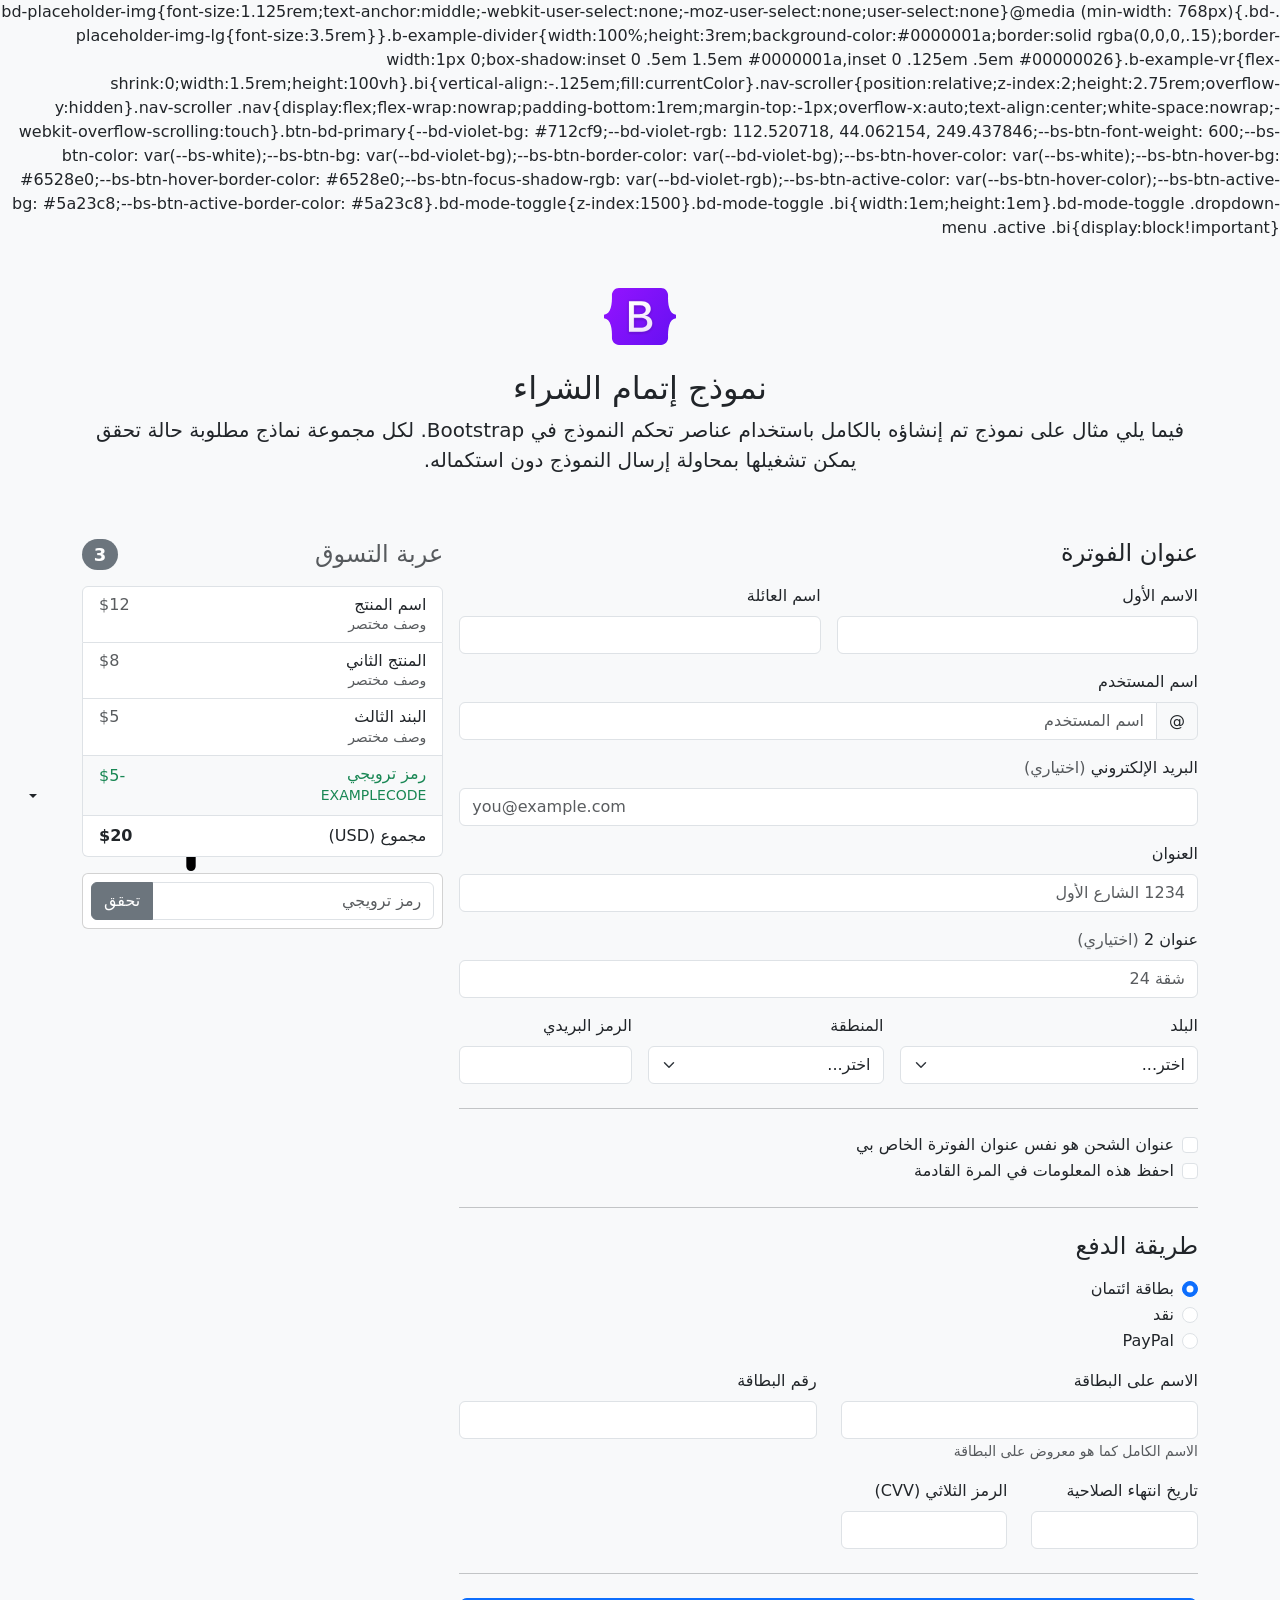
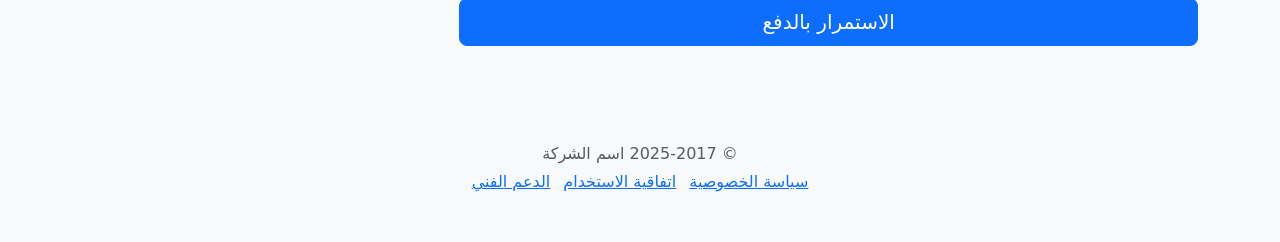
<file: bootstrap-5.3.6-examples/bootstrap-5.3.6-examples/checkout-rtl/index.html>
<!DOCTYPE html><html lang="ar" dir="rtl" data-bs-theme="auto"> <head><meta charset="utf-8"><meta name="viewport" content="width=device-width, initial-scale=1"><meta name="description" content=""><meta name="author" content="Mark Otto, Jacob Thornton, and Bootstrap contributors"><meta name="generator" content="Astro v5.7.10"><title>مثال إتمام الشراء · Bootstrap v5.3</title><link rel="canonical" href="https://getbootstrap.com/docs/5.3/examples/checkout-rtl/"><script src="../assets/js/color-modes.js"></script><link href="../assets/dist/css/bootstrap.rtl.min.css" rel="stylesheet">.bd-placeholder-img{font-size:1.125rem;text-anchor:middle;-webkit-user-select:none;-moz-user-select:none;user-select:none}@media (min-width: 768px){.bd-placeholder-img-lg{font-size:3.5rem}}.b-example-divider{width:100%;height:3rem;background-color:#0000001a;border:solid rgba(0,0,0,.15);border-width:1px 0;box-shadow:inset 0 .5em 1.5em #0000001a,inset 0 .125em .5em #00000026}.b-example-vr{flex-shrink:0;width:1.5rem;height:100vh}.bi{vertical-align:-.125em;fill:currentColor}.nav-scroller{position:relative;z-index:2;height:2.75rem;overflow-y:hidden}.nav-scroller .nav{display:flex;flex-wrap:nowrap;padding-bottom:1rem;margin-top:-1px;overflow-x:auto;text-align:center;white-space:nowrap;-webkit-overflow-scrolling:touch}.btn-bd-primary{--bd-violet-bg: #712cf9;--bd-violet-rgb: 112.520718, 44.062154, 249.437846;--bs-btn-font-weight: 600;--bs-btn-color: var(--bs-white);--bs-btn-bg: var(--bd-violet-bg);--bs-btn-border-color: var(--bd-violet-bg);--bs-btn-hover-color: var(--bs-white);--bs-btn-hover-bg: #6528e0;--bs-btn-hover-border-color: #6528e0;--bs-btn-focus-shadow-rgb: var(--bd-violet-rgb);--bs-btn-active-color: var(--bs-btn-hover-color);--bs-btn-active-bg: #5a23c8;--bs-btn-active-border-color: #5a23c8}.bd-mode-toggle{z-index:1500}.bd-mode-toggle .bi{width:1em;height:1em}.bd-mode-toggle .dropdown-menu .active .bi{display:block!important}
</style></head> <body class="bg-body-tertiary"> <svg xmlns="http://www.w3.org/2000/svg" class="d-none"> <symbol id="check2" viewBox="0 0 16 16"> <path d="M13.854 3.646a.5.5 0 0 1 0 .708l-7 7a.5.5 0 0 1-.708 0l-3.5-3.5a.5.5 0 1 1 .708-.708L6.5 10.293l6.646-6.647a.5.5 0 0 1 .708 0z"></path> </symbol> <symbol id="circle-half" viewBox="0 0 16 16"> <path d="M8 15A7 7 0 1 0 8 1v14zm0 1A8 8 0 1 1 8 0a8 8 0 0 1 0 16z"></path> </symbol> <symbol id="moon-stars-fill" viewBox="0 0 16 16"> <path d="M6 .278a.768.768 0 0 1 .08.858 7.208 7.208 0 0 0-.878 3.46c0 4.021 3.278 7.277 7.318 7.277.527 0 1.04-.055 1.533-.16a.787.787 0 0 1 .81.316.733.733 0 0 1-.031.893A8.349 8.349 0 0 1 8.344 16C3.734 16 0 12.286 0 7.71 0 4.266 2.114 1.312 5.124.06A.752.752 0 0 1 6 .278z"></path> <path d="M10.794 3.148a.217.217 0 0 1 .412 0l.387 1.162c.173.518.579.924 1.097 1.097l1.162.387a.217.217 0 0 1 0 .412l-1.162.387a1.734 1.734 0 0 0-1.097 1.097l-.387 1.162a.217.217 0 0 1-.412 0l-.387-1.162A1.734 1.734 0 0 0 9.31 6.593l-1.162-.387a.217.217 0 0 1 0-.412l1.162-.387a1.734 1.734 0 0 0 1.097-1.097l.387-1.162zM13.863.099a.145.145 0 0 1 .274 0l.258.774c.115.346.386.617.732.732l.774.258a.145.145 0 0 1 0 .274l-.774.258a1.156 1.156 0 0 0-.732.732l-.258.774a.145.145 0 0 1-.274 0l-.258-.774a1.156 1.156 0 0 0-.732-.732l-.774-.258a.145.145 0 0 1 0-.274l.774-.258c.346-.115.617-.386.732-.732L13.863.1z"></path> </symbol> <symbol id="sun-fill" viewBox="0 0 16 16"> <path d="M8 12a4 4 0 1 0 0-8 4 4 0 0 0 0 8zM8 0a.5.5 0 0 1 .5.5v2a.5.5 0 0 1-1 0v-2A.5.5 0 0 1 8 0zm0 13a.5.5 0 0 1 .5.5v2a.5.5 0 0 1-1 0v-2A.5.5 0 0 1 8 13zm8-5a.5.5 0 0 1-.5.5h-2a.5.5 0 0 1 0-1h2a.5.5 0 0 1 .5.5zM3 8a.5.5 0 0 1-.5.5h-2a.5.5 0 0 1 0-1h2A.5.5 0 0 1 3 8zm10.657-5.657a.5.5 0 0 1 0 .707l-1.414 1.415a.5.5 0 1 1-.707-.708l1.414-1.414a.5.5 0 0 1 .707 0zm-9.193 9.193a.5.5 0 0 1 0 .707L3.05 13.657a.5.5 0 0 1-.707-.707l1.414-1.414a.5.5 0 0 1 .707 0zm9.193 2.121a.5.5 0 0 1-.707 0l-1.414-1.414a.5.5 0 0 1 .707-.707l1.414 1.414a.5.5 0 0 1 0 .707zM4.464 4.465a.5.5 0 0 1-.707 0L2.343 3.05a.5.5 0 1 1 .707-.707l1.414 1.414a.5.5 0 0 1 0 .708z"></path> </symbol> </svg> <div class="dropdown position-fixed bottom-0 end-0 mb-3 me-3 bd-mode-toggle"> <button class="btn btn-bd-primary py-2 dropdown-toggle d-flex align-items-center" id="bd-theme" type="button" aria-expanded="false" data-bs-toggle="dropdown" aria-label="Toggle theme (auto)"> <svg class="bi my-1 theme-icon-active" aria-hidden="true"><use href="#circle-half"></use></svg> <span class="visually-hidden" id="bd-theme-text">Toggle theme</span> </button> <ul class="dropdown-menu dropdown-menu-end shadow" aria-labelledby="bd-theme-text"> <li> <button type="button" class="dropdown-item d-flex align-items-center" data-bs-theme-value="light" aria-pressed="false"> <svg class="bi me-2 opacity-50" aria-hidden="true"><use href="#sun-fill"></use></svg>
Light
<svg class="bi ms-auto d-none" aria-hidden="true"><use href="#check2"></use></svg> </button> </li> <li> <button type="button" class="dropdown-item d-flex align-items-center" data-bs-theme-value="dark" aria-pressed="false"> <svg class="bi me-2 opacity-50" aria-hidden="true"><use href="#moon-stars-fill"></use></svg>
Dark
<svg class="bi ms-auto d-none" aria-hidden="true"><use href="#check2"></use></svg> </button> </li> <li> <button type="button" class="dropdown-item d-flex align-items-center active" data-bs-theme-value="auto" aria-pressed="true"> <svg class="bi me-2 opacity-50" aria-hidden="true"><use href="#circle-half"></use></svg>
Auto
<svg class="bi ms-auto d-none" aria-hidden="true"><use href="#check2"></use></svg> </button> </li> </ul> </div>  <div class="container"> <main> <div class="py-5 text-center"> <img class="d-block mx-auto mb-4" src="../assets/brand/bootstrap-logo.svg" alt="" width="72" height="57"> <h1 class="h2">نموذج إتمام الشراء</h1> <p class="lead">فيما يلي مثال على نموذج تم إنشاؤه بالكامل باستخدام عناصر تحكم النموذج في Bootstrap. لكل مجموعة نماذج مطلوبة حالة تحقق يمكن تشغيلها بمحاولة إرسال النموذج دون استكماله.</p> </div> <div class="row g-3"> <div class="col-md-5 col-lg-4 order-md-last"> <h4 class="d-flex justify-content-between align-items-center mb-3"> <span class="text-body-secondary">عربة التسوق</span> <span class="badge bg-secondary rounded-pill">3</span> </h4> <ul class="list-group mb-3"> <li class="list-group-item d-flex justify-content-between lh-sm"> <div> <h6 class="my-0">اسم المنتج</h6> <small class="text-body-secondary">وصف مختصر</small> </div> <span class="text-body-secondary">$12</span> </li> <li class="list-group-item d-flex justify-content-between lh-sm"> <div> <h6 class="my-0">المنتج الثاني</h6> <small class="text-body-secondary">وصف مختصر</small> </div> <span class="text-body-secondary">$8</span> </li> <li class="list-group-item d-flex justify-content-between lh-sm"> <div> <h6 class="my-0">البند الثالث</h6> <small class="text-body-secondary">وصف مختصر</small> </div> <span class="text-body-secondary">$5</span> </li> <li class="list-group-item d-flex justify-content-between bg-body-tertiary"> <div class="text-success"> <h6 class="my-0">رمز ترويجي</h6> <small>EXAMPLECODE</small> </div> <span class="text-success">-$5</span> </li> <li class="list-group-item d-flex justify-content-between"> <span>مجموع (USD)</span> <strong>$20</strong> </li> </ul> <form class="card p-2"> <div class="input-group"> <input type="text" class="form-control" placeholder="رمز ترويجي"> <button type="submit" class="btn btn-secondary">تحقق</button> </div> </form> </div> <div class="col-md-7 col-lg-8"> <h4 class="mb-3">عنوان الفوترة</h4> <form class="needs-validation" novalidate> <div class="row g-3"> <div class="col-sm-6"> <label for="firstName" class="form-label">الاسم الأول</label> <input type="text" class="form-control" id="firstName" placeholder="" value="" required> <div class="invalid-feedback">
يرجى إدخال اسم أول صحيح.
</div> </div> <div class="col-sm-6"> <label for="lastName" class="form-label">اسم العائلة</label> <input type="text" class="form-control" id="lastName" placeholder="" value="" required> <div class="invalid-feedback">
يرجى إدخال اسم عائلة صحيح.
</div> </div> <div class="col-12"> <label for="username" class="form-label">اسم المستخدم</label> <div class="input-group has-validation"> <span class="input-group-text">@</span> <input type="text" class="form-control" id="username" placeholder="اسم المستخدم" required> <div class="invalid-feedback">
اسم المستخدم الخاص بك مطلوب.
</div> </div> </div> <div class="col-12"> <label for="email" class="form-label">البريد الإلكتروني <span class="text-body-secondary">(اختياري)</span></label> <input type="email" class="form-control" id="email" placeholder="you@example.com"> <div class="invalid-feedback">
يرجى إدخال عنوان بريد إلكتروني صحيح لتصلكم تحديثات الشحن.
</div> </div> <div class="col-12"> <label for="address" class="form-label">العنوان</label> <input type="text" class="form-control" id="address" placeholder="1234 الشارع الأول" required> <div class="invalid-feedback">
يرجى إدخال عنوان الشحن الخاص بك.
</div> </div> <div class="col-12"> <label for="address2" class="form-label">عنوان 2 <span class="text-body-secondary">(اختياري)</span></label> <input type="text" class="form-control" id="address2" placeholder="شقة 24"> </div> <div class="col-md-5"> <label for="country" class="form-label">البلد</label> <select class="form-select" id="country" required> <option value="">اختر...</option> <option>الولايات المتحدة الأمريكية</option> </select> <div class="invalid-feedback">
يرجى اختيار بلد صحيح.
</div> </div> <div class="col-md-4"> <label for="state" class="form-label">المنطقة</label> <select class="form-select" id="state" required> <option value="">اختر...</option> <option>كاليفورنيا</option> </select> <div class="invalid-feedback">
يرجى اختيار اسم منطقة صحيح.
</div> </div> <div class="col-md-3"> <label for="zip" class="form-label">الرمز البريدي</label> <input type="text" class="form-control" id="zip" placeholder="" required> <div class="invalid-feedback">
الرمز البريدي مطلوب.
</div> </div> </div> <hr class="my-4"> <div class="form-check"> <input type="checkbox" class="form-check-input" id="same-address"> <label class="form-check-label" for="same-address">عنوان الشحن هو نفس عنوان الفوترة الخاص بي</label> </div> <div class="form-check"> <input type="checkbox" class="form-check-input" id="save-info"> <label class="form-check-label" for="save-info">احفظ هذه المعلومات في المرة القادمة</label> </div> <hr class="my-4"> <h4 class="mb-3">طريقة الدفع</h4> <div class="my-3"> <div class="form-check"> <input id="credit" name="paymentMethod" type="radio" class="form-check-input" checked required> <label class="form-check-label" for="credit">بطاقة ائتمان</label> </div> <div class="form-check"> <input id="cash" name="paymentMethod" type="radio" class="form-check-input" required> <label class="form-check-label" for="cash">نقد</label> </div> <div class="form-check"> <input id="paypal" name="paymentMethod" type="radio" class="form-check-input" required> <label class="form-check-label" for="paypal">PayPal</label> </div> </div> <div class="row gy-3"> <div class="col-md-6"> <label for="cc-name" class="form-label">الاسم على البطاقة</label> <input type="text" class="form-control" id="cc-name" placeholder="" required> <small class="text-body-secondary">الاسم الكامل كما هو معروض على البطاقة</small> <div class="invalid-feedback">
الاسم على البطاقة مطلوب
</div> </div> <div class="col-md-6"> <label for="cc-number" class="form-label">رقم البطاقة</label> <input type="text" class="form-control" id="cc-number" placeholder="" required> <div class="invalid-feedback">
رقم بطاقة الائتمان مطلوب
</div> </div> <div class="col-md-3"> <label for="cc-expiration" class="form-label">تاريخ انتهاء الصلاحية</label> <input type="text" class="form-control" id="cc-expiration" placeholder="" required> <div class="invalid-feedback">
تاريخ انتهاء الصلاحية مطلوب
</div> </div> <div class="col-md-3"> <label for="cc-cvv" class="form-label">الرمز الثلاثي (CVV)</label> <input type="text" class="form-control" id="cc-cvv" placeholder="" required> <div class="invalid-feedback">
رمز الحماية مطلوب
</div> </div> </div> <hr class="my-4"> <button class="w-100 btn btn-primary btn-lg" type="submit">الاستمرار بالدفع</button> </form> </div> </div> </main> <footer class="my-5 pt-5 text-body-secondary text-center text-small"> <p class="mb-1">&copy; 2025-2017 اسم الشركة</p> <ul class="list-inline"> <li class="list-inline-item"><a href="#">سياسة الخصوصية</a></li> <li class="list-inline-item"><a href="#">اتفاقية الاستخدام</a></li> <li class="list-inline-item"><a href="#">الدعم الفني</a></li> </ul> </footer> </div>   <script src="../assets/dist/js/bootstrap.bundle.min.js"></script>
</file>
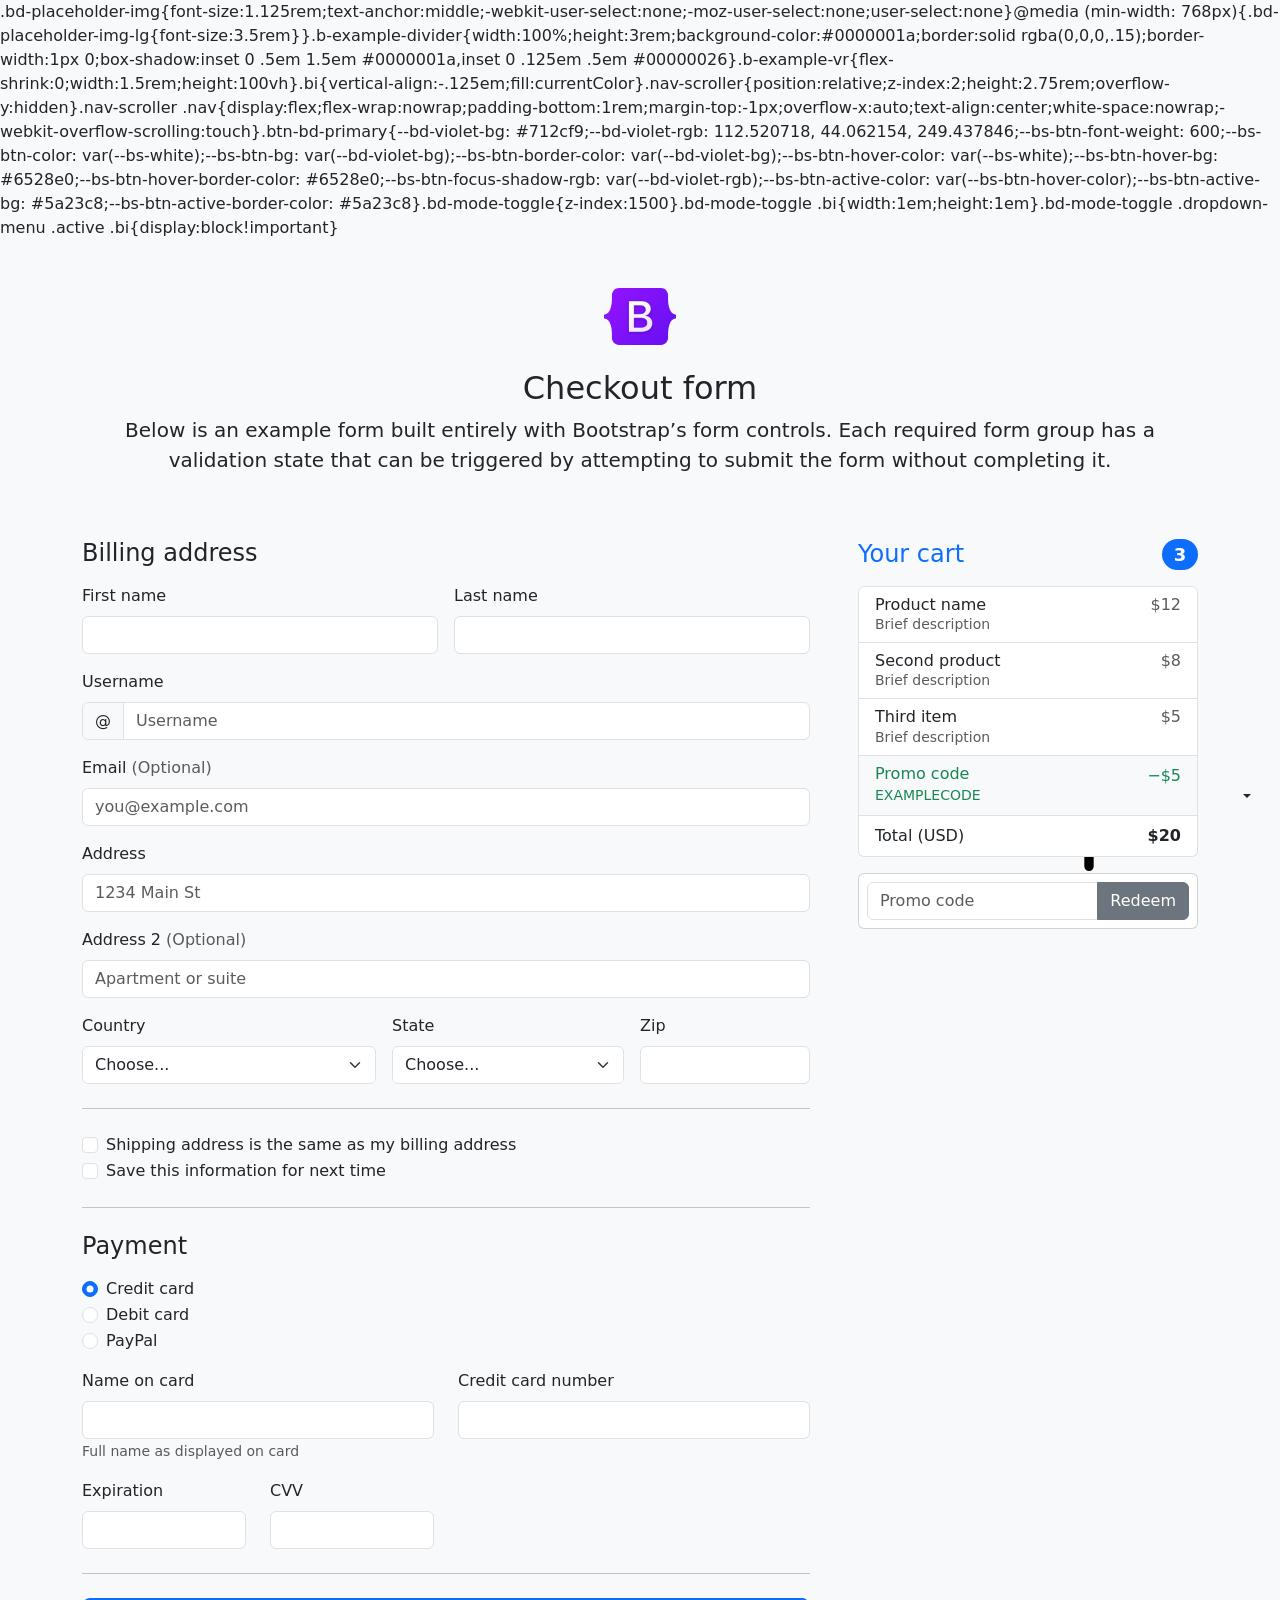
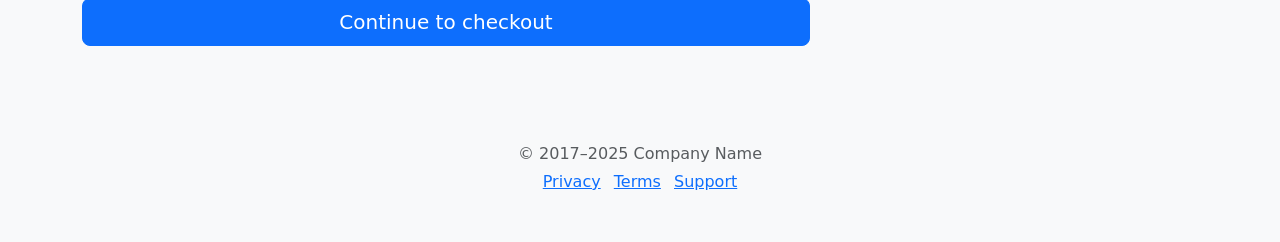
<file: bootstrap-5.3.6-examples/bootstrap-5.3.6-examples/checkout/index.html>
<!DOCTYPE html><html lang="en" data-bs-theme="auto"> <head><meta charset="utf-8"><meta name="viewport" content="width=device-width, initial-scale=1"><meta name="description" content=""><meta name="author" content="Mark Otto, Jacob Thornton, and Bootstrap contributors"><meta name="generator" content="Astro v5.7.10"><title>Checkout example · Bootstrap v5.3</title><link rel="canonical" href="https://getbootstrap.com/docs/5.3/examples/checkout/"><script src="../assets/js/color-modes.js"></script><link href="../assets/dist/css/bootstrap.min.css" rel="stylesheet">.bd-placeholder-img{font-size:1.125rem;text-anchor:middle;-webkit-user-select:none;-moz-user-select:none;user-select:none}@media (min-width: 768px){.bd-placeholder-img-lg{font-size:3.5rem}}.b-example-divider{width:100%;height:3rem;background-color:#0000001a;border:solid rgba(0,0,0,.15);border-width:1px 0;box-shadow:inset 0 .5em 1.5em #0000001a,inset 0 .125em .5em #00000026}.b-example-vr{flex-shrink:0;width:1.5rem;height:100vh}.bi{vertical-align:-.125em;fill:currentColor}.nav-scroller{position:relative;z-index:2;height:2.75rem;overflow-y:hidden}.nav-scroller .nav{display:flex;flex-wrap:nowrap;padding-bottom:1rem;margin-top:-1px;overflow-x:auto;text-align:center;white-space:nowrap;-webkit-overflow-scrolling:touch}.btn-bd-primary{--bd-violet-bg: #712cf9;--bd-violet-rgb: 112.520718, 44.062154, 249.437846;--bs-btn-font-weight: 600;--bs-btn-color: var(--bs-white);--bs-btn-bg: var(--bd-violet-bg);--bs-btn-border-color: var(--bd-violet-bg);--bs-btn-hover-color: var(--bs-white);--bs-btn-hover-bg: #6528e0;--bs-btn-hover-border-color: #6528e0;--bs-btn-focus-shadow-rgb: var(--bd-violet-rgb);--bs-btn-active-color: var(--bs-btn-hover-color);--bs-btn-active-bg: #5a23c8;--bs-btn-active-border-color: #5a23c8}.bd-mode-toggle{z-index:1500}.bd-mode-toggle .bi{width:1em;height:1em}.bd-mode-toggle .dropdown-menu .active .bi{display:block!important}
</style></head> <body class="bg-body-tertiary"> <svg xmlns="http://www.w3.org/2000/svg" class="d-none"> <symbol id="check2" viewBox="0 0 16 16"> <path d="M13.854 3.646a.5.5 0 0 1 0 .708l-7 7a.5.5 0 0 1-.708 0l-3.5-3.5a.5.5 0 1 1 .708-.708L6.5 10.293l6.646-6.647a.5.5 0 0 1 .708 0z"></path> </symbol> <symbol id="circle-half" viewBox="0 0 16 16"> <path d="M8 15A7 7 0 1 0 8 1v14zm0 1A8 8 0 1 1 8 0a8 8 0 0 1 0 16z"></path> </symbol> <symbol id="moon-stars-fill" viewBox="0 0 16 16"> <path d="M6 .278a.768.768 0 0 1 .08.858 7.208 7.208 0 0 0-.878 3.46c0 4.021 3.278 7.277 7.318 7.277.527 0 1.04-.055 1.533-.16a.787.787 0 0 1 .81.316.733.733 0 0 1-.031.893A8.349 8.349 0 0 1 8.344 16C3.734 16 0 12.286 0 7.71 0 4.266 2.114 1.312 5.124.06A.752.752 0 0 1 6 .278z"></path> <path d="M10.794 3.148a.217.217 0 0 1 .412 0l.387 1.162c.173.518.579.924 1.097 1.097l1.162.387a.217.217 0 0 1 0 .412l-1.162.387a1.734 1.734 0 0 0-1.097 1.097l-.387 1.162a.217.217 0 0 1-.412 0l-.387-1.162A1.734 1.734 0 0 0 9.31 6.593l-1.162-.387a.217.217 0 0 1 0-.412l1.162-.387a1.734 1.734 0 0 0 1.097-1.097l.387-1.162zM13.863.099a.145.145 0 0 1 .274 0l.258.774c.115.346.386.617.732.732l.774.258a.145.145 0 0 1 0 .274l-.774.258a1.156 1.156 0 0 0-.732.732l-.258.774a.145.145 0 0 1-.274 0l-.258-.774a1.156 1.156 0 0 0-.732-.732l-.774-.258a.145.145 0 0 1 0-.274l.774-.258c.346-.115.617-.386.732-.732L13.863.1z"></path> </symbol> <symbol id="sun-fill" viewBox="0 0 16 16"> <path d="M8 12a4 4 0 1 0 0-8 4 4 0 0 0 0 8zM8 0a.5.5 0 0 1 .5.5v2a.5.5 0 0 1-1 0v-2A.5.5 0 0 1 8 0zm0 13a.5.5 0 0 1 .5.5v2a.5.5 0 0 1-1 0v-2A.5.5 0 0 1 8 13zm8-5a.5.5 0 0 1-.5.5h-2a.5.5 0 0 1 0-1h2a.5.5 0 0 1 .5.5zM3 8a.5.5 0 0 1-.5.5h-2a.5.5 0 0 1 0-1h2A.5.5 0 0 1 3 8zm10.657-5.657a.5.5 0 0 1 0 .707l-1.414 1.415a.5.5 0 1 1-.707-.708l1.414-1.414a.5.5 0 0 1 .707 0zm-9.193 9.193a.5.5 0 0 1 0 .707L3.05 13.657a.5.5 0 0 1-.707-.707l1.414-1.414a.5.5 0 0 1 .707 0zm9.193 2.121a.5.5 0 0 1-.707 0l-1.414-1.414a.5.5 0 0 1 .707-.707l1.414 1.414a.5.5 0 0 1 0 .707zM4.464 4.465a.5.5 0 0 1-.707 0L2.343 3.05a.5.5 0 1 1 .707-.707l1.414 1.414a.5.5 0 0 1 0 .708z"></path> </symbol> </svg> <div class="dropdown position-fixed bottom-0 end-0 mb-3 me-3 bd-mode-toggle"> <button class="btn btn-bd-primary py-2 dropdown-toggle d-flex align-items-center" id="bd-theme" type="button" aria-expanded="false" data-bs-toggle="dropdown" aria-label="Toggle theme (auto)"> <svg class="bi my-1 theme-icon-active" aria-hidden="true"><use href="#circle-half"></use></svg> <span class="visually-hidden" id="bd-theme-text">Toggle theme</span> </button> <ul class="dropdown-menu dropdown-menu-end shadow" aria-labelledby="bd-theme-text"> <li> <button type="button" class="dropdown-item d-flex align-items-center" data-bs-theme-value="light" aria-pressed="false"> <svg class="bi me-2 opacity-50" aria-hidden="true"><use href="#sun-fill"></use></svg>
Light
<svg class="bi ms-auto d-none" aria-hidden="true"><use href="#check2"></use></svg> </button> </li> <li> <button type="button" class="dropdown-item d-flex align-items-center" data-bs-theme-value="dark" aria-pressed="false"> <svg class="bi me-2 opacity-50" aria-hidden="true"><use href="#moon-stars-fill"></use></svg>
Dark
<svg class="bi ms-auto d-none" aria-hidden="true"><use href="#check2"></use></svg> </button> </li> <li> <button type="button" class="dropdown-item d-flex align-items-center active" data-bs-theme-value="auto" aria-pressed="true"> <svg class="bi me-2 opacity-50" aria-hidden="true"><use href="#circle-half"></use></svg>
Auto
<svg class="bi ms-auto d-none" aria-hidden="true"><use href="#check2"></use></svg> </button> </li> </ul> </div>  <div class="container"> <main> <div class="py-5 text-center"> <img class="d-block mx-auto mb-4" src="../assets/brand/bootstrap-logo.svg" alt="" width="72" height="57"> <h1 class="h2">Checkout form</h1> <p class="lead">Below is an example form built entirely with Bootstrap’s form controls. Each required form group has a validation state that can be triggered by attempting to submit the form without completing it.</p> </div> <div class="row g-5"> <div class="col-md-5 col-lg-4 order-md-last"> <h4 class="d-flex justify-content-between align-items-center mb-3"> <span class="text-primary">Your cart</span> <span class="badge bg-primary rounded-pill">3</span> </h4> <ul class="list-group mb-3"> <li class="list-group-item d-flex justify-content-between lh-sm"> <div> <h6 class="my-0">Product name</h6> <small class="text-body-secondary">Brief description</small> </div> <span class="text-body-secondary">$12</span> </li> <li class="list-group-item d-flex justify-content-between lh-sm"> <div> <h6 class="my-0">Second product</h6> <small class="text-body-secondary">Brief description</small> </div> <span class="text-body-secondary">$8</span> </li> <li class="list-group-item d-flex justify-content-between lh-sm"> <div> <h6 class="my-0">Third item</h6> <small class="text-body-secondary">Brief description</small> </div> <span class="text-body-secondary">$5</span> </li> <li class="list-group-item d-flex justify-content-between bg-body-tertiary"> <div class="text-success"> <h6 class="my-0">Promo code</h6> <small>EXAMPLECODE</small> </div> <span class="text-success">−$5</span> </li> <li class="list-group-item d-flex justify-content-between"> <span>Total (USD)</span> <strong>$20</strong> </li> </ul> <form class="card p-2"> <div class="input-group"> <input type="text" class="form-control" placeholder="Promo code"> <button type="submit" class="btn btn-secondary">Redeem</button> </div> </form> </div> <div class="col-md-7 col-lg-8"> <h4 class="mb-3">Billing address</h4> <form class="needs-validation" novalidate> <div class="row g-3"> <div class="col-sm-6"> <label for="firstName" class="form-label">First name</label> <input type="text" class="form-control" id="firstName" placeholder="" value="" required> <div class="invalid-feedback">
Valid first name is required.
</div> </div> <div class="col-sm-6"> <label for="lastName" class="form-label">Last name</label> <input type="text" class="form-control" id="lastName" placeholder="" value="" required> <div class="invalid-feedback">
Valid last name is required.
</div> </div> <div class="col-12"> <label for="username" class="form-label">Username</label> <div class="input-group has-validation"> <span class="input-group-text">@</span> <input type="text" class="form-control" id="username" placeholder="Username" required> <div class="invalid-feedback">
Your username is required.
</div> </div> </div> <div class="col-12"> <label for="email" class="form-label">Email <span class="text-body-secondary">(Optional)</span></label> <input type="email" class="form-control" id="email" placeholder="you@example.com"> <div class="invalid-feedback">
Please enter a valid email address for shipping updates.
</div> </div> <div class="col-12"> <label for="address" class="form-label">Address</label> <input type="text" class="form-control" id="address" placeholder="1234 Main St" required> <div class="invalid-feedback">
Please enter your shipping address.
</div> </div> <div class="col-12"> <label for="address2" class="form-label">Address 2 <span class="text-body-secondary">(Optional)</span></label> <input type="text" class="form-control" id="address2" placeholder="Apartment or suite"> </div> <div class="col-md-5"> <label for="country" class="form-label">Country</label> <select class="form-select" id="country" required> <option value="">Choose...</option> <option>United States</option> </select> <div class="invalid-feedback">
Please select a valid country.
</div> </div> <div class="col-md-4"> <label for="state" class="form-label">State</label> <select class="form-select" id="state" required> <option value="">Choose...</option> <option>California</option> </select> <div class="invalid-feedback">
Please provide a valid state.
</div> </div> <div class="col-md-3"> <label for="zip" class="form-label">Zip</label> <input type="text" class="form-control" id="zip" placeholder="" required> <div class="invalid-feedback">
Zip code required.
</div> </div> </div> <hr class="my-4"> <div class="form-check"> <input type="checkbox" class="form-check-input" id="same-address"> <label class="form-check-label" for="same-address">Shipping address is the same as my billing address</label> </div> <div class="form-check"> <input type="checkbox" class="form-check-input" id="save-info"> <label class="form-check-label" for="save-info">Save this information for next time</label> </div> <hr class="my-4"> <h4 class="mb-3">Payment</h4> <div class="my-3"> <div class="form-check"> <input id="credit" name="paymentMethod" type="radio" class="form-check-input" checked required> <label class="form-check-label" for="credit">Credit card</label> </div> <div class="form-check"> <input id="debit" name="paymentMethod" type="radio" class="form-check-input" required> <label class="form-check-label" for="debit">Debit card</label> </div> <div class="form-check"> <input id="paypal" name="paymentMethod" type="radio" class="form-check-input" required> <label class="form-check-label" for="paypal">PayPal</label> </div> </div> <div class="row gy-3"> <div class="col-md-6"> <label for="cc-name" class="form-label">Name on card</label> <input type="text" class="form-control" id="cc-name" placeholder="" required> <small class="text-body-secondary">Full name as displayed on card</small> <div class="invalid-feedback">
Name on card is required
</div> </div> <div class="col-md-6"> <label for="cc-number" class="form-label">Credit card number</label> <input type="text" class="form-control" id="cc-number" placeholder="" required> <div class="invalid-feedback">
Credit card number is required
</div> </div> <div class="col-md-3"> <label for="cc-expiration" class="form-label">Expiration</label> <input type="text" class="form-control" id="cc-expiration" placeholder="" required> <div class="invalid-feedback">
Expiration date required
</div> </div> <div class="col-md-3"> <label for="cc-cvv" class="form-label">CVV</label> <input type="text" class="form-control" id="cc-cvv" placeholder="" required> <div class="invalid-feedback">
Security code required
</div> </div> </div> <hr class="my-4"> <button class="w-100 btn btn-primary btn-lg" type="submit">Continue to checkout</button> </form> </div> </div> </main> <footer class="my-5 pt-5 text-body-secondary text-center text-small"> <p class="mb-1">&copy; 2017–2025 Company Name</p> <ul class="list-inline"> <li class="list-inline-item"><a href="#">Privacy</a></li> <li class="list-inline-item"><a href="#">Terms</a></li> <li class="list-inline-item"><a href="#">Support</a></li> </ul> </footer> </div>   <script src="../assets/dist/js/bootstrap.bundle.min.js"></script>
</file>
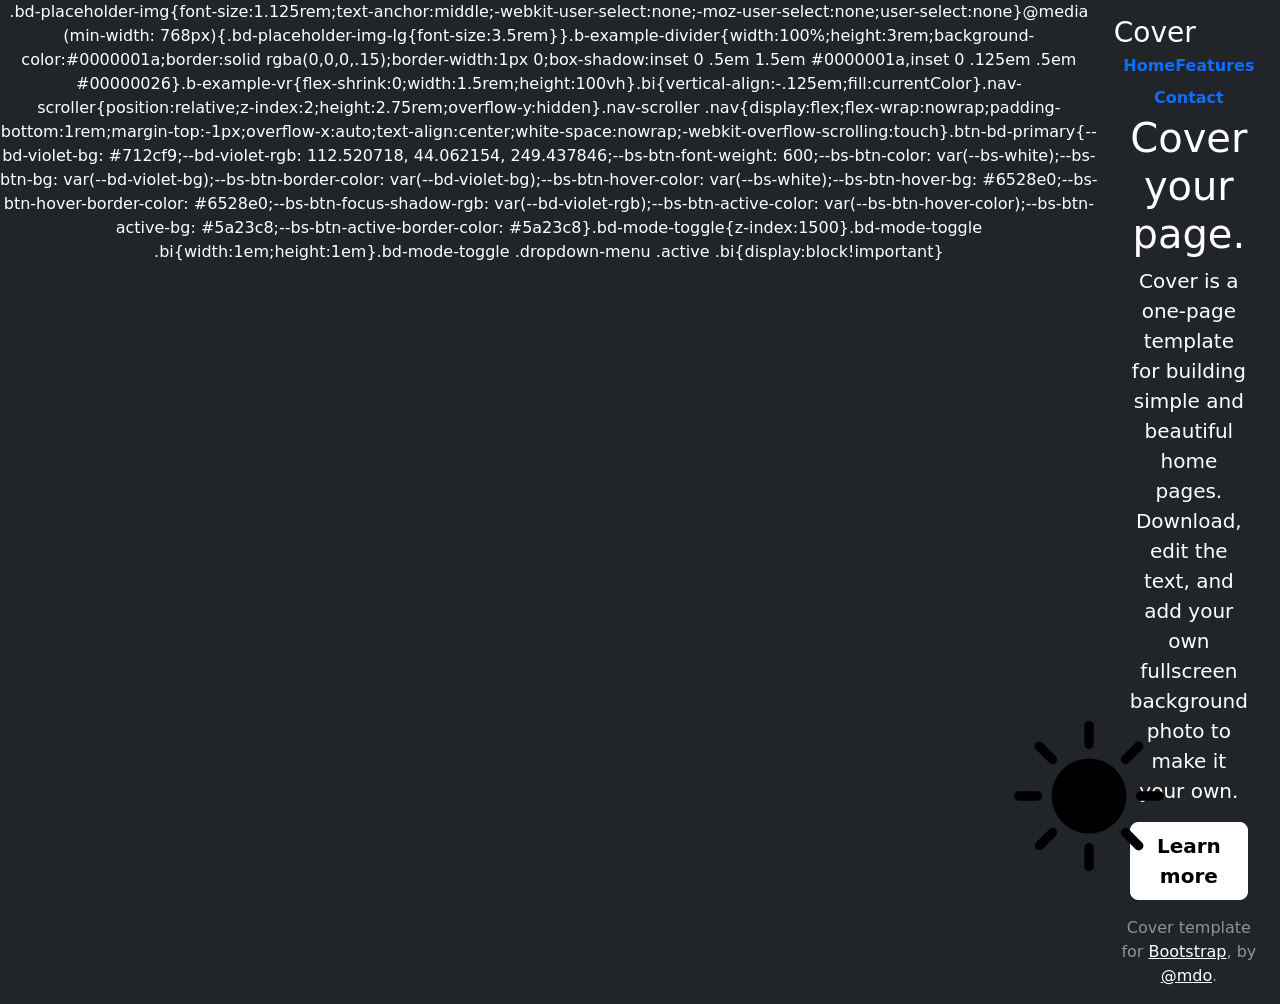
<file: bootstrap-5.3.6-examples/bootstrap-5.3.6-examples/cover/index.html>
<!DOCTYPE html><html lang="en" class="h-100" data-bs-theme="auto"> <head><meta charset="utf-8"><meta name="viewport" content="width=device-width, initial-scale=1"><meta name="description" content=""><meta name="author" content="Mark Otto, Jacob Thornton, and Bootstrap contributors"><meta name="generator" content="Astro v5.7.10"><title>Cover Template · Bootstrap v5.3</title><link rel="canonical" href="https://getbootstrap.com/docs/5.3/examples/cover/"><script src="../assets/js/color-modes.js"></script><link href="../assets/dist/css/bootstrap.min.css" rel="stylesheet">.bd-placeholder-img{font-size:1.125rem;text-anchor:middle;-webkit-user-select:none;-moz-user-select:none;user-select:none}@media (min-width: 768px){.bd-placeholder-img-lg{font-size:3.5rem}}.b-example-divider{width:100%;height:3rem;background-color:#0000001a;border:solid rgba(0,0,0,.15);border-width:1px 0;box-shadow:inset 0 .5em 1.5em #0000001a,inset 0 .125em .5em #00000026}.b-example-vr{flex-shrink:0;width:1.5rem;height:100vh}.bi{vertical-align:-.125em;fill:currentColor}.nav-scroller{position:relative;z-index:2;height:2.75rem;overflow-y:hidden}.nav-scroller .nav{display:flex;flex-wrap:nowrap;padding-bottom:1rem;margin-top:-1px;overflow-x:auto;text-align:center;white-space:nowrap;-webkit-overflow-scrolling:touch}.btn-bd-primary{--bd-violet-bg: #712cf9;--bd-violet-rgb: 112.520718, 44.062154, 249.437846;--bs-btn-font-weight: 600;--bs-btn-color: var(--bs-white);--bs-btn-bg: var(--bd-violet-bg);--bs-btn-border-color: var(--bd-violet-bg);--bs-btn-hover-color: var(--bs-white);--bs-btn-hover-bg: #6528e0;--bs-btn-hover-border-color: #6528e0;--bs-btn-focus-shadow-rgb: var(--bd-violet-rgb);--bs-btn-active-color: var(--bs-btn-hover-color);--bs-btn-active-bg: #5a23c8;--bs-btn-active-border-color: #5a23c8}.bd-mode-toggle{z-index:1500}.bd-mode-toggle .bi{width:1em;height:1em}.bd-mode-toggle .dropdown-menu .active .bi{display:block!important}
</style></head> <body class="d-flex h-100 text-center text-bg-dark"> <svg xmlns="http://www.w3.org/2000/svg" class="d-none"> <symbol id="check2" viewBox="0 0 16 16"> <path d="M13.854 3.646a.5.5 0 0 1 0 .708l-7 7a.5.5 0 0 1-.708 0l-3.5-3.5a.5.5 0 1 1 .708-.708L6.5 10.293l6.646-6.647a.5.5 0 0 1 .708 0z"></path> </symbol> <symbol id="circle-half" viewBox="0 0 16 16"> <path d="M8 15A7 7 0 1 0 8 1v14zm0 1A8 8 0 1 1 8 0a8 8 0 0 1 0 16z"></path> </symbol> <symbol id="moon-stars-fill" viewBox="0 0 16 16"> <path d="M6 .278a.768.768 0 0 1 .08.858 7.208 7.208 0 0 0-.878 3.46c0 4.021 3.278 7.277 7.318 7.277.527 0 1.04-.055 1.533-.16a.787.787 0 0 1 .81.316.733.733 0 0 1-.031.893A8.349 8.349 0 0 1 8.344 16C3.734 16 0 12.286 0 7.71 0 4.266 2.114 1.312 5.124.06A.752.752 0 0 1 6 .278z"></path> <path d="M10.794 3.148a.217.217 0 0 1 .412 0l.387 1.162c.173.518.579.924 1.097 1.097l1.162.387a.217.217 0 0 1 0 .412l-1.162.387a1.734 1.734 0 0 0-1.097 1.097l-.387 1.162a.217.217 0 0 1-.412 0l-.387-1.162A1.734 1.734 0 0 0 9.31 6.593l-1.162-.387a.217.217 0 0 1 0-.412l1.162-.387a1.734 1.734 0 0 0 1.097-1.097l.387-1.162zM13.863.099a.145.145 0 0 1 .274 0l.258.774c.115.346.386.617.732.732l.774.258a.145.145 0 0 1 0 .274l-.774.258a1.156 1.156 0 0 0-.732.732l-.258.774a.145.145 0 0 1-.274 0l-.258-.774a1.156 1.156 0 0 0-.732-.732l-.774-.258a.145.145 0 0 1 0-.274l.774-.258c.346-.115.617-.386.732-.732L13.863.1z"></path> </symbol> <symbol id="sun-fill" viewBox="0 0 16 16"> <path d="M8 12a4 4 0 1 0 0-8 4 4 0 0 0 0 8zM8 0a.5.5 0 0 1 .5.5v2a.5.5 0 0 1-1 0v-2A.5.5 0 0 1 8 0zm0 13a.5.5 0 0 1 .5.5v2a.5.5 0 0 1-1 0v-2A.5.5 0 0 1 8 13zm8-5a.5.5 0 0 1-.5.5h-2a.5.5 0 0 1 0-1h2a.5.5 0 0 1 .5.5zM3 8a.5.5 0 0 1-.5.5h-2a.5.5 0 0 1 0-1h2A.5.5 0 0 1 3 8zm10.657-5.657a.5.5 0 0 1 0 .707l-1.414 1.415a.5.5 0 1 1-.707-.708l1.414-1.414a.5.5 0 0 1 .707 0zm-9.193 9.193a.5.5 0 0 1 0 .707L3.05 13.657a.5.5 0 0 1-.707-.707l1.414-1.414a.5.5 0 0 1 .707 0zm9.193 2.121a.5.5 0 0 1-.707 0l-1.414-1.414a.5.5 0 0 1 .707-.707l1.414 1.414a.5.5 0 0 1 0 .707zM4.464 4.465a.5.5 0 0 1-.707 0L2.343 3.05a.5.5 0 1 1 .707-.707l1.414 1.414a.5.5 0 0 1 0 .708z"></path> </symbol> </svg> <div class="dropdown position-fixed bottom-0 end-0 mb-3 me-3 bd-mode-toggle"> <button class="btn btn-bd-primary py-2 dropdown-toggle d-flex align-items-center" id="bd-theme" type="button" aria-expanded="false" data-bs-toggle="dropdown" aria-label="Toggle theme (auto)"> <svg class="bi my-1 theme-icon-active" aria-hidden="true"><use href="#circle-half"></use></svg> <span class="visually-hidden" id="bd-theme-text">Toggle theme</span> </button> <ul class="dropdown-menu dropdown-menu-end shadow" aria-labelledby="bd-theme-text"> <li> <button type="button" class="dropdown-item d-flex align-items-center" data-bs-theme-value="light" aria-pressed="false"> <svg class="bi me-2 opacity-50" aria-hidden="true"><use href="#sun-fill"></use></svg>
Light
<svg class="bi ms-auto d-none" aria-hidden="true"><use href="#check2"></use></svg> </button> </li> <li> <button type="button" class="dropdown-item d-flex align-items-center" data-bs-theme-value="dark" aria-pressed="false"> <svg class="bi me-2 opacity-50" aria-hidden="true"><use href="#moon-stars-fill"></use></svg>
Dark
<svg class="bi ms-auto d-none" aria-hidden="true"><use href="#check2"></use></svg> </button> </li> <li> <button type="button" class="dropdown-item d-flex align-items-center active" data-bs-theme-value="auto" aria-pressed="true"> <svg class="bi me-2 opacity-50" aria-hidden="true"><use href="#circle-half"></use></svg>
Auto
<svg class="bi ms-auto d-none" aria-hidden="true"><use href="#check2"></use></svg> </button> </li> </ul> </div>  <div class="cover-container d-flex w-100 h-100 p-3 mx-auto flex-column"> <header class="mb-auto"> <div> <h3 class="float-md-start mb-0">Cover</h3> <nav class="nav nav-masthead justify-content-center float-md-end"> <a class="nav-link fw-bold py-1 px-0 active" aria-current="page" href="#">Home</a> <a class="nav-link fw-bold py-1 px-0" href="#">Features</a> <a class="nav-link fw-bold py-1 px-0" href="#">Contact</a> </nav> </div> </header> <main class="px-3"> <h1>Cover your page.</h1> <p class="lead">Cover is a one-page template for building simple and beautiful home pages. Download, edit the text, and add your own fullscreen background photo to make it your own.</p> <p class="lead"> <a href="#" class="btn btn-lg btn-light fw-bold border-white bg-white">Learn more</a> </p> </main> <footer class="mt-auto text-white-50"> <p>Cover template for <a href="https://getbootstrap.com/" class="text-white">Bootstrap</a>, by <a href="https://x.com/mdo" class="text-white">@mdo</a>.</p> </footer> </div>   <script src="../assets/dist/js/bootstrap.bundle.min.js"></script>
</file>
